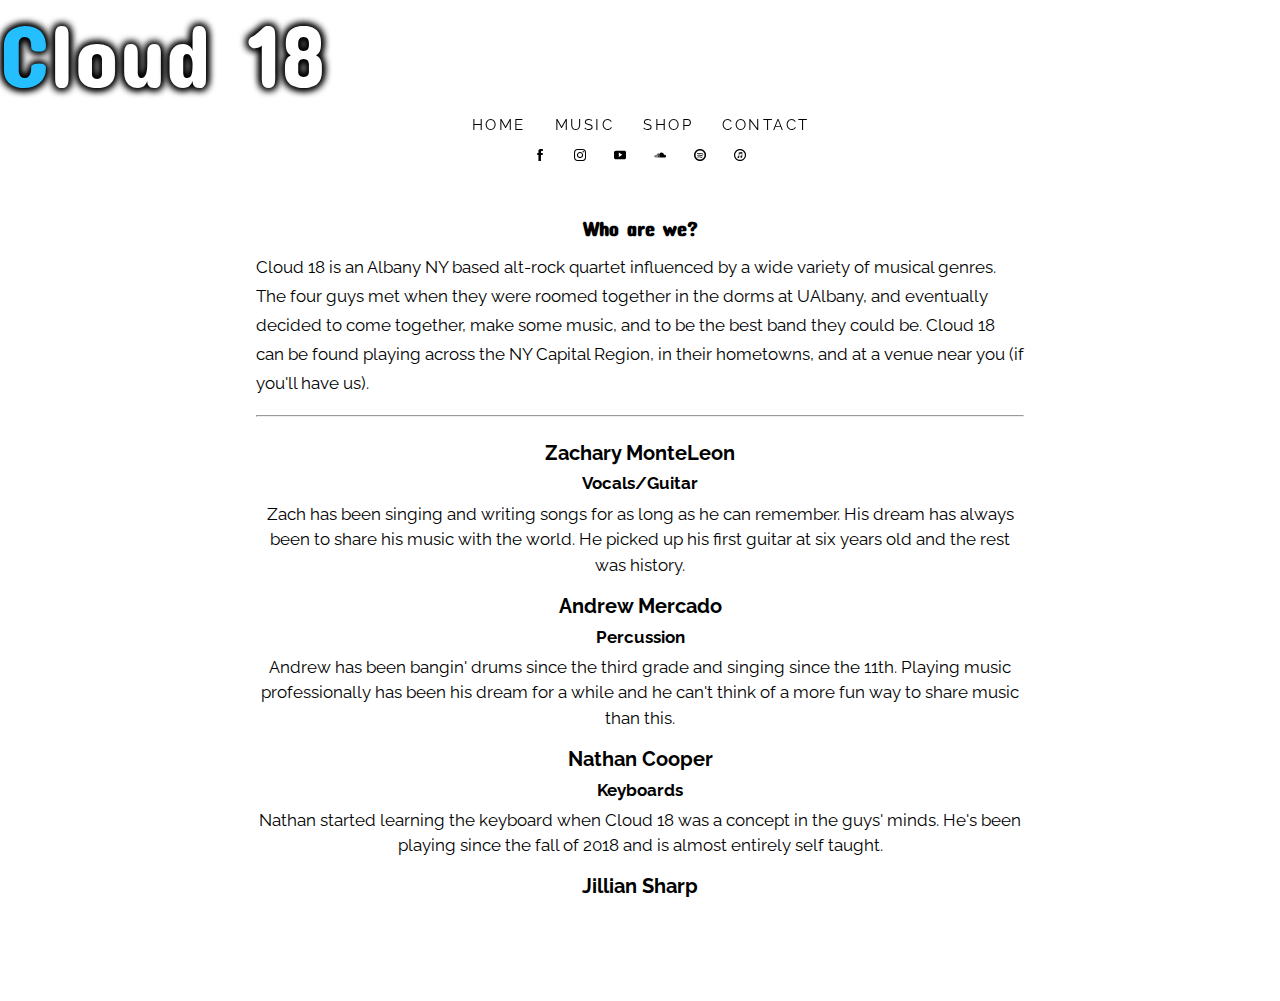
<file: index.html>
<!DOCTYPE html>
<html lang="en" id="scoped-css" class="no-touchevents">
<head>
    <meta charset="UTF-8">
    <meta name="viewport" content="width=device-width, initial-scale=1.0">
    <meta name="Description" content="Cloud 18 Band Website">
    <meta name="author" content="Adam Seidman">
    <title>Cloud 18 | Home</title>
    <script src="https://ajax.googleapis.com/ajax/libs/jquery/3.3.1/jquery.min.js"></script>
    <link rel="stylesheet" type="text/css" href="./assets/css/font.css">
    <link rel="stylesheet" href="https://stackpath.bootstrapcdn.com/bootstrap/4.1.3/css/bootstrap.min.css" 
        integrity="sha384-MCw98/SFnGE8fJT3GXwEOngsV7Zt27NXFoaoApmYm81iuXoPkFOJwJ8ERdknLPMO" crossorigin="anonymous" />
    <link rel="stylesheet" type="text/css" href="./assets/css/style.css">
    <link rel="shortcut icon" href="assets/images/favicon.png" />
    <link rel="stylesheet" media="screen" href="./assets/css/hover-link.css">
    <link href="./assets/css/zoogle.css" rel="stylesheet" type="text/css">
    <script src="./assets/js/script.js"></script>
</head>
<body class="not-intro-page" >
    <div class="text-center">
        <a class="cloud-heading col-12" href="./index.html">
            <span>C</span><span>l</span><span>o</span><span>u</span><span>d</span></span><span> 1</span><span>8</span>
        </a>
    </div>

    <div class="usersite-container-wrap">
        <div id="usersite-container-inner-wrap">
            <div id="usersite-container">
                <div id="container">
                    <div class="ie-flexbox-fix-wrapper">
                        <header id="page-header">
                            <div class="title-nav-container">
                                <div class="nav-bar">
                                    <div class="site-wrap">
                                        <nav id="main-nav" class="non-mobile">
                                            <ul class="horizontal">
                                                <li class="top">
                                                    <div><a class="top" href="./index.html">Home</a></div>
                                                </li>
                                                <li class="top">
                                                    <div><a class="top" href="./music.html">Music</a></div>
                                                </li>
                                                <li class="top">
                                                    <div><a class="top" href="./shop.html">Shop</a></div>
                                                </li>
                                                <li class="top">
                                                    <div><a class="top" href="./contact.html">Contact</a></div>
                                                </li>
                                            </ul>
                                        </nav>
                                    </div>
                                </div>
                        </header>
                    </div>
                </div>

                <link rel="stylesheet" type="text/css" href="assets/css/social-media.css" />
                <!-- <span class="coming-soon">Coming Soon</span> -->
                <div id="iconcontainer" class="mt-1">
                    <a href="https://www.facebook.com/Cloud18band/" target="_blank">
                        <svg class="facebook" version="1.1" id="Capa_1" xmlns="http://www.w3.org/2000/svg" 
                            xmlns:xlink="http://www.w3.org/1999/xlink" x="0px" y="0px" width="430.113px" height="430.114px" 
                            viewBox="0 0 430.113 430.114" style="enable-background:new 0 0 430.113 430.114;" xml:space="preserve">
                            <g>
                                <path id="Facebook" d="M158.081,83.3c0,10.839,0,59.218,0,59.218h-43.385v72.412h43.385v215.183h89.122V214.936h59.805
                                        c0,0,5.601-34.721,8.316-72.685c-7.784,0-67.784,0-67.784,0s0-42.127,0-49.511c0-7.4,9.717-17.354,19.321-17.354
                                            c9.586,0,29.818,0,48.557,0c0-9.859,0-43.924,0-75.385c-25.016,0-53.476,0-66.021,0C155.878-0.004,158.081,72.48,158.081,83.3z"></path>
                            </g>
                        </svg>
                    </a> 
                        
                    <a href="http://www.instagram.com/cloud18.band/" target="_blank">
                        <svg class="instagram" xmlns="http://www.w3.org/2000/svg" width="24" height="24" viewBox="0 0 24 24"> 
                            <defs>
                                <radialGradient id="instagradient">
                                    <stop offset="0%" stop-color="#f09433"></stop>
                                    <stop offset="25%" stop-color="#e6683c"></stop>
                                    <stop offset="50%" stop-color="#dc2743"></stop>
                                    <stop offset="75%" stop-color="#cc2366"></stop>
                                    <stop offset="100%" stop-color="#bc1888"></stop>
                                </radialGradient>
                            </defs>
                            <path d="M12 2.163c3.204 0 3.584.012 4.85.07 3.252.148 4.771 1.691 4.919 4.919.058 1.265.069 1.645.069 4.849 0 3.205-.012 3.584-.069 4.849-.149 3.225-1.664 
                                4.771-4.919 4.919-1.266.058-1.644.07-4.85.07-3.204 0-3.584-.012-4.849-.07-3.26-.149-4.771-1.699-4.919-4.92-.058-1.265-.07-1.644-.07-4.849 
                                0-3.204.013-3.583.07-4.849.149-3.227 1.664-4.771 4.919-4.919 1.266-.057 1.645-.069 4.849-.069zm0-2.163c-3.259 0-3.667.014-4.947.072-4.358.2-6.78 2.618-6.98 
                                6.98-.059 1.281-.073 1.689-.073 4.948 0 3.259.014 3.668.072 4.948.2 4.358 2.618 6.78 6.98 6.98 1.281.058 1.689.072 4.948.072 3.259 0 3.668-.014 4.948-.072 
                                4.354-.2 6.782-2.618 6.979-6.98.059-1.28.073-1.689.073-4.948 0-3.259-.014-3.667-.072-4.947-.196-4.354-2.617-6.78-6.979-6.98-1.281-.059-1.69-.073-4.949-.073zm0 
                                5.838c-3.403 0-6.162 2.759-6.162 6.162s2.759 6.163 6.162 6.163 6.162-2.759 6.162-6.163c0-3.403-2.759-6.162-6.162-6.162zm0 10.162c-2.209 0-4-1.79-4-4 0-2.209 
                                1.791-4 4-4s4 1.791 4 4c0 2.21-1.791 4-4 4zm6.406-11.845c-.796 0-1.441.645-1.441 1.44s.645 1.44 1.441 1.44c.795 0 1.439-.645 1.439-1.44s-.644-1.44-1.439-1.44z"> 
                            </path>
                        </svg>
                    </a>

                    <a href="https://www.youtube.com/@cloud18band12" target="_blank">
                        <svg class="youtube" version="1.1" id="Capa_1" xmlns="http://www.w3.org/2000/svg" xmlns:xlink="http://www.w3.org/1999/xlink" x="0px" y="0px" 
                            width="90px" height="90px" viewBox="0 0 90 90" style="enable-background:new 0 0 90 90;" xml:space="preserve">
                            <g>
                                <path id="YouTube__x28_alt_x29_" d="M90,26.958C90,19.525,83.979,13.5,76.55,13.5h-63.1C6.021,13.5,0,19.525,0,26.958v36.084
                                    C0,70.475,6.021,76.5,13.45,76.5h63.1C83.979,76.5,90,70.475,90,63.042V26.958z M36,60.225V26.33l25.702,16.947L36,60.225z"></path>
                            </g>
                        </svg>
                    </a>
                    
                    <a href="index.html" target="_blank">
                        <svg class="soundcloud" version="1.1" id="Capa_1" xmlns="http://www.w3.org/2000/svg" xmlns:xlink="http://www.w3.org/1999/xlink" x="0px" y="0px" 
                            width="90px" height="90px" viewBox="0 0 90 90" style="enable-background:new 0 0 90 90;" xml:space="preserve">
                            <g>
                                <path id="SoundCloud" d="M0,54.023c0,3.043,1.385,5.764,3.568,7.598V46.43C1.385,48.259,0,50.982,0,54.023 M7.342,44.432v19.183
                                    C8.233,63.861,9.174,64,10.143,64h0.974V44.094c-0.325-0.027-0.65-0.045-0.98-0.045C9.165,44.049,8.23,44.184,7.342,44.432
                                    M15.678,45.677c-0.258-0.165-0.515-0.317-0.789-0.457V64h3.773V38.881C17.16,40.841,16.113,43.155,15.678,45.677 M22.437,35.349
                                    V64h3.774V33.491C24.862,33.945,23.596,34.577,22.437,35.349 M29.984,32.71V64h3.774V32.825c-0.773-0.115-1.569-0.175-2.38-0.175
                                    C30.906,32.65,30.441,32.673,29.984,32.71 M39.612,34.916c-1.232-0.73-2.558-1.306-3.966-1.69V64h5.66V32.646
                                    C40.688,33.359,40.12,34.12,39.612,34.916 M43.195,30.754V64h35.852v-0.044C86.596,63.473,90,58.79,90,53.075
                                    c0-6.035-4.562-10.925-10.703-10.925c-1.576,0-2.874,0.325-4.245,0.913C74.07,33.481,65.941,26,55.932,26
                                    C51.036,26,46.586,27.793,43.195,30.754"></path>
                            </g>
                        </svg>
                    </a>
                        
                    <a href="https://open.spotify.com/artist/3IyzpocNEIEnZEysgoDjLq" target="_blank">
                        <svg class="spotify" version="1.1" id="Capa_1" xmlns="http://www.w3.org/2000/svg" xmlns:xlink="http://www.w3.org/1999/xlink" x="0px" y="0px" 
                            viewBox="0 0 508.52 508.52" style="enable-background:new 0 0 508.52 508.52;" xml:space="preserve">
                            <g>
                                <g>
                                    <g>
                                        <g>
                                            <path d="M254.26,0C113.845,0,0,113.845,0,254.26s113.845,254.26,254.26,254.26
                                                s254.26-113.845,254.26-254.26C508.52,113.813,394.675,0,254.26,0z M254.26,444.955c-105.327,0-190.695-85.368-190.695-190.695
                                                S148.933,63.565,254.26,63.565s190.695,85.368,190.695,190.695S359.587,444.955,254.26,444.955z"></path>
                                            <path d="M384.568,201.787c-50.089-24.981-103.96-37.63-160.247-37.63c-29.303,0-58.48,3.56-86.798,10.584
                                                c-9.376,2.32-15.065,13.635-12.745,22.979c2.32,9.344,11.791,15.065,21.167,12.745c25.553-6.325,51.933-9.535,78.407-9.535
                                                c50.788,0,99.416,11.41,144.61,33.944c2.479,1.24,5.149,1.843,7.755,1.843c6.452,0,12.586-5.371,15.701-11.505
                                                C396.709,216.598,393.213,206.078,384.568,201.787z"></path>
                                            <path d="M224.321,311.977c-23.614,0-46.943,3.464-69.349,10.425c-6.929,2.066-10.774,16.749-8.645,23.71
                                                c2.129,6.897,9.471,10.806,16.4,8.613c19.864-6.166,40.618-9.28,61.594-9.28c35.024,0,69.699,8.867,100.242,25.776l6.325,1.621
                                                c4.64,0,9.122-2.479,11.442-6.833c3.464-6.325,1.24-21.676-5.149-25.14C302.792,321.988,263.763,311.977,224.321,311.977z"></path>
                                            <path d="M360.064,273.615c-41.635-21.612-88.546-33.086-135.711-33.086
                                                c-26.316,0-52.505,3.496-77.772,10.393c-8.136,2.225-12.935,16.114-10.711,24.25c2.225,8.136,10.615,12.904,18.783,10.711
                                                c22.629-6.166,46.116-9.312,69.699-9.312c42.906,0,83.779,9.948,121.663,29.621c2.225,1.176,4.64,1.78,7.024,1.78
                                                c5.562,0,10.87-8.581,13.603-13.794C370.457,286.71,367.533,277.461,360.064,273.615z"></path>
                                        </g>
                                    </g>
                                </g>
                            </g>
                        </svg>
                    </a>
                    <a href="https://music.apple.com/cz/artist/cloud-18/1560396094" target="_blank">
                        <svg class="apple" version="1.1" id="Capa_1" xmlns="http://www.w3.org/2000/svg" xmlns:xlink="http://www.w3.org/1999/xlink" x="0px" y="0px" 
                            width="90px" height="90px" viewBox="0 0 90 90" style="enable-background:new 0 0 90 90;" xml:space="preserve">
                            <defs>
                                <linearGradient id="applegradient" gradientTransform="rotate(55)"> 
                                    <stop offset="30%" stop-color="#ff6932"></stop>
                                    <stop offset="40%" stop-color="#d600fc"></stop>
                                    <stop offset="90%" stop-color="#1E90FF"></stop>
                                    <stop offset="100%" stop-color="#24CED6"></stop>
                                </linearGradient>
                            </defs>
                            <g>
                                <path id="iTunes" d="M45,0C20.148,0,0,20.148,0,45c0,24.852,20.148,45,45,45c24.852,0,45-20.148,45-45C90,20.148,69.852,0,45,0z
                                    M45,81C25.119,81,9,64.881,9,45S25.119,9,45,9s36,16.119,36,36S64.881,81,45,81z M61.48,57.059
                                    c0.289,3.828-2.584,7.313-6.422,7.791c-3.832,0.476-7.185-2.24-7.472-6.067c-0.293-3.823,2.59-7.313,6.422-7.787
                                    c1.214-0.149,2.373,0.019,3.41,0.438V32.639l-18,3.348v23.48h-0.035c0.008,0.066,0.025,0.127,0.025,0.193
                                    c0.291,3.828-2.584,7.309-6.416,7.787c-3.84,0.475-7.18-2.241-7.471-6.064c-0.295-3.828,2.58-7.316,6.416-7.787
                                    c1.213-0.154,2.373,0.019,3.41,0.443V26.974v-0.005l26.113-4.46l0.025-0.009v0.004l0.01-0.004l-0.01,0.119v34.25h-0.035
                                    C61.463,56.936,61.475,56.992,61.48,57.059z"></path>
                            </g>
                        </svg>
                    </a>
                </div>

                <div id="main-content">
                    <div class="inline center-cloud-content">
                        <div class="mid-pane">
                            <h3 id="who">Who are we?</h3>
                            <p class="text-align-left">Cloud 18 is an Albany NY based alt-rock quartet influenced by a wide variety of musical genres. 
                                The four guys met when they were roomed together in the dorms at UAlbany, and eventually decided to come together, make some music, 
                                and to be the best band they could be. Cloud 18 can be found playing across the NY Capital Region, in their hometowns, 
                                and at a venue near you (if you&apos;ll have us).
                            </p>
                        </div>
                        <hr>
                        <!-- <div class="meet-band-pane inline col-6">
                            <img src="./assets/images/Headshots/zakh.jpg" class="headshot staticBackground" />
                            <img src="./assets/images/Headshots/andrew.jpg" class="headshot" />
                            <img src="./assets/images/Headshots/nathan.jpg" class="headshot" />
                            <img src="./assets/images/Headshots/jill.jpg" class="headshot" />
                        </div> -->
                        <div class="inline col-6 align-top" id="bio-section">
                            <span class="bio-text">
                                <h3>Zachary MonteLeon</h3>
                                <h4>Vocals/Guitar</h4>
                                Zach has been singing and writing songs for as long as he can remember.  
                                His dream has always been to share his music with the world.  
                                He picked up his first guitar at six years old and the rest was history.
                            </span>
                            <span class="bio-text">
                                <h3>Andrew Mercado</h3>
                                <h4>Percussion</h4>
                                Andrew has been bangin' drums since the third grade and singing since the 11th.  
                                Playing music professionally has been his dream for a while and he can't think of a more fun way to share music than this.
                            </span>
                            <span class="bio-text">
                                <h3>Nathan Cooper</h3>
                                <h4>Keyboards</h4>
                                Nathan started learning the keyboard when Cloud 18 was a concept in the guys' minds. 
                                He's been playing since the fall of 2018 and is almost entirely self taught.
                            </span>
                            <span class="bio-text">
                                <h3>Jillian Sharp</h3>
                                <h4>Instrument</h4>
                                Oh yeah, Jill text goes here.
                            </span>
                        </div>
                    </div>
                </div>
            </div> 
        </div>
    </div>
</body>
</html>
</file>
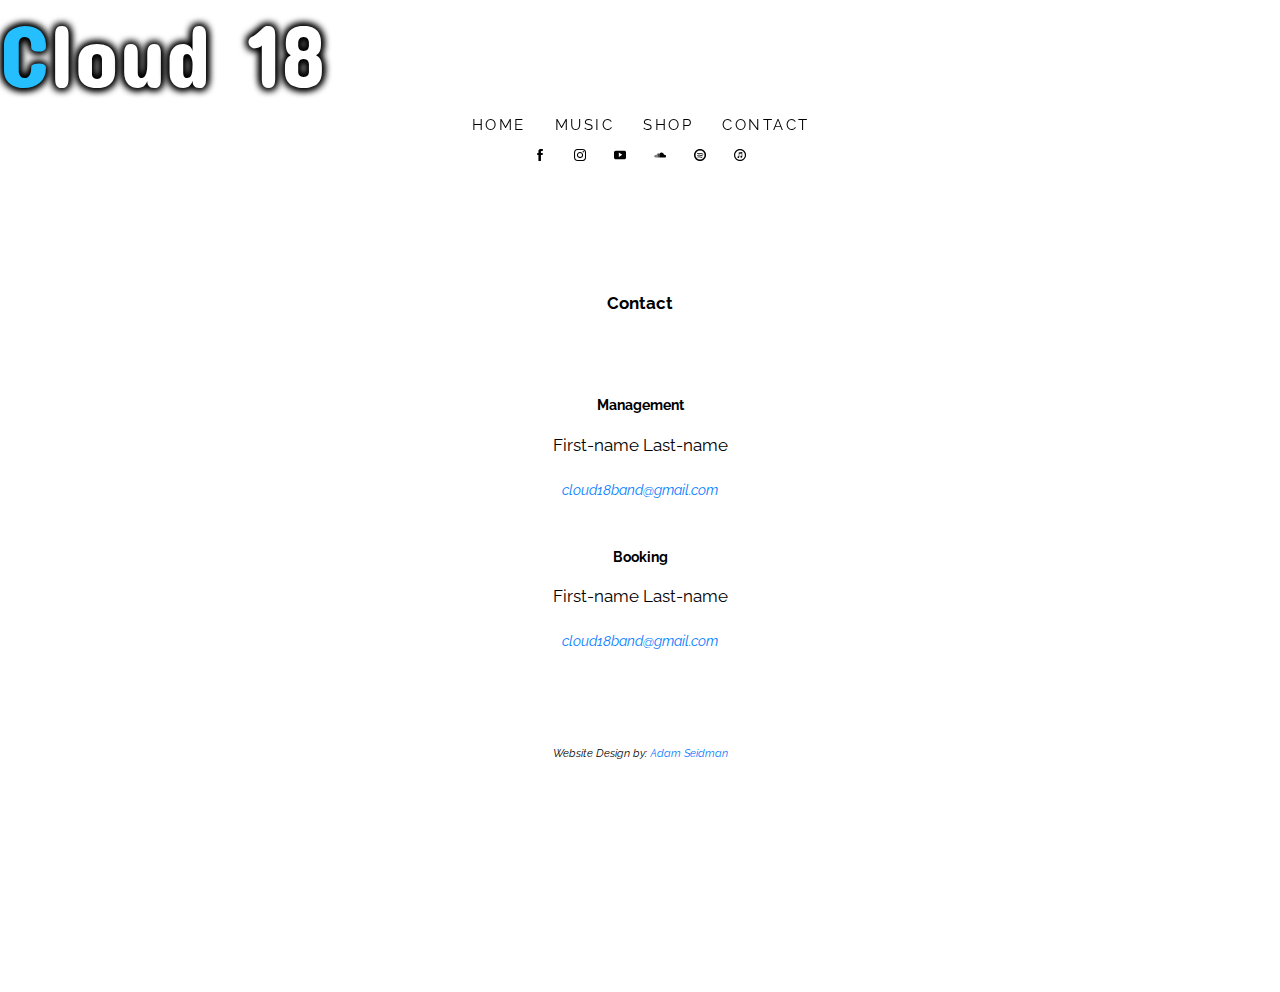
<file: contact.html>
<!DOCTYPE html>
<html lang="en" id="scoped-css" class="no-touchevents">
<head>
    <meta charset="UTF-8">
    <meta name="viewport" content="width=device-width, initial-scale=1.0">
    <meta name="Description" content="Cloud 18 Band Website">
    <meta name="author" content="Adam Seidman">
    <title>Cloud 18 | Contact</title>
    <link rel="stylesheet" type="text/css" href="./assets/css/font.css">
    <link rel="stylesheet" href="https://stackpath.bootstrapcdn.com/bootstrap/4.1.3/css/bootstrap.min.css" 
        integrity="sha384-MCw98/SFnGE8fJT3GXwEOngsV7Zt27NXFoaoApmYm81iuXoPkFOJwJ8ERdknLPMO" crossorigin="anonymous" />
    <link rel="stylesheet" type="text/css" href="./assets/css/style.css">
    <link rel="stylesheet" type="text/css" href="./assets/css/contact-page.css">
    <link rel="shortcut icon" href="assets/images/favicon.png" />
    <link rel="stylesheet" media="screen" href="./assets/css/hover-link.css">
    <link href="./assets/css/zoogle.css" rel="stylesheet" type="text/css">
    <style>
        body {
            overflow-y: hidden;
        }
    </style>
</head>
<body class="not-intro-page" >
    <div class="text-center">
        <a class="cloud-heading col-12" href="./index.html">
            <span>C</span><span>l</span><span>o</span><span>u</span><span>d</span></span><span> 1</span><span>8</span>
        </a>
    </div>

    <div class="usersite-container-wrap">
        <div id="usersite-container-inner-wrap">
            <div id="usersite-container">
                <div id="container">
                    <div class="ie-flexbox-fix-wrapper">
                        <header id="page-header">
                            <div class="title-nav-container">
                                <div class="nav-bar">
                                    <div class="site-wrap">
                                        <nav id="main-nav" class="non-mobile">
                                            <ul class="horizontal">
                                                <li class="top">
                                                    <div><a class="top" href="./index.html">Home</a></div>
                                                </li>
                                                <li class="top">
                                                    <div><a class="top" href="./music.html">Music</a></div>
                                                </li>
                                                <li class="top">
                                                    <div><a class="top" href="./shop.html">Shop</a></div>
                                                </li>
                                                <li class="top">
                                                    <div><a class="top" href="./contact.html">Contact</a></div>
                                                </li>
                                            </ul>
                                        </nav>
                                    </div>
                                </div>
                        </header>
                    </div>
                </div>

                <link rel="stylesheet" type="text/css" href="assets/css/social-media.css" />
                <div id="iconcontainer" class="mt-1">
                    <a href="https://www.facebook.com/Cloud18band/" target="_blank">
                        <svg class="facebook" version="1.1" id="Capa_1" xmlns="http://www.w3.org/2000/svg" 
                            xmlns:xlink="http://www.w3.org/1999/xlink" x="0px" y="0px" width="430.113px" height="430.114px" 
                            viewBox="0 0 430.113 430.114" style="enable-background:new 0 0 430.113 430.114;" xml:space="preserve">
                            <g>
                                <path id="Facebook" d="M158.081,83.3c0,10.839,0,59.218,0,59.218h-43.385v72.412h43.385v215.183h89.122V214.936h59.805
                                        c0,0,5.601-34.721,8.316-72.685c-7.784,0-67.784,0-67.784,0s0-42.127,0-49.511c0-7.4,9.717-17.354,19.321-17.354
                                            c9.586,0,29.818,0,48.557,0c0-9.859,0-43.924,0-75.385c-25.016,0-53.476,0-66.021,0C155.878-0.004,158.081,72.48,158.081,83.3z"></path>
                            </g>
                        </svg>
                    </a> 

                    <a href="http://www.instagram.com/cloud18.band/" target="_blank">
                        <svg class="instagram" xmlns="http://www.w3.org/2000/svg" width="24" height="24" viewBox="0 0 24 24"> 
                            <defs>
                                <radialGradient id="instagradient">
                                    <stop offset="0%" stop-color="#f09433"></stop>
                                    <stop offset="25%" stop-color="#e6683c"></stop>
                                    <stop offset="50%" stop-color="#dc2743"></stop>
                                    <stop offset="75%" stop-color="#cc2366"></stop>
                                    <stop offset="100%" stop-color="#bc1888"></stop>
                                </radialGradient>
                            </defs>
                            <path d="M12 2.163c3.204 0 3.584.012 4.85.07 3.252.148 4.771 1.691 4.919 4.919.058 1.265.069 1.645.069 4.849 0 3.205-.012 3.584-.069 4.849-.149 3.225-1.664 
                                4.771-4.919 4.919-1.266.058-1.644.07-4.85.07-3.204 0-3.584-.012-4.849-.07-3.26-.149-4.771-1.699-4.919-4.92-.058-1.265-.07-1.644-.07-4.849 
                                0-3.204.013-3.583.07-4.849.149-3.227 1.664-4.771 4.919-4.919 1.266-.057 1.645-.069 4.849-.069zm0-2.163c-3.259 0-3.667.014-4.947.072-4.358.2-6.78 2.618-6.98 
                                6.98-.059 1.281-.073 1.689-.073 4.948 0 3.259.014 3.668.072 4.948.2 4.358 2.618 6.78 6.98 6.98 1.281.058 1.689.072 4.948.072 3.259 0 3.668-.014 4.948-.072 
                                4.354-.2 6.782-2.618 6.979-6.98.059-1.28.073-1.689.073-4.948 0-3.259-.014-3.667-.072-4.947-.196-4.354-2.617-6.78-6.979-6.98-1.281-.059-1.69-.073-4.949-.073zm0 
                                5.838c-3.403 0-6.162 2.759-6.162 6.162s2.759 6.163 6.162 6.163 6.162-2.759 6.162-6.163c0-3.403-2.759-6.162-6.162-6.162zm0 10.162c-2.209 0-4-1.79-4-4 0-2.209 
                                1.791-4 4-4s4 1.791 4 4c0 2.21-1.791 4-4 4zm6.406-11.845c-.796 0-1.441.645-1.441 1.44s.645 1.44 1.441 1.44c.795 0 1.439-.645 1.439-1.44s-.644-1.44-1.439-1.44z"> 
                            </path>
                        </svg>
                    </a>

                    <a href="https://www.youtube.com/@cloud18band12" target="_blank">
                        <svg class="youtube" version="1.1" id="Capa_1" xmlns="http://www.w3.org/2000/svg" xmlns:xlink="http://www.w3.org/1999/xlink" x="0px" y="0px" 
                            width="90px" height="90px" viewBox="0 0 90 90" style="enable-background:new 0 0 90 90;" xml:space="preserve">
                            <g>
                                <path id="YouTube__x28_alt_x29_" d="M90,26.958C90,19.525,83.979,13.5,76.55,13.5h-63.1C6.021,13.5,0,19.525,0,26.958v36.084
                                    C0,70.475,6.021,76.5,13.45,76.5h63.1C83.979,76.5,90,70.475,90,63.042V26.958z M36,60.225V26.33l25.702,16.947L36,60.225z"></path>
                            </g>
                        </svg>
                    </a>
                    
                    <a href="./index.html" target="_blank">
                        <svg class="soundcloud" version="1.1" id="Capa_1" xmlns="http://www.w3.org/2000/svg" xmlns:xlink="http://www.w3.org/1999/xlink" x="0px" y="0px" 
                            width="90px" height="90px" viewBox="0 0 90 90" style="enable-background:new 0 0 90 90;" xml:space="preserve">
                            <g>
                                <path id="SoundCloud" d="M0,54.023c0,3.043,1.385,5.764,3.568,7.598V46.43C1.385,48.259,0,50.982,0,54.023 M7.342,44.432v19.183
                                    C8.233,63.861,9.174,64,10.143,64h0.974V44.094c-0.325-0.027-0.65-0.045-0.98-0.045C9.165,44.049,8.23,44.184,7.342,44.432
                                    M15.678,45.677c-0.258-0.165-0.515-0.317-0.789-0.457V64h3.773V38.881C17.16,40.841,16.113,43.155,15.678,45.677 M22.437,35.349
                                    V64h3.774V33.491C24.862,33.945,23.596,34.577,22.437,35.349 M29.984,32.71V64h3.774V32.825c-0.773-0.115-1.569-0.175-2.38-0.175
                                    C30.906,32.65,30.441,32.673,29.984,32.71 M39.612,34.916c-1.232-0.73-2.558-1.306-3.966-1.69V64h5.66V32.646
                                    C40.688,33.359,40.12,34.12,39.612,34.916 M43.195,30.754V64h35.852v-0.044C86.596,63.473,90,58.79,90,53.075
                                    c0-6.035-4.562-10.925-10.703-10.925c-1.576,0-2.874,0.325-4.245,0.913C74.07,33.481,65.941,26,55.932,26
                                    C51.036,26,46.586,27.793,43.195,30.754"></path>
                            </g>
                        </svg>
                    </a>
                        
                    <a href="https://open.spotify.com/artist/3IyzpocNEIEnZEysgoDjLq" target="_blank">
                        <svg class="spotify" version="1.1" id="Capa_1" xmlns="http://www.w3.org/2000/svg" xmlns:xlink="http://www.w3.org/1999/xlink" x="0px" y="0px" 
                            viewBox="0 0 508.52 508.52" style="enable-background:new 0 0 508.52 508.52;" xml:space="preserve">
                            <g>
                                <g>
                                    <g>
                                        <g>
                                            <path d="M254.26,0C113.845,0,0,113.845,0,254.26s113.845,254.26,254.26,254.26
                                                s254.26-113.845,254.26-254.26C508.52,113.813,394.675,0,254.26,0z M254.26,444.955c-105.327,0-190.695-85.368-190.695-190.695
                                                S148.933,63.565,254.26,63.565s190.695,85.368,190.695,190.695S359.587,444.955,254.26,444.955z"></path>
                                            <path d="M384.568,201.787c-50.089-24.981-103.96-37.63-160.247-37.63c-29.303,0-58.48,3.56-86.798,10.584
                                                c-9.376,2.32-15.065,13.635-12.745,22.979c2.32,9.344,11.791,15.065,21.167,12.745c25.553-6.325,51.933-9.535,78.407-9.535
                                                c50.788,0,99.416,11.41,144.61,33.944c2.479,1.24,5.149,1.843,7.755,1.843c6.452,0,12.586-5.371,15.701-11.505
                                                C396.709,216.598,393.213,206.078,384.568,201.787z"></path>
                                            <path d="M224.321,311.977c-23.614,0-46.943,3.464-69.349,10.425c-6.929,2.066-10.774,16.749-8.645,23.71
                                                c2.129,6.897,9.471,10.806,16.4,8.613c19.864-6.166,40.618-9.28,61.594-9.28c35.024,0,69.699,8.867,100.242,25.776l6.325,1.621
                                                c4.64,0,9.122-2.479,11.442-6.833c3.464-6.325,1.24-21.676-5.149-25.14C302.792,321.988,263.763,311.977,224.321,311.977z"></path>
                                            <path d="M360.064,273.615c-41.635-21.612-88.546-33.086-135.711-33.086
                                                c-26.316,0-52.505,3.496-77.772,10.393c-8.136,2.225-12.935,16.114-10.711,24.25c2.225,8.136,10.615,12.904,18.783,10.711
                                                c22.629-6.166,46.116-9.312,69.699-9.312c42.906,0,83.779,9.948,121.663,29.621c2.225,1.176,4.64,1.78,7.024,1.78
                                                c5.562,0,10.87-8.581,13.603-13.794C370.457,286.71,367.533,277.461,360.064,273.615z"></path>
                                        </g>
                                    </g>
                                </g>
                            </g>
                        </svg>
                    </a>
                        
                    <a href="https://music.apple.com/cz/artist/cloud-18/1560396094" target="_blank">
                        <svg class="apple" version="1.1" id="Capa_1" xmlns="http://www.w3.org/2000/svg" xmlns:xlink="http://www.w3.org/1999/xlink" x="0px" y="0px" 
                            width="90px" height="90px" viewBox="0 0 90 90" style="enable-background:new 0 0 90 90;" xml:space="preserve">
                            <defs>
                                <linearGradient id="applegradient" gradientTransform="rotate(55)"> 
                                    <stop offset="30%" stop-color="#ff6932"></stop>
                                    <stop offset="40%" stop-color="#d600fc"></stop>
                                    <stop offset="90%" stop-color="#1E90FF"></stop>
                                    <stop offset="100%" stop-color="#24CED6"></stop>
                                </linearGradient>
                            </defs>
                            <g>
                                <path id="iTunes" d="M45,0C20.148,0,0,20.148,0,45c0,24.852,20.148,45,45,45c24.852,0,45-20.148,45-45C90,20.148,69.852,0,45,0z
                                    M45,81C25.119,81,9,64.881,9,45S25.119,9,45,9s36,16.119,36,36S64.881,81,45,81z M61.48,57.059
                                    c0.289,3.828-2.584,7.313-6.422,7.791c-3.832,0.476-7.185-2.24-7.472-6.067c-0.293-3.823,2.59-7.313,6.422-7.787
                                    c1.214-0.149,2.373,0.019,3.41,0.438V32.639l-18,3.348v23.48h-0.035c0.008,0.066,0.025,0.127,0.025,0.193
                                    c0.291,3.828-2.584,7.309-6.416,7.787c-3.84,0.475-7.18-2.241-7.471-6.064c-0.295-3.828,2.58-7.316,6.416-7.787
                                    c1.213-0.154,2.373,0.019,3.41,0.443V26.974v-0.005l26.113-4.46l0.025-0.009v0.004l0.01-0.004l-0.01,0.119v34.25h-0.035
                                    C61.463,56.936,61.475,56.992,61.48,57.059z"></path>
                            </g>
                        </svg>
                    </a>
                </div>

                <div id="main-content">
                    <div id="contact-panel">
                        <h4>Contact</h4>
                        <h5>Management</h5>
                        <p>First-name Last-name</p>
                        <a href="mailto:cloud18band@gmail.com">
                            <span style="font-size: 13.6px;">
                                <i>cloud18band@gmail.com</i>
                            </span>
                        </a>

                        <h5>Booking</h5>
                        <p>First-name Last-name</p>
                        <a href="mailto:cloud18band@gmail.com">
                            <span style="font-size: 13.6px;">
                                <i>cloud18band@gmail.com</i>
                            </span>
                        </a>
                        <div class="dev-credit">
                            <i>Website Design by: <a href="https://seidman-ad.am/" target="_blank">Adam Seidman</a></i>
                        </div>
                    </div>
                </div>
            </div> 
        </div>
    </div>
</body>
</html>
</file>
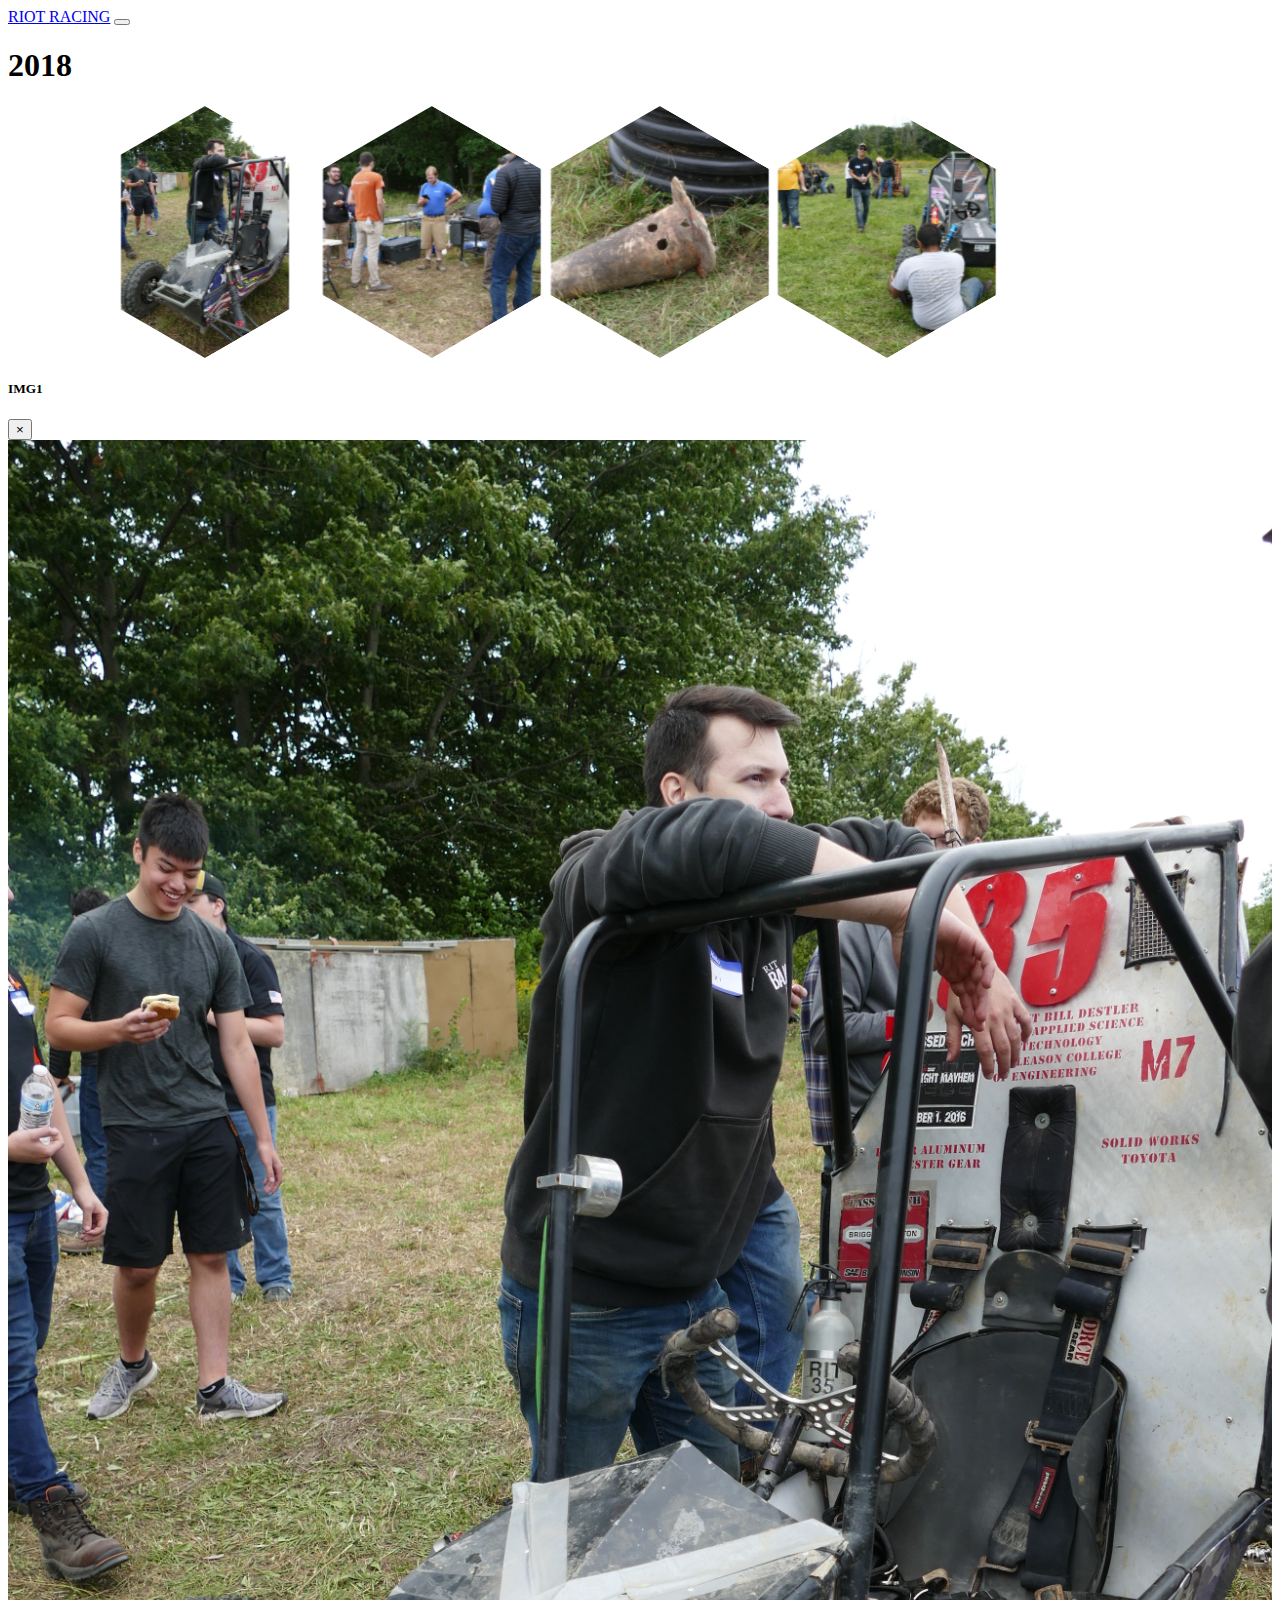
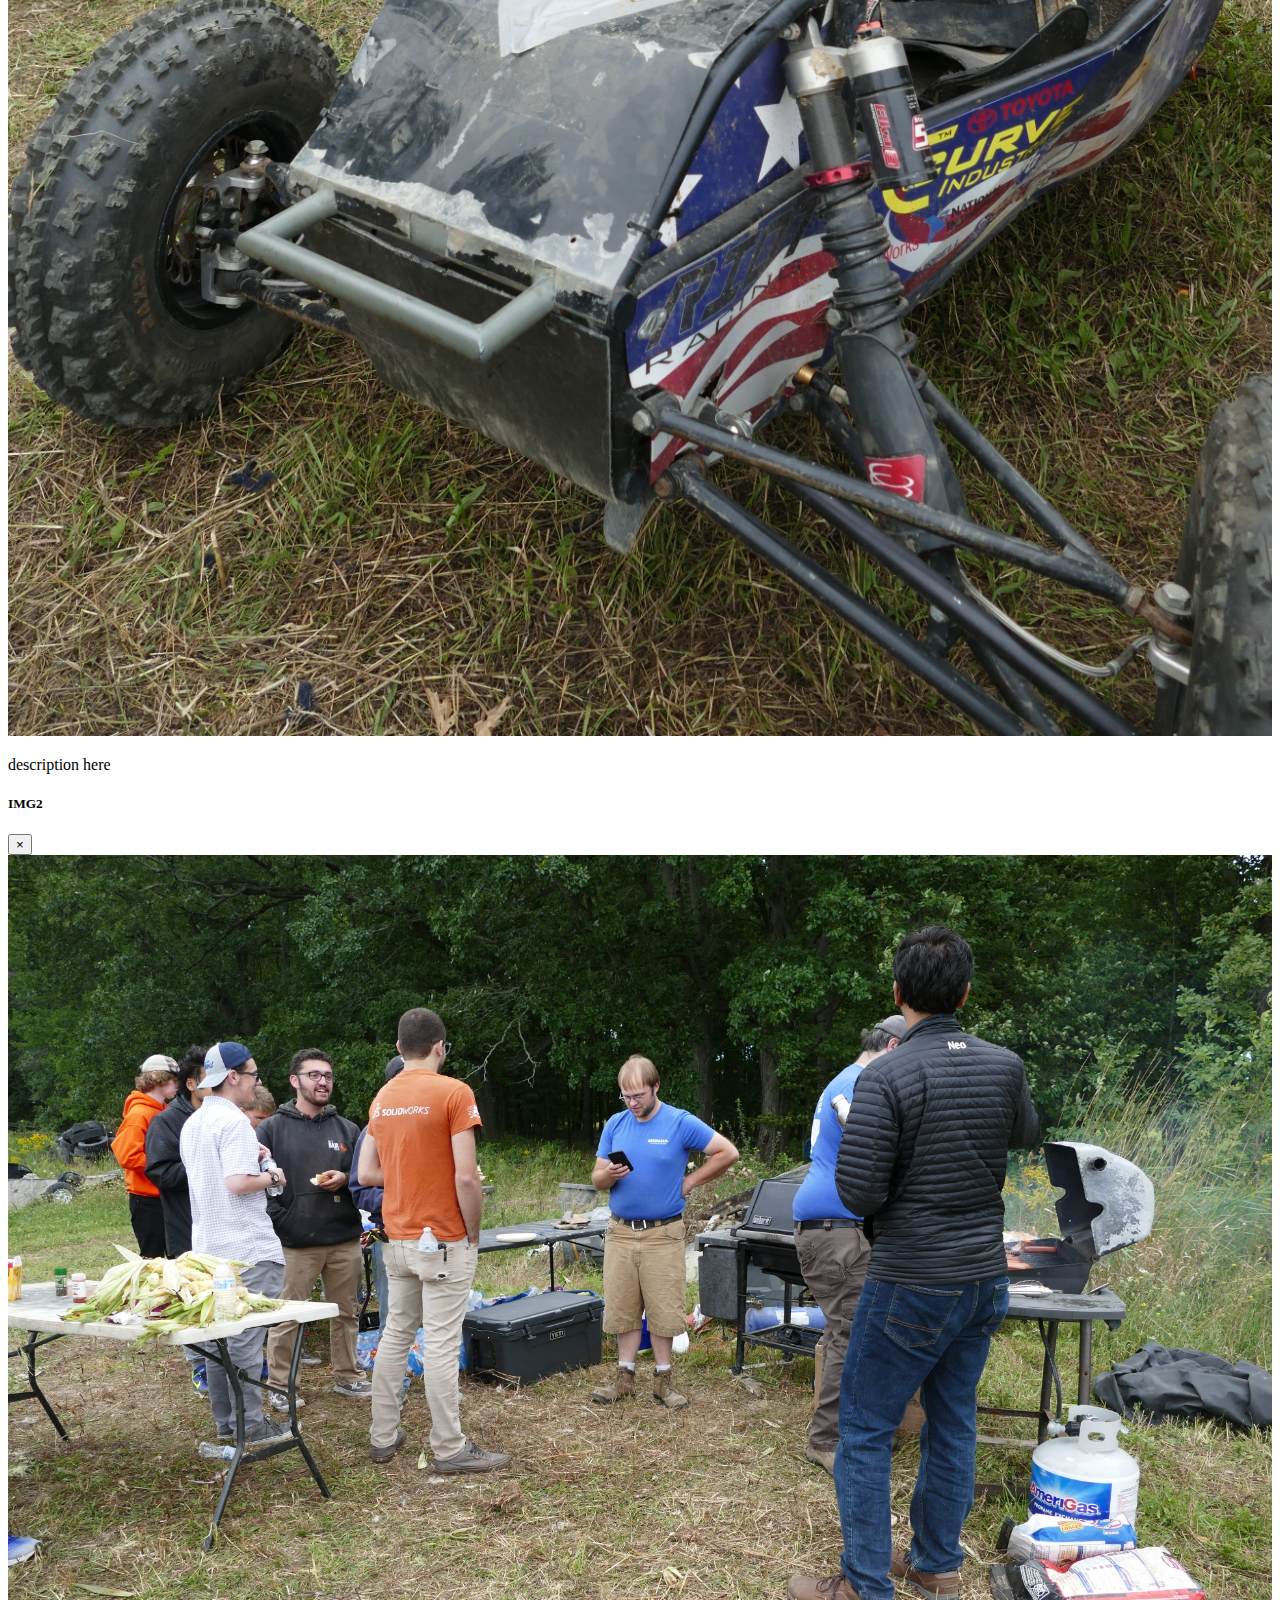
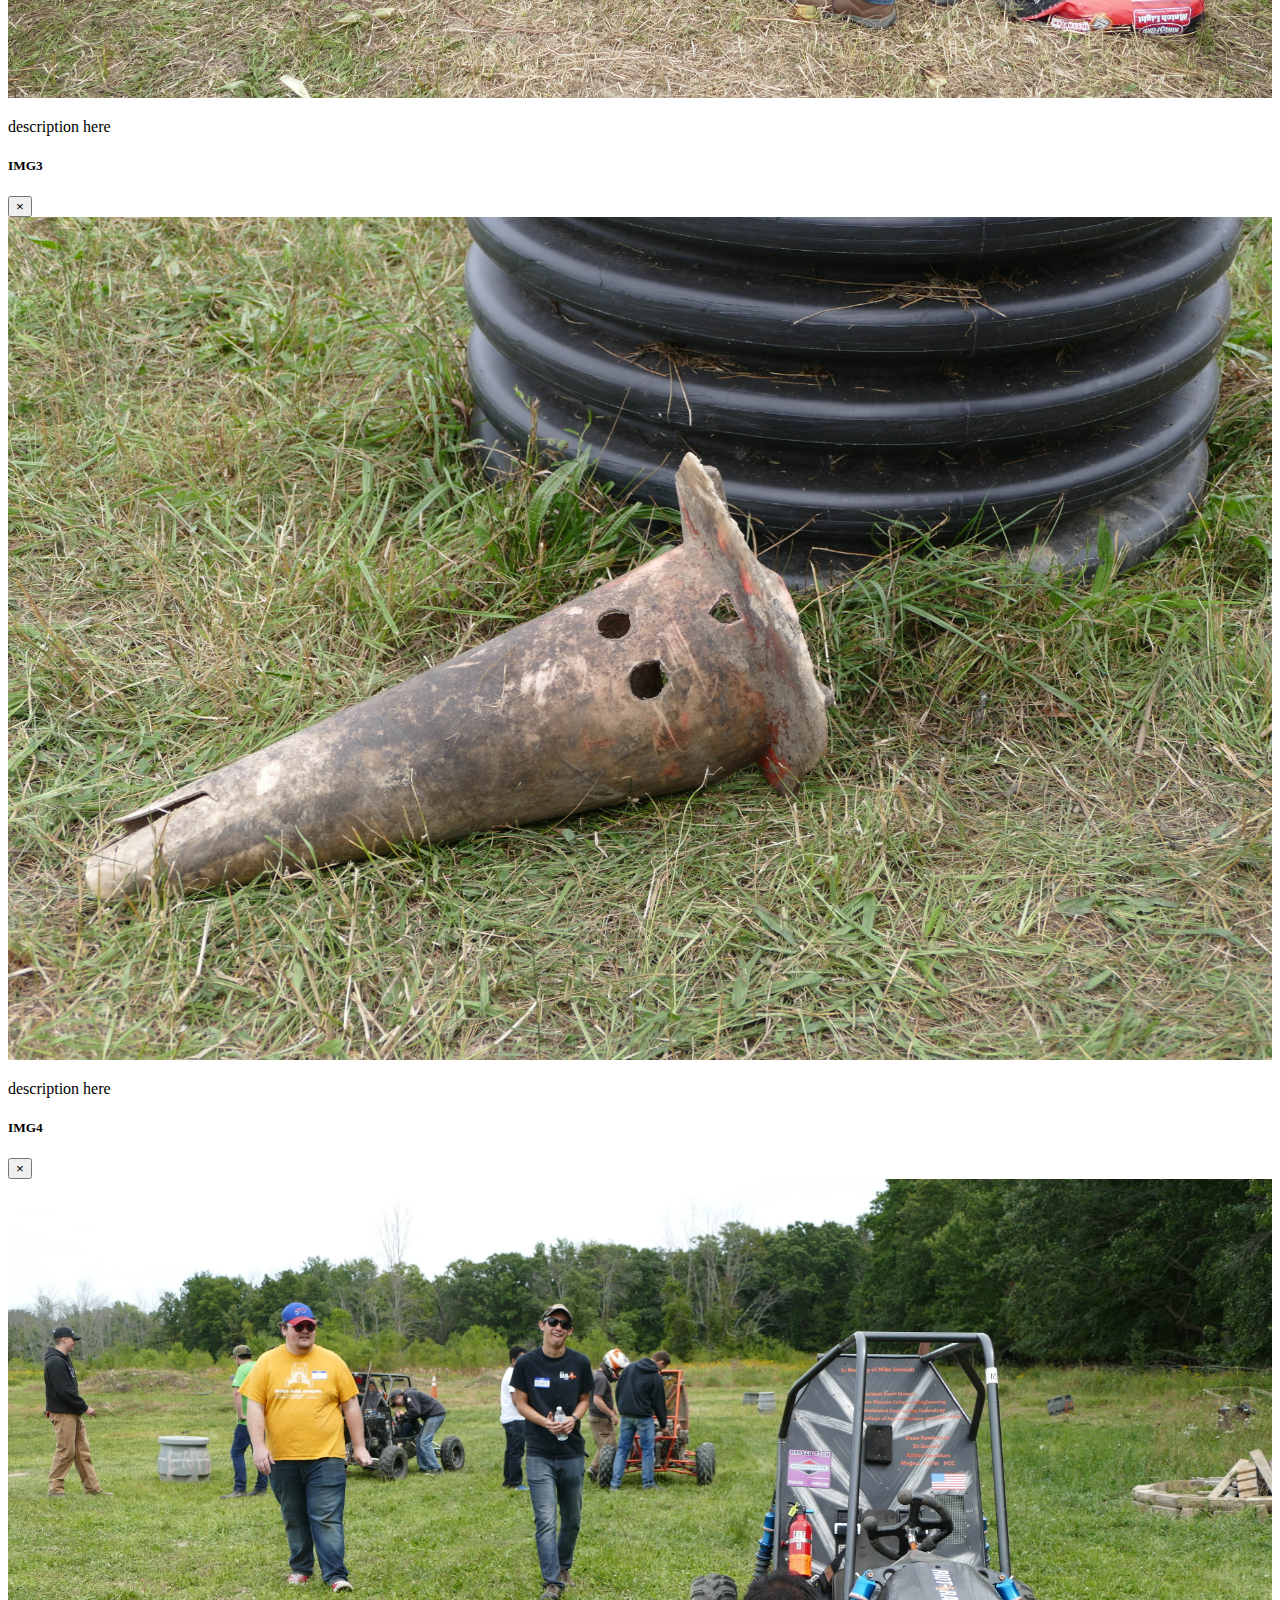
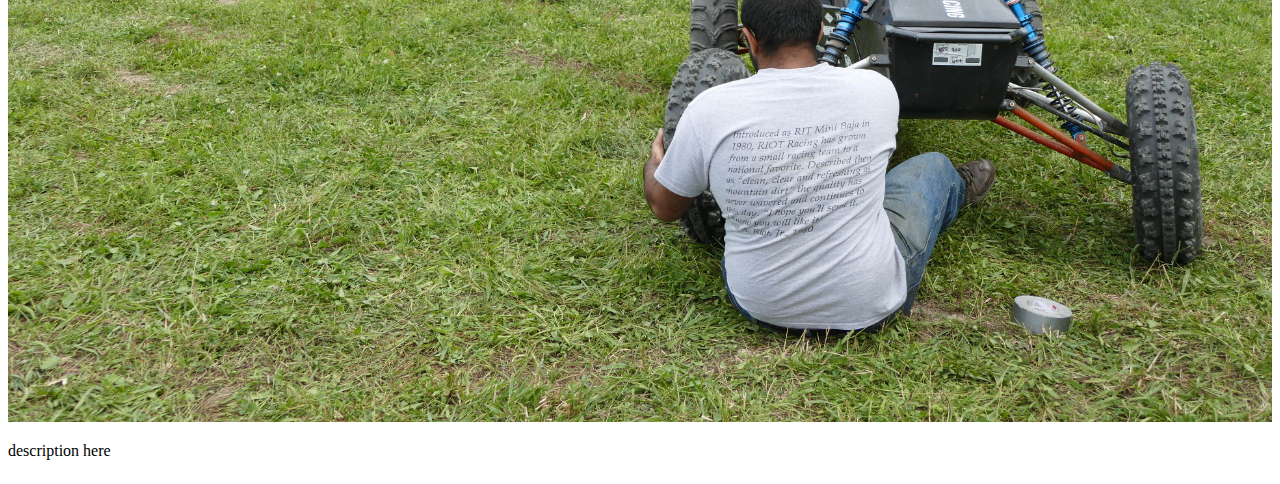
<file: gallery.html>
<!DOCTYPE html>
<html lang="en">

<head>
    <meta charset="UTF-8">
    <meta name="viewport" content="width=device-width, initial-scale=1.0">
    <meta http-equiv="X-UA-Compatible" content="ie=edge">
    <title>RIT BAJA</title>
    <link rel="stylesheet" href="https://stackpath.bootstrapcdn.com/bootstrap/4.1.3/css/bootstrap.min.css" integrity="sha384-MCw98/SFnGE8fJT3GXwEOngsV7Zt27NXFoaoApmYm81iuXoPkFOJwJ8ERdknLPMO"
        crossorigin="anonymous">
    <link rel="stylesheet" href="https://unpkg.com/aos@next/dist/aos.css" />
    <link rel="stylesheet" href="assets/css/font.css">
    <link rel="stylesheet" href="assets/css/style.css">
    <link rel="stylesheet" href="assets/css/hexagons.css">
</head>

<body data-spy="scroll" data-target="#mynav" data-offset="10">
    <nav id="mynav" class="navbar navbar-expand-lg navbar-light fixed-top bg-white">
        <a class="navbar-brand" href="index.html">RIOT RACING</a>
        <button class="navbar-toggler" type="button" data-toggle="collapse" data-target="#navbarNav" aria-controls="navbarNav" aria-expanded="false"
            aria-label="Toggle navigation">
            <span class="navbar-toggler-icon"></span>
        </button>
    </nav>
    <div id="gallery-hex" class="page">
        <h1 class="year rotate">2018</h1>
        <ul id="hexGrid">
        </ul>
    </div>
    <script src="https://ajax.googleapis.com/ajax/libs/jquery/3.3.1/jquery.min.js"></script>
    <script src="https://cdnjs.cloudflare.com/ajax/libs/popper.js/1.14.3/umd/popper.min.js" integrity="sha384-ZMP7rVo3mIykV+2+9J3UJ46jBk0WLaUAdn689aCwoqbBJiSnjAK/l8WvCWPIPm49"
        crossorigin="anonymous"></script>
    <script src="https://stackpath.bootstrapcdn.com/bootstrap/4.1.3/js/bootstrap.min.js" integrity="sha384-ChfqqxuZUCnJSK3+MXmPNIyE6ZbWh2IMqE241rYiqJxyMiZ6OW/JmZQ5stwEULTy"
        crossorigin="anonymous"></script>
    <script src="https://unpkg.com/aos@next/dist/aos.js"></script>
    <script src="assets/js/gallery.js"></script>
    <script src="assets/js/object-watch.js"></script>
    <script src="assets/js/script.js"></script>
</body>

</html>
</file>
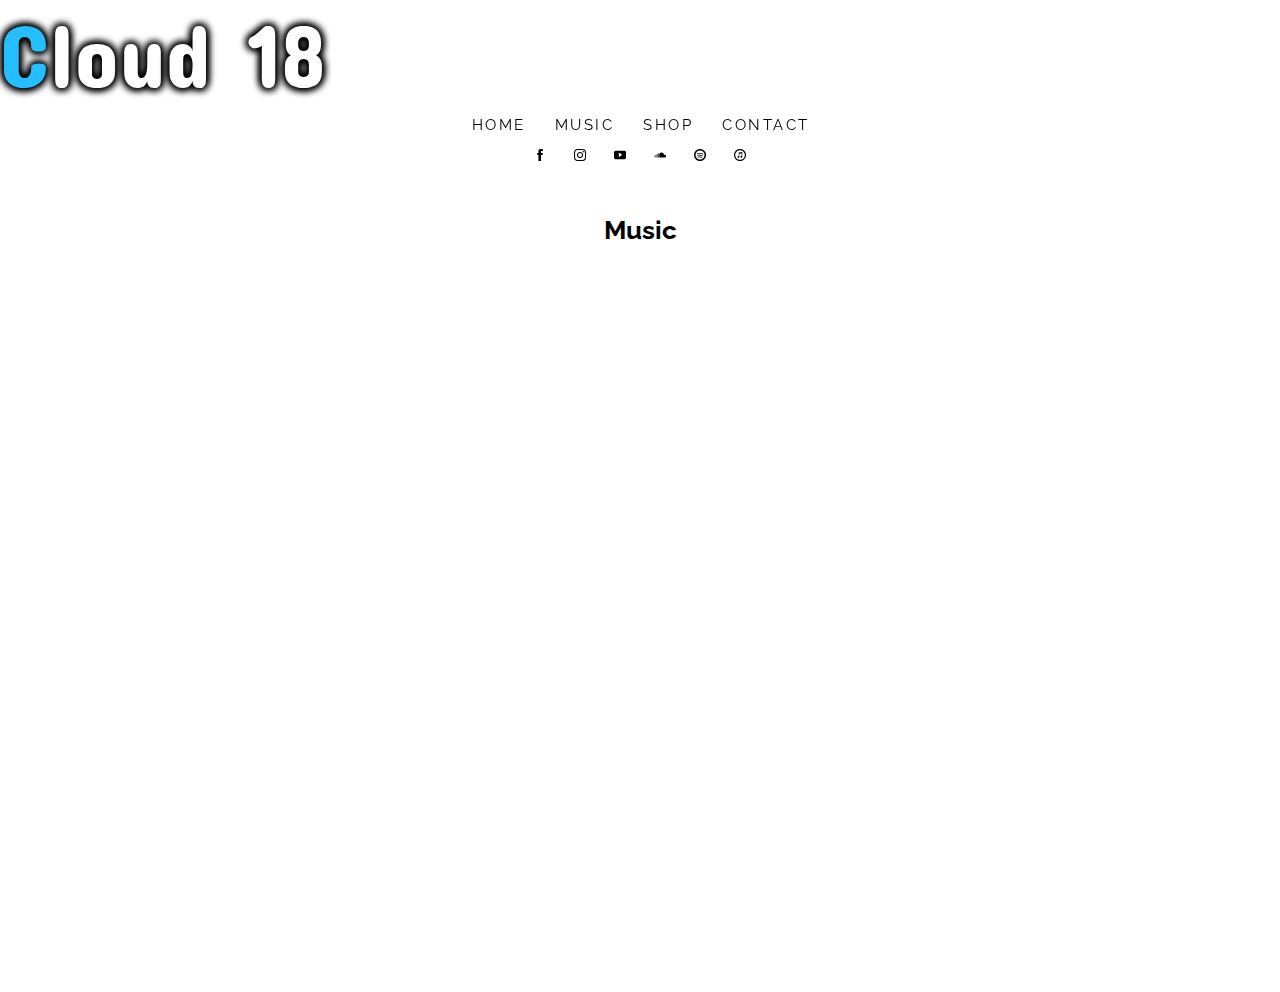
<file: music.html>
<!DOCTYPE html>
<html lang="en" id="scoped-css" class="no-touchevents">
<head>
    <meta charset="UTF-8">
    <meta name="viewport" content="width=device-width, initial-scale=1.0">
    <meta name="Description" content="Cloud 18 Band Website">
    <meta name="author" content="Adam Seidman">
    <title>Cloud 18 | Music</title>
    <link rel="stylesheet" type="text/css" href="./assets/css/font.css">
    <link rel="stylesheet" href="https://stackpath.bootstrapcdn.com/bootstrap/4.1.3/css/bootstrap.min.css" 
        integrity="sha384-MCw98/SFnGE8fJT3GXwEOngsV7Zt27NXFoaoApmYm81iuXoPkFOJwJ8ERdknLPMO" crossorigin="anonymous" />
    <link rel="stylesheet" type="text/css" href="./assets/css/style.css">
    <link rel="stylesheet" type="text/css" href="./assets/css/music-page.css">
    <link rel="shortcut icon" href="assets/images/favicon.png" />
    <link rel="stylesheet" media="screen" href="./assets/css/hover-link.css">
    <link href="./assets/css/zoogle.css" rel="stylesheet" type="text/css">
</head>
<body class="not-intro-page" >
    <div class="text-center">
        <a class="cloud-heading col-12" href="./index.html">
            <span>C</span><span>l</span><span>o</span><span>u</span><span>d</span></span><span> 1</span><span>8</span>
        </a>
    </div>

    <div class="usersite-container-wrap">
        <div id="usersite-container-inner-wrap">
            <div id="usersite-container">
                <div id="container">
                    <div class="ie-flexbox-fix-wrapper">
                        <header id="page-header">
                            <div class="title-nav-container">
                                <div class="nav-bar">
                                    <div class="site-wrap">
                                        <nav id="main-nav" class="non-mobile">
                                            <ul class="horizontal">
                                                <li class="top">
                                                    <div><a class="top" href="./index.html">Home</a></div>
                                                </li>
                                                <li class="top">
                                                    <div><a class="top" href="./music.html">Music</a></div>
                                                </li>
                                                <li class="top">
                                                    <div><a class="top" href="./shop.html">Shop</a></div>
                                                </li>
                                                <li class="top">
                                                    <div><a class="top" href="./contact.html">Contact</a></div>
                                                </li>
                                            </ul>
                                        </nav>
                                    </div>
                                </div>
                        </header>
                    </div>
                </div>

                <link rel="stylesheet" type="text/css" href="assets/css/social-media.css" />
                <div id="iconcontainer" class="mt-1">
                    <a href="https://www.facebook.com/Cloud18band/" target="_blank">
                        <svg class="facebook" version="1.1" id="Capa_1" xmlns="http://www.w3.org/2000/svg" 
                            xmlns:xlink="http://www.w3.org/1999/xlink" x="0px" y="0px" width="430.113px" height="430.114px" 
                            viewBox="0 0 430.113 430.114" style="enable-background:new 0 0 430.113 430.114;" xml:space="preserve">
                            <g>
                                <path id="Facebook" d="M158.081,83.3c0,10.839,0,59.218,0,59.218h-43.385v72.412h43.385v215.183h89.122V214.936h59.805
                                        c0,0,5.601-34.721,8.316-72.685c-7.784,0-67.784,0-67.784,0s0-42.127,0-49.511c0-7.4,9.717-17.354,19.321-17.354
                                            c9.586,0,29.818,0,48.557,0c0-9.859,0-43.924,0-75.385c-25.016,0-53.476,0-66.021,0C155.878-0.004,158.081,72.48,158.081,83.3z"></path>
                            </g>
                        </svg>
                    </a> 
                        
                    <a href="http://www.instagram.com/cloud18.band/" target="_blank">
                        <svg class="instagram" xmlns="http://www.w3.org/2000/svg" width="24" height="24" viewBox="0 0 24 24"> 
                            <defs>
                                <radialGradient id="instagradient">
                                    <stop offset="0%" stop-color="#f09433"></stop>
                                    <stop offset="25%" stop-color="#e6683c"></stop>
                                    <stop offset="50%" stop-color="#dc2743"></stop>
                                    <stop offset="75%" stop-color="#cc2366"></stop>
                                    <stop offset="100%" stop-color="#bc1888"></stop>
                                </radialGradient>
                            </defs>
                            <path d="M12 2.163c3.204 0 3.584.012 4.85.07 3.252.148 4.771 1.691 4.919 4.919.058 1.265.069 1.645.069 4.849 0 3.205-.012 3.584-.069 4.849-.149 3.225-1.664 
                                4.771-4.919 4.919-1.266.058-1.644.07-4.85.07-3.204 0-3.584-.012-4.849-.07-3.26-.149-4.771-1.699-4.919-4.92-.058-1.265-.07-1.644-.07-4.849 
                                0-3.204.013-3.583.07-4.849.149-3.227 1.664-4.771 4.919-4.919 1.266-.057 1.645-.069 4.849-.069zm0-2.163c-3.259 0-3.667.014-4.947.072-4.358.2-6.78 2.618-6.98 
                                6.98-.059 1.281-.073 1.689-.073 4.948 0 3.259.014 3.668.072 4.948.2 4.358 2.618 6.78 6.98 6.98 1.281.058 1.689.072 4.948.072 3.259 0 3.668-.014 4.948-.072 
                                4.354-.2 6.782-2.618 6.979-6.98.059-1.28.073-1.689.073-4.948 0-3.259-.014-3.667-.072-4.947-.196-4.354-2.617-6.78-6.979-6.98-1.281-.059-1.69-.073-4.949-.073zm0 
                                5.838c-3.403 0-6.162 2.759-6.162 6.162s2.759 6.163 6.162 6.163 6.162-2.759 6.162-6.163c0-3.403-2.759-6.162-6.162-6.162zm0 10.162c-2.209 0-4-1.79-4-4 0-2.209 
                                1.791-4 4-4s4 1.791 4 4c0 2.21-1.791 4-4 4zm6.406-11.845c-.796 0-1.441.645-1.441 1.44s.645 1.44 1.441 1.44c.795 0 1.439-.645 1.439-1.44s-.644-1.44-1.439-1.44z"> 
                            </path>
                        </svg>
                    </a>

                    <a href="https://www.youtube.com/@cloud18band12" target="_blank">
                        <svg class="youtube" version="1.1" id="Capa_1" xmlns="http://www.w3.org/2000/svg" xmlns:xlink="http://www.w3.org/1999/xlink" x="0px" y="0px" 
                            width="90px" height="90px" viewBox="0 0 90 90" style="enable-background:new 0 0 90 90;" xml:space="preserve">
                            <g>
                                <path id="YouTube__x28_alt_x29_" d="M90,26.958C90,19.525,83.979,13.5,76.55,13.5h-63.1C6.021,13.5,0,19.525,0,26.958v36.084
                                    C0,70.475,6.021,76.5,13.45,76.5h63.1C83.979,76.5,90,70.475,90,63.042V26.958z M36,60.225V26.33l25.702,16.947L36,60.225z"></path>
                            </g>
                        </svg>
                    </a>
                    
                    <a href="./index.html" target="_blank">
                        <svg class="soundcloud" version="1.1" id="Capa_1" xmlns="http://www.w3.org/2000/svg" xmlns:xlink="http://www.w3.org/1999/xlink" x="0px" y="0px" 
                            width="90px" height="90px" viewBox="0 0 90 90" style="enable-background:new 0 0 90 90;" xml:space="preserve">
                            <g>
                                <path id="SoundCloud" d="M0,54.023c0,3.043,1.385,5.764,3.568,7.598V46.43C1.385,48.259,0,50.982,0,54.023 M7.342,44.432v19.183
                                    C8.233,63.861,9.174,64,10.143,64h0.974V44.094c-0.325-0.027-0.65-0.045-0.98-0.045C9.165,44.049,8.23,44.184,7.342,44.432
                                    M15.678,45.677c-0.258-0.165-0.515-0.317-0.789-0.457V64h3.773V38.881C17.16,40.841,16.113,43.155,15.678,45.677 M22.437,35.349
                                    V64h3.774V33.491C24.862,33.945,23.596,34.577,22.437,35.349 M29.984,32.71V64h3.774V32.825c-0.773-0.115-1.569-0.175-2.38-0.175
                                    C30.906,32.65,30.441,32.673,29.984,32.71 M39.612,34.916c-1.232-0.73-2.558-1.306-3.966-1.69V64h5.66V32.646
                                    C40.688,33.359,40.12,34.12,39.612,34.916 M43.195,30.754V64h35.852v-0.044C86.596,63.473,90,58.79,90,53.075
                                    c0-6.035-4.562-10.925-10.703-10.925c-1.576,0-2.874,0.325-4.245,0.913C74.07,33.481,65.941,26,55.932,26
                                    C51.036,26,46.586,27.793,43.195,30.754"></path>
                            </g>
                        </svg>
                    </a>
                        
                    <a href="https://open.spotify.com/artist/3IyzpocNEIEnZEysgoDjLq" target="_blank">
                        <svg class="spotify" version="1.1" id="Capa_1" xmlns="http://www.w3.org/2000/svg" xmlns:xlink="http://www.w3.org/1999/xlink" x="0px" y="0px" 
                            viewBox="0 0 508.52 508.52" style="enable-background:new 0 0 508.52 508.52;" xml:space="preserve">
                            <g>
                                <g>
                                    <g>
                                        <g>
                                            <path d="M254.26,0C113.845,0,0,113.845,0,254.26s113.845,254.26,254.26,254.26
                                                s254.26-113.845,254.26-254.26C508.52,113.813,394.675,0,254.26,0z M254.26,444.955c-105.327,0-190.695-85.368-190.695-190.695
                                                S148.933,63.565,254.26,63.565s190.695,85.368,190.695,190.695S359.587,444.955,254.26,444.955z"></path>
                                            <path d="M384.568,201.787c-50.089-24.981-103.96-37.63-160.247-37.63c-29.303,0-58.48,3.56-86.798,10.584
                                                c-9.376,2.32-15.065,13.635-12.745,22.979c2.32,9.344,11.791,15.065,21.167,12.745c25.553-6.325,51.933-9.535,78.407-9.535
                                                c50.788,0,99.416,11.41,144.61,33.944c2.479,1.24,5.149,1.843,7.755,1.843c6.452,0,12.586-5.371,15.701-11.505
                                                C396.709,216.598,393.213,206.078,384.568,201.787z"></path>
                                            <path d="M224.321,311.977c-23.614,0-46.943,3.464-69.349,10.425c-6.929,2.066-10.774,16.749-8.645,23.71
                                                c2.129,6.897,9.471,10.806,16.4,8.613c19.864-6.166,40.618-9.28,61.594-9.28c35.024,0,69.699,8.867,100.242,25.776l6.325,1.621
                                                c4.64,0,9.122-2.479,11.442-6.833c3.464-6.325,1.24-21.676-5.149-25.14C302.792,321.988,263.763,311.977,224.321,311.977z"></path>
                                            <path d="M360.064,273.615c-41.635-21.612-88.546-33.086-135.711-33.086
                                                c-26.316,0-52.505,3.496-77.772,10.393c-8.136,2.225-12.935,16.114-10.711,24.25c2.225,8.136,10.615,12.904,18.783,10.711
                                                c22.629-6.166,46.116-9.312,69.699-9.312c42.906,0,83.779,9.948,121.663,29.621c2.225,1.176,4.64,1.78,7.024,1.78
                                                c5.562,0,10.87-8.581,13.603-13.794C370.457,286.71,367.533,277.461,360.064,273.615z"></path>
                                        </g>
                                    </g>
                                </g>
                            </g>
                        </svg>
                    </a>
                        
                    <a href="https://music.apple.com/cz/artist/cloud-18/1560396094" target="_blank">
                        <svg class="apple" version="1.1" id="Capa_1" xmlns="http://www.w3.org/2000/svg" xmlns:xlink="http://www.w3.org/1999/xlink" x="0px" y="0px" 
                            width="90px" height="90px" viewBox="0 0 90 90" style="enable-background:new 0 0 90 90;" xml:space="preserve">
                            <defs>
                                <linearGradient id="applegradient" gradientTransform="rotate(55)"> 
                                    <stop offset="30%" stop-color="#ff6932"></stop>
                                    <stop offset="40%" stop-color="#d600fc"></stop>
                                    <stop offset="90%" stop-color="#1E90FF"></stop>
                                    <stop offset="100%" stop-color="#24CED6"></stop>
                                </linearGradient>
                            </defs>
                            <g>
                                <path id="iTunes" d="M45,0C20.148,0,0,20.148,0,45c0,24.852,20.148,45,45,45c24.852,0,45-20.148,45-45C90,20.148,69.852,0,45,0z
                                    M45,81C25.119,81,9,64.881,9,45S25.119,9,45,9s36,16.119,36,36S64.881,81,45,81z M61.48,57.059
                                    c0.289,3.828-2.584,7.313-6.422,7.791c-3.832,0.476-7.185-2.24-7.472-6.067c-0.293-3.823,2.59-7.313,6.422-7.787
                                    c1.214-0.149,2.373,0.019,3.41,0.438V32.639l-18,3.348v23.48h-0.035c0.008,0.066,0.025,0.127,0.025,0.193
                                    c0.291,3.828-2.584,7.309-6.416,7.787c-3.84,0.475-7.18-2.241-7.471-6.064c-0.295-3.828,2.58-7.316,6.416-7.787
                                    c1.213-0.154,2.373,0.019,3.41,0.443V26.974v-0.005l26.113-4.46l0.025-0.009v0.004l0.01-0.004l-0.01,0.119v34.25h-0.035
                                    C61.463,56.936,61.475,56.992,61.48,57.059z"></path>
                            </g>
                        </svg>
                    </a>
                </div>

                <div id="main-content">
                    <h2 class="music-title">Music</h2>
                    <div id="music-container">
                        <br>
                        <iframe class="music-embed" src="https://www.youtube.com/embed/3itVNW2Ewo8" frameborder="0" 
                            allow="accelerometer; encrypted-media; gyroscope; picture-in-picture" allowfullscreen>
                        </iframe> &nbsp;
                        <iframe class="music-embed" scrolling="no" frameborder="no"
                            src="https://w.soundcloud.com/player/?url=https%3A//api.soundcloud.com/tracks/68657064&color=%23ff5500&auto_play=false&hide_related=true&show_comments=false&show_user=true&show_reposts=false&show_teaser=false&visual=true">
                        </iframe> &nbsp;
                        <iframe class="music-embed" src="https://open.spotify.com/embed/track/5uywMR3hTeVPoWaFDSliJb" frameborder="0" allowtransparency="true" allow="encrypted-media">
                        </iframe>
                        <br>
                        <iframe class="music-embed" scrolling="no" frameborder="no" 
                            src="https://w.soundcloud.com/player/?url=https%3A//api.soundcloud.com/tracks/207921221&color=%23ff5500&auto_play=false&hide_related=true&show_comments=false&show_user=true&show_reposts=false&show_teaser=false&visual=true">
                        </iframe> &nbsp;
                        <iframe class="music-embed" src="https://open.spotify.com/embed/track/3Y3gChJoEUTqrtuqJCIPQk" frameborder="0" allowtransparency="true" allow="encrypted-media">
                        </iframe> &nbsp;
                        <iframe class="music-embed" src="https://www.youtube.com/embed/PpccpglnNf0" frameborder="0" 
                            allow="accelerometer; encrypted-media; gyroscope; picture-in-picture" allowfullscreen>
                        </iframe>
                    </div>
                </div>
            </div> 
        </div>
    </div>
</body>
</html>
</file>
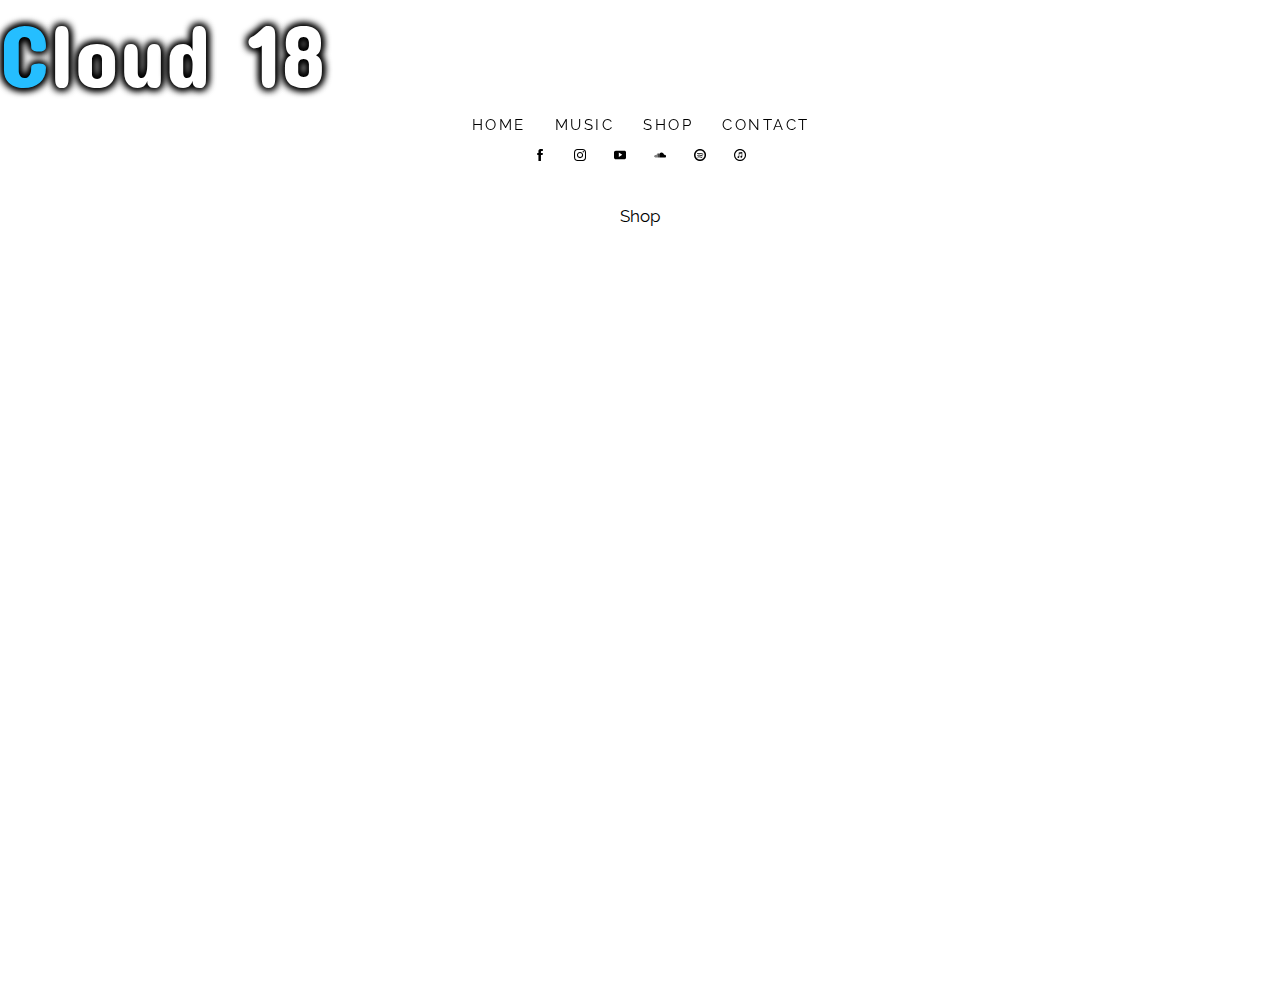
<file: shop.html>
<!DOCTYPE html>
<html lang="en" id="scoped-css" class="no-touchevents">
<head>
    <meta charset="UTF-8">
    <meta name="viewport" content="width=device-width, initial-scale=1.0">
    <meta name="Description" content="Cloud 18 Band Website">
    <meta name="author" content="Adam Seidman">
    <title>Cloud 18 | Shop</title>
    <link rel="stylesheet" type="text/css" href="./assets/css/font.css">
    <link rel="stylesheet" href="https://stackpath.bootstrapcdn.com/bootstrap/4.1.3/css/bootstrap.min.css" 
        integrity="sha384-MCw98/SFnGE8fJT3GXwEOngsV7Zt27NXFoaoApmYm81iuXoPkFOJwJ8ERdknLPMO" crossorigin="anonymous" />
    <link rel="stylesheet" type="text/css" href="./assets/css/style.css">
    <link rel="shortcut icon" href="assets/images/favicon.png" />
    <link rel="stylesheet" media="screen" href="./assets/css/hover-link.css">
    <link href="./assets/css/zoogle.css" rel="stylesheet" type="text/css">
    <style>
        body {
            overflow-y: hidden;
        }
    </style>
</head>
<body class="not-intro-page" >
    <div class="text-center">
        <a class="cloud-heading col-12" href="./index.html">
            <span>C</span><span>l</span><span>o</span><span>u</span><span>d</span></span><span> 1</span><span>8</span>
        </a>
    </div>

    <div class="usersite-container-wrap">
        <div id="usersite-container-inner-wrap">
            <div id="usersite-container">
                <div id="container">
                    <div class="ie-flexbox-fix-wrapper">
                        <header id="page-header">
                            <div class="title-nav-container">
                                <div class="nav-bar">
                                    <div class="site-wrap">
                                        <nav id="main-nav" class="non-mobile">
                                            <ul class="horizontal">
                                                <li class="top">
                                                    <div><a class="top" href="./index.html">Home</a></div>
                                                </li>
                                                <li class="top">
                                                    <div><a class="top" href="./music.html">Music</a></div>
                                                </li>
                                                <li class="top">
                                                    <div><a class="top" href="./shop.html">Shop</a></div>
                                                </li>
                                                <li class="top">
                                                    <div><a class="top" href="./contact.html">Contact</a></div>
                                                </li>
                                            </ul>
                                        </nav>
                                    </div>
                                </div>
                        </header>
                    </div>
                </div>

                <link rel="stylesheet" type="text/css" href="assets/css/social-media.css" />
                <div id="iconcontainer" class="mt-1">
                    <a href="https://www.facebook.com/Cloud18band/" target="_blank">
                        <svg class="facebook" version="1.1" id="Capa_1" xmlns="http://www.w3.org/2000/svg" 
                            xmlns:xlink="http://www.w3.org/1999/xlink" x="0px" y="0px" width="430.113px" height="430.114px" 
                            viewBox="0 0 430.113 430.114" style="enable-background:new 0 0 430.113 430.114;" xml:space="preserve">
                            <g>
                                <path id="Facebook" d="M158.081,83.3c0,10.839,0,59.218,0,59.218h-43.385v72.412h43.385v215.183h89.122V214.936h59.805
                                        c0,0,5.601-34.721,8.316-72.685c-7.784,0-67.784,0-67.784,0s0-42.127,0-49.511c0-7.4,9.717-17.354,19.321-17.354
                                            c9.586,0,29.818,0,48.557,0c0-9.859,0-43.924,0-75.385c-25.016,0-53.476,0-66.021,0C155.878-0.004,158.081,72.48,158.081,83.3z"></path>
                            </g>
                        </svg>
                    </a> 
                        
                    <a href="http://www.instagram.com/cloud18.band/" target="_blank">
                        <svg class="instagram" xmlns="http://www.w3.org/2000/svg" width="24" height="24" viewBox="0 0 24 24"> 
                            <defs>
                                <radialGradient id="instagradient">
                                    <stop offset="0%" stop-color="#f09433"></stop>
                                    <stop offset="25%" stop-color="#e6683c"></stop>
                                    <stop offset="50%" stop-color="#dc2743"></stop>
                                    <stop offset="75%" stop-color="#cc2366"></stop>
                                    <stop offset="100%" stop-color="#bc1888"></stop>
                                </radialGradient>
                            </defs>
                            <path d="M12 2.163c3.204 0 3.584.012 4.85.07 3.252.148 4.771 1.691 4.919 4.919.058 1.265.069 1.645.069 4.849 0 3.205-.012 3.584-.069 4.849-.149 3.225-1.664 
                                4.771-4.919 4.919-1.266.058-1.644.07-4.85.07-3.204 0-3.584-.012-4.849-.07-3.26-.149-4.771-1.699-4.919-4.92-.058-1.265-.07-1.644-.07-4.849 
                                0-3.204.013-3.583.07-4.849.149-3.227 1.664-4.771 4.919-4.919 1.266-.057 1.645-.069 4.849-.069zm0-2.163c-3.259 0-3.667.014-4.947.072-4.358.2-6.78 2.618-6.98 
                                6.98-.059 1.281-.073 1.689-.073 4.948 0 3.259.014 3.668.072 4.948.2 4.358 2.618 6.78 6.98 6.98 1.281.058 1.689.072 4.948.072 3.259 0 3.668-.014 4.948-.072 
                                4.354-.2 6.782-2.618 6.979-6.98.059-1.28.073-1.689.073-4.948 0-3.259-.014-3.667-.072-4.947-.196-4.354-2.617-6.78-6.979-6.98-1.281-.059-1.69-.073-4.949-.073zm0 
                                5.838c-3.403 0-6.162 2.759-6.162 6.162s2.759 6.163 6.162 6.163 6.162-2.759 6.162-6.163c0-3.403-2.759-6.162-6.162-6.162zm0 10.162c-2.209 0-4-1.79-4-4 0-2.209 
                                1.791-4 4-4s4 1.791 4 4c0 2.21-1.791 4-4 4zm6.406-11.845c-.796 0-1.441.645-1.441 1.44s.645 1.44 1.441 1.44c.795 0 1.439-.645 1.439-1.44s-.644-1.44-1.439-1.44z"> 
                            </path>
                        </svg>
                    </a>

                    <a href="https://www.youtube.com/@cloud18band12" target="_blank">
                        <svg class="youtube" version="1.1" id="Capa_1" xmlns="http://www.w3.org/2000/svg" xmlns:xlink="http://www.w3.org/1999/xlink" x="0px" y="0px" 
                            width="90px" height="90px" viewBox="0 0 90 90" style="enable-background:new 0 0 90 90;" xml:space="preserve">
                            <g>
                                <path id="YouTube__x28_alt_x29_" d="M90,26.958C90,19.525,83.979,13.5,76.55,13.5h-63.1C6.021,13.5,0,19.525,0,26.958v36.084
                                    C0,70.475,6.021,76.5,13.45,76.5h63.1C83.979,76.5,90,70.475,90,63.042V26.958z M36,60.225V26.33l25.702,16.947L36,60.225z"></path>
                            </g>
                        </svg>
                    </a>
                    
                    <a href="./index.html" target="_blank">
                        <svg class="soundcloud" version="1.1" id="Capa_1" xmlns="http://www.w3.org/2000/svg" xmlns:xlink="http://www.w3.org/1999/xlink" x="0px" y="0px" 
                            width="90px" height="90px" viewBox="0 0 90 90" style="enable-background:new 0 0 90 90;" xml:space="preserve">
                            <g>
                                <path id="SoundCloud" d="M0,54.023c0,3.043,1.385,5.764,3.568,7.598V46.43C1.385,48.259,0,50.982,0,54.023 M7.342,44.432v19.183
                                    C8.233,63.861,9.174,64,10.143,64h0.974V44.094c-0.325-0.027-0.65-0.045-0.98-0.045C9.165,44.049,8.23,44.184,7.342,44.432
                                    M15.678,45.677c-0.258-0.165-0.515-0.317-0.789-0.457V64h3.773V38.881C17.16,40.841,16.113,43.155,15.678,45.677 M22.437,35.349
                                    V64h3.774V33.491C24.862,33.945,23.596,34.577,22.437,35.349 M29.984,32.71V64h3.774V32.825c-0.773-0.115-1.569-0.175-2.38-0.175
                                    C30.906,32.65,30.441,32.673,29.984,32.71 M39.612,34.916c-1.232-0.73-2.558-1.306-3.966-1.69V64h5.66V32.646
                                    C40.688,33.359,40.12,34.12,39.612,34.916 M43.195,30.754V64h35.852v-0.044C86.596,63.473,90,58.79,90,53.075
                                    c0-6.035-4.562-10.925-10.703-10.925c-1.576,0-2.874,0.325-4.245,0.913C74.07,33.481,65.941,26,55.932,26
                                    C51.036,26,46.586,27.793,43.195,30.754"></path>
                            </g>
                        </svg>
                    </a>
                        
                    <a href="https://open.spotify.com/artist/3IyzpocNEIEnZEysgoDjLq" target="_blank">
                        <svg class="spotify" version="1.1" id="Capa_1" xmlns="http://www.w3.org/2000/svg" xmlns:xlink="http://www.w3.org/1999/xlink" x="0px" y="0px" 
                            viewBox="0 0 508.52 508.52" style="enable-background:new 0 0 508.52 508.52;" xml:space="preserve">
                            <g>
                                <g>
                                    <g>
                                        <g>
                                            <path d="M254.26,0C113.845,0,0,113.845,0,254.26s113.845,254.26,254.26,254.26
                                                s254.26-113.845,254.26-254.26C508.52,113.813,394.675,0,254.26,0z M254.26,444.955c-105.327,0-190.695-85.368-190.695-190.695
                                                S148.933,63.565,254.26,63.565s190.695,85.368,190.695,190.695S359.587,444.955,254.26,444.955z"></path>
                                            <path d="M384.568,201.787c-50.089-24.981-103.96-37.63-160.247-37.63c-29.303,0-58.48,3.56-86.798,10.584
                                                c-9.376,2.32-15.065,13.635-12.745,22.979c2.32,9.344,11.791,15.065,21.167,12.745c25.553-6.325,51.933-9.535,78.407-9.535
                                                c50.788,0,99.416,11.41,144.61,33.944c2.479,1.24,5.149,1.843,7.755,1.843c6.452,0,12.586-5.371,15.701-11.505
                                                C396.709,216.598,393.213,206.078,384.568,201.787z"></path>
                                            <path d="M224.321,311.977c-23.614,0-46.943,3.464-69.349,10.425c-6.929,2.066-10.774,16.749-8.645,23.71
                                                c2.129,6.897,9.471,10.806,16.4,8.613c19.864-6.166,40.618-9.28,61.594-9.28c35.024,0,69.699,8.867,100.242,25.776l6.325,1.621
                                                c4.64,0,9.122-2.479,11.442-6.833c3.464-6.325,1.24-21.676-5.149-25.14C302.792,321.988,263.763,311.977,224.321,311.977z"></path>
                                            <path d="M360.064,273.615c-41.635-21.612-88.546-33.086-135.711-33.086
                                                c-26.316,0-52.505,3.496-77.772,10.393c-8.136,2.225-12.935,16.114-10.711,24.25c2.225,8.136,10.615,12.904,18.783,10.711
                                                c22.629-6.166,46.116-9.312,69.699-9.312c42.906,0,83.779,9.948,121.663,29.621c2.225,1.176,4.64,1.78,7.024,1.78
                                                c5.562,0,10.87-8.581,13.603-13.794C370.457,286.71,367.533,277.461,360.064,273.615z"></path>
                                        </g>
                                    </g>
                                </g>
                            </g>
                        </svg>
                    </a>
                        
                    <a href="https://music.apple.com/cz/artist/cloud-18/1560396094" target="_blank">
                        <svg class="apple" version="1.1" id="Capa_1" xmlns="http://www.w3.org/2000/svg" xmlns:xlink="http://www.w3.org/1999/xlink" x="0px" y="0px" 
                            width="90px" height="90px" viewBox="0 0 90 90" style="enable-background:new 0 0 90 90;" xml:space="preserve">
                            <defs>
                                <linearGradient id="applegradient" gradientTransform="rotate(55)"> 
                                    <stop offset="30%" stop-color="#ff6932"></stop>
                                    <stop offset="40%" stop-color="#d600fc"></stop>
                                    <stop offset="90%" stop-color="#1E90FF"></stop>
                                    <stop offset="100%" stop-color="#24CED6"></stop>
                                </linearGradient>
                            </defs>
                            <g>
                                <path id="iTunes" d="M45,0C20.148,0,0,20.148,0,45c0,24.852,20.148,45,45,45c24.852,0,45-20.148,45-45C90,20.148,69.852,0,45,0z
                                    M45,81C25.119,81,9,64.881,9,45S25.119,9,45,9s36,16.119,36,36S64.881,81,45,81z M61.48,57.059
                                    c0.289,3.828-2.584,7.313-6.422,7.791c-3.832,0.476-7.185-2.24-7.472-6.067c-0.293-3.823,2.59-7.313,6.422-7.787
                                    c1.214-0.149,2.373,0.019,3.41,0.438V32.639l-18,3.348v23.48h-0.035c0.008,0.066,0.025,0.127,0.025,0.193
                                    c0.291,3.828-2.584,7.309-6.416,7.787c-3.84,0.475-7.18-2.241-7.471-6.064c-0.295-3.828,2.58-7.316,6.416-7.787
                                    c1.213-0.154,2.373,0.019,3.41,0.443V26.974v-0.005l26.113-4.46l0.025-0.009v0.004l0.01-0.004l-0.01,0.119v34.25h-0.035
                                    C61.463,56.936,61.475,56.992,61.48,57.059z"></path>
                            </g>
                        </svg>
                    </a>
                </div>

                <div id="main-content">
                    Shop
                </div>
            </div> 
        </div>
    </div>
</body>
</html>
</file>
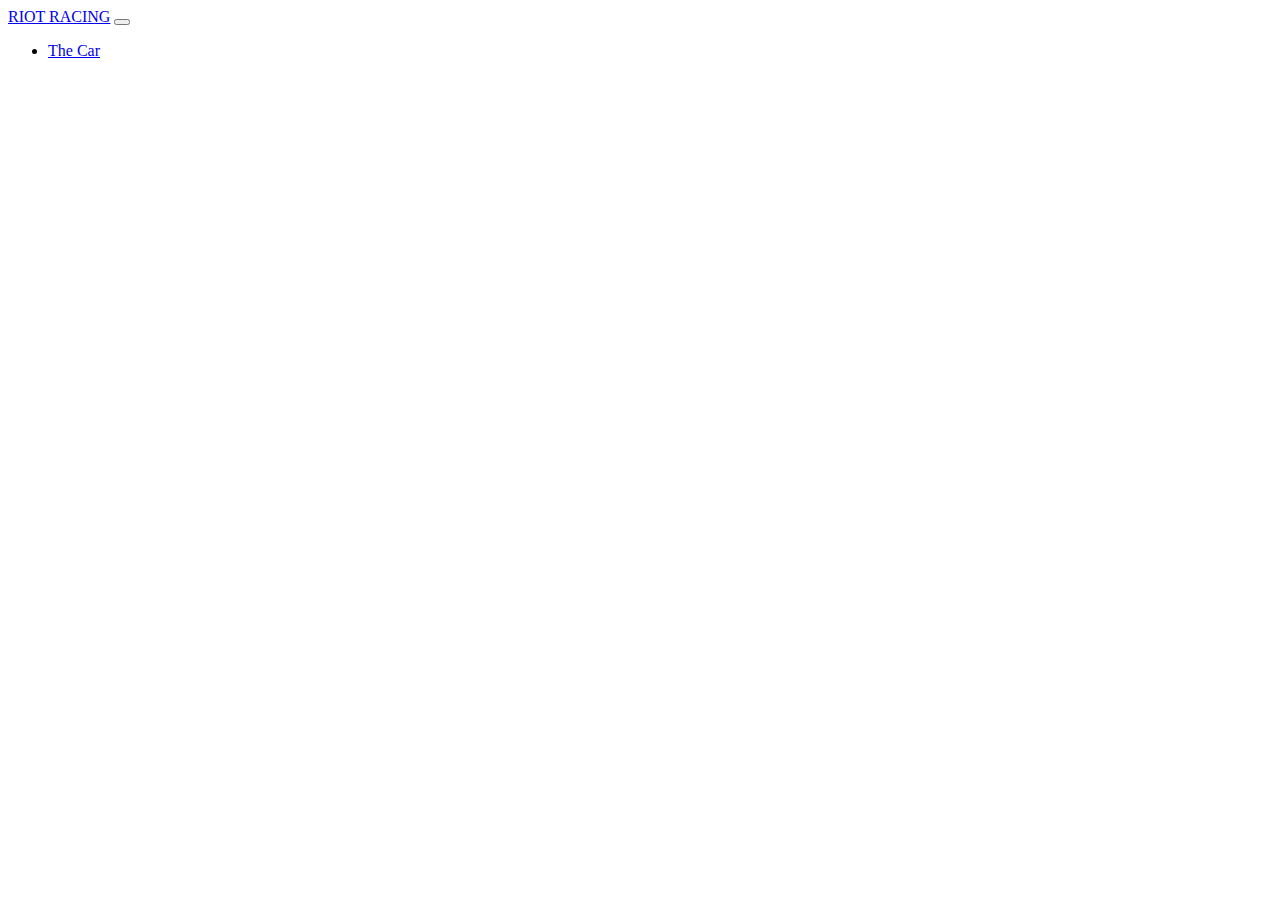
<file: thecar.html>
<!DOCTYPE html>
<html lang="en">

<head>
    <meta charset="UTF-8">
    <meta name="viewport" content="width=device-width, initial-scale=1.0">
    <meta http-equiv="X-UA-Compatible" content="ie=edge">
    <title>RIT BAJA</title>
    <link rel="stylesheet" href="https://stackpath.bootstrapcdn.com/bootstrap/4.1.3/css/bootstrap.min.css" integrity="sha384-MCw98/SFnGE8fJT3GXwEOngsV7Zt27NXFoaoApmYm81iuXoPkFOJwJ8ERdknLPMO"
        crossorigin="anonymous">
    <link rel="stylesheet" href="https://unpkg.com/aos@next/dist/aos.css" />
    <link rel="stylesheet" href="assets/css/font.css">
    <link rel="stylesheet" href="assets/css/style.css">
</head>

<body data-spy="scroll" data-target="#mynav" data-offset="10">
    <nav id="mynav" class="navbar navbar-expand-lg navbar-light fixed-top">
        <a class="navbar-brand" href="#">RIOT RACING</a>
        <button class="navbar-toggler" type="button" data-toggle="collapse" data-target="#navbarNav" aria-controls="navbarNav" aria-expanded="false"
            aria-label="Toggle navigation">
            <span class="navbar-toggler-icon"></span>
        </button>
        <div class="collapse navbar-collapse justify-content-center" id="navbarNav">
            <ul id="naviconlist" class="navbar-nav">
                <li class="nav-item">
                    <a class="nav-link active" href="#car">The Car</a>
                </li>
            </ul>
        </div>
    </nav>
    <div class="pages">
        <div id="car">
            <img src="assets/images/testBajaCar.jpg" style="z-index:-1;width:100%;visibility: hidden;" />
            <!-- <div id="Steering" class="carpart" data-toggle="popover" data-trigger="hover" data-html="true" title="Steering" data-content="<div class='carpopover'><img src='assets/images/team/alex_smart.jpg' alt='Alex Smart'><div class='popovercontent'><p><b>System Lead:</b> Alex Smart</p><p>The Steering component is what makes the car steer through obstacles, maneuver through tight spaces and slide around corners.</p></div></div>"></div> -->
        </div>
        <div class="partshowcase halfpage">
            <div class="container-fluid">
                <div class="row">
                    <div class="col-md-8 col-12" data-aos="fade-right">
                        <h1 class="title">Steering Wheel</h1>
                    </div>
                    <div class="col-md-4 col-12"></div>
                </div>
            </div>
        </div>
    </div>
    <script src="https://ajax.googleapis.com/ajax/libs/jquery/3.3.1/jquery.min.js"></script>
    <script src="https://cdnjs.cloudflare.com/ajax/libs/popper.js/1.14.3/umd/popper.min.js" integrity="sha384-ZMP7rVo3mIykV+2+9J3UJ46jBk0WLaUAdn689aCwoqbBJiSnjAK/l8WvCWPIPm49"
        crossorigin="anonymous"></script>
    <script src="https://stackpath.bootstrapcdn.com/bootstrap/4.1.3/js/bootstrap.min.js" integrity="sha384-ChfqqxuZUCnJSK3+MXmPNIyE6ZbWh2IMqE241rYiqJxyMiZ6OW/JmZQ5stwEULTy"
        crossorigin="anonymous"></script>
    <script src="https://unpkg.com/aos@next/dist/aos.js"></script>
    <script src="assets/js/news.js"></script>
    <script src="assets/js/carparts.js"></script>
    <script src="assets/js/object-watch.js"></script>
    <script src="assets/js/script.js"></script>
</body>

</html>
</file>
<file: assets/css/font.css>
@font-face {
    font-family: Concert-One;
    src: url("../fonts/concertone-regular.ttf") format("truetype");
}

@font-face {
    font-family: Raleway-Cloud;
    src: url("../fonts/Raleway-Regular.ttf") format("truetype");
}
</file>
<file: assets/css/style.css>
:root {
  --cloud-blue: #25BEFF;
}

html,
body {
  overflow-x: hidden;
  /* overflow-y: hidden; */
}

.inline {
  display: inline-block;
  height: 100%;
}

@keyframes inset {
  0% { clip-path: inset(0% round 0%); }
  100% { clip-path: inset(50% round 50%); }
}

/* heading */

.cloud-heading {
  font-family: 'Concert-One', sans-serif;
  font-size: 10vh;
  padding-top: 2%;
  padding-bottom: 0.5%;
  margin-bottom: 0px;
  cursor: pointer;
  color: white;
  transition-timing-function: ease-in;
  text-shadow: -1px -1px 9px black, 
    1px 1px 9px black, 
    -1px 1px 9px black, 
    1px -1px 9px black;
}

.cloud-heading:hover {
  text-decoration: none;
  color: white;
}

a.cloud-heading span:hover {
  color: var(--cloud-blue);
  transition: color 0.75s;
  transition-timing-function: ease-out;
}

a.cloud-heading span:not(:hover){
  color: white;
  transition: color 0.75s;
  transition-timing-function: ease-out;
}

li div a.top.no-pjax {
  font-size: 1.75vh;
}

/* social media buttons */

.no-touchevents #usersite-container div a:focus,
.no-touchevents #usersite-container div a:hover {
  text-decoration: none;
}

div div.title-nav-container {
  padding-top: 1.2vh !important;
  padding-bottom: 1.55vh !important;
}

div div#iconcontainer>a>svg {
  --cloud-aspect: calc(1.1vw + 18px);
  height: var(--cloud-aspect);
  width: var(--cloud-aspect);
  margin-left: 0.15vw;
  margin-right: 0.15vw;
}

/* main-content: general */

div div.center-cloud-content {
  width: 60%;
}

div div#main-content {
  display: flex;
  flex-direction: column;
  align-items: center;
  justify-content: flex-start;
  height: 100%;
  text-align: center;
}

/* who are we section */

h3#who {
  font-family: 'Concert-One', sans-serif;
}

.text-align-left {
  text-align: left;
}

/* bio section-pictures */

img.headshot {
  width: 70%;
  position: absolute;
  top: 2vh;
  left: 0;
}

div.meet-band-pane > img {
  display: inline !important;
  animation: 1.5s inset;
  z-index: 2;
}

/* bio section-text */

div#bio-section>span h3 {
  font-weight: bold;
  padding-top: 1%;
}

#bio-section {
  padding-bottom: 40px;
}
</file>
<file: assets/css/hover-link.css>
@media all{.featherlight{display:none;position:fixed;top:0;right:0;bottom:0;left:0;z-index:2147483647;text-align:center;white-space:nowrap;cursor:pointer;background:#333;background:rgba(0,0,0,0)}.featherlight:last-of-type{background:rgba(0,0,0,0.8)}.featherlight:before{content:'';display:inline-block;height:100%;vertical-align:middle;margin-right:-0.25em}.featherlight .featherlight-content{position:relative;text-align:left;vertical-align:middle;display:inline-block;overflow:auto;padding:25px 25px 0;border-bottom:25px solid transparent;min-width:30%;margin-left:5%;margin-right:5%;max-height:95%;background:#fff;cursor:auto;white-space:normal}.featherlight .featherlight-inner{display:block}.featherlight .featherlight-close-icon{position:absolute;z-index:9999;top:0;right:0;line-height:25px;width:25px;cursor:pointer;text-align:center;font-family:Arial, sans-serif;background:#fff;background:rgba(255,255,255,0.3);color:#000}.featherlight .featherlight-image{width:100%}.featherlight-iframe .featherlight-content{border-bottom:0;padding:0}.featherlight iframe{border:none}}@media only screen and (max-width: 1024px){.featherlight .featherlight-content{margin-left:10px;margin-right:10px;max-height:98%;padding:10px 10px 0;border-bottom:10px solid transparent}}@media all{.featherlight-next,.featherlight-previous{display:block;position:absolute;top:25px;right:25px;bottom:0;left:80%;cursor:pointer;-webkit-touch-callout:none;-webkit-user-select:none;-khtml-user-select:none;-moz-user-select:none;-ms-user-select:none;user-select:none;background:rgba(0,0,0,0)}.featherlight-previous{left:25px;right:80%}.featherlight-next:hover,.featherlight-previous:hover{background:rgba(255,255,255,0.25)}.featherlight-next span,.featherlight-previous span{display:none;position:absolute;top:50%;left:5%;width:82%;text-align:center;font-size:80px;line-height:80px;margin-top:-40px;text-shadow:0px 0px 5px #fff;color:#fff;font-style:normal;font-weight:normal}.featherlight-next span{right:5%;left:auto}.featherlight-next:hover span,.featherlight-previous:hover span{display:inline-block}.featherlight-swipe-aware .featherlight-next,.featherlight-swipe-aware .featherlight-previous{display:none}.featherlight-loading .featherlight-previous,.featherlight-loading .featherlight-next{display:none}.featherlight-first-slide.featherlight-last-slide .featherlight-previous,.featherlight-first-slide.featherlight-last-slide .featherlight-next{display:none}}@media only screen and (max-device-width: 1024px){.featherlight-next:hover,.featherlight-previous:hover{background:none}.featherlight-next span,.featherlight-previous span{display:block}}@media only screen and (max-width: 1024px){.featherlight-next,.featherlight-previous{top:10px;right:10px;left:85%}.featherlight-previous{left:10px;right:85%}.featherlight-next span,.featherlight-previous span{margin-top:-30px;font-size:40px}}#usersite-container{/*! normalize.css v2.1.0 | MIT License | git.io/normalize */}#usersite-container article,#usersite-container aside,#usersite-container details,#usersite-container figcaption,#usersite-container figure,#usersite-container footer,#usersite-container header,#usersite-container hgroup,#usersite-container main,#usersite-container nav,#usersite-container section,#usersite-container summary{display:block}#usersite-container audio,#usersite-container canvas,#usersite-container video{display:inline-block}#usersite-container audio:not([controls]){display:none;height:0}#usersite-container [hidden]{display:none}#usersite-container html{font-family:sans-serif;-webkit-text-size-adjust:100%;-ms-text-size-adjust:100%}#usersite-container body{margin:0}#usersite-container .no-touchevents a:focus{outline:thin dotted}#usersite-container .no-touchevents a:active,#usersite-container .no-touchevents a:hover{outline:0}#usersite-container h1{font-size:2em;margin:0.67em 0}#usersite-container abbr[title]{border-bottom:1px dotted}#usersite-container b,#usersite-container strong{font-weight:bold}#usersite-container dfn{font-style:italic}#usersite-container hr{-moz-box-sizing:content-box;box-sizing:content-box;height:0}#usersite-container mark{background:#ff0;color:#000}#usersite-container code,#usersite-container kbd,#usersite-container pre,#usersite-container samp{font-family:monospace, serif;font-size:1em}#usersite-container pre{white-space:pre-wrap}#usersite-container q{quotes:"\201C" "\201D" "\2018" "\2019"}#usersite-container small{font-size:80%}#usersite-container sub,#usersite-container sup{font-size:75%;line-height:0;position:relative;vertical-align:baseline}#usersite-container sup{top:-0.5em}#usersite-container sub{bottom:-0.25em}#usersite-container img{border:0}#usersite-container svg:not(:root){overflow:hidden}#usersite-container figure{margin:0}#usersite-container fieldset{border:1px solid #c0c0c0;margin:0 2px;padding:0.35em 0.625em 0.75em}#usersite-container legend{border:0;padding:0}#usersite-container button,#usersite-container input,#usersite-container select,#usersite-container textarea{font-family:inherit;font-size:100%;margin:0}#usersite-container button,#usersite-container input{line-height:normal}#usersite-container button,#usersite-container select{text-transform:none}#usersite-container button,#usersite-container html input[type="button"],#usersite-container input[type="reset"],#usersite-container input[type="submit"]{-webkit-appearance:button;cursor:pointer}#usersite-container button[disabled],#usersite-container html input[disabled]{cursor:default}#usersite-container input[type="checkbox"],#usersite-container input[type="radio"]{box-sizing:border-box;padding:0}#usersite-container input[type="search"]{-webkit-appearance:textfield;-moz-box-sizing:content-box;-webkit-box-sizing:content-box;box-sizing:content-box}#usersite-container input[type="search"]::-webkit-search-cancel-button,#usersite-container input[type="search"]::-webkit-search-decoration{-webkit-appearance:none}#usersite-container button::-moz-focus-inner,#usersite-container input::-moz-focus-inner{border:0;padding:0}#usersite-container textarea{overflow:auto;vertical-align:top}#usersite-container table[cellspacing=''],#usersite-container table[cellspacing='0']{border-collapse:collapse;border-spacing:0}#calroot{z-index:10000;margin-top:-1px;width:198px;padding:2px;background-color:#fff;font-size:11px;border:1px solid #ccc;-moz-border-radius:5px;-webkit-border-radius:5px;-moz-box-shadow:0 0 15px #666;-webkit-box-shadow:0 0 15px #666}#calroot #calhead{padding:2px 0;height:22px}#calroot #caltitle{font-size:14px;color:#0150D1;float:left;text-align:center;width:155px;line-height:20px;text-shadow:0 1px 0 #ddd}#calroot #caltitle select{font-size:10px}#calroot #calnext,#calroot #calprev{display:block;width:20px;height:20px;background:transparent url(/assets/jquery.plugins/date-picker/prev-b8e651d703ed4209c66caccf03a8a08780f9c10b29649743972b3559855a1dc8.gif) no-repeat scroll center center;float:left;cursor:pointer}#calroot #calnext.caldisabled,#calroot #calprev.caldisabled{visibility:hidden}#calroot #calnext{background-image:url(/assets/jquery.plugins/date-picker/next-9f98c202450b9705844a364885891bed67175165b097ca9204d2295d901e367a.gif);float:right}#calroot #caltitle select{font-size:10px}#calroot #caldays{height:14px;border-bottom:1px solid #ddd}#calroot #caldays span{display:block;float:left;width:28px;text-align:center}#calroot #calweeks{background-color:#fff;margin-top:4px}#calroot .calweek{clear:left;height:22px}#calroot .calweek a{display:block;float:left;width:27px;height:20px;text-decoration:none;font-size:11px;margin-left:1px;text-align:center;line-height:20px;color:#666;-moz-border-radius:3px;-webkit-border-radius:3px}#calroot .calweek a:hover,#calroot .calweek .calfocus{background-color:#ddd}#calroot a.calsun{color:red}#calroot a.caloff{color:#ccc}#calroot a.caloff:hover{background-color:#f5f5fa}#calroot a.caldisabled{background-color:#efefef !important;color:#ccc  !important;cursor:default}#calroot #calcurrent{background-color:#498CE2;color:#fff}#calroot #caltoday{background-color:#333;color:#fff}@font-face{font-family:'font-icons';src:url("/assets/font-icons-ab7112471a2470c7579b29d1b911273bdec16ebd8bf029ea7c3f1fd8f5f3e7bd.eot?#iefix") format("eot"),url("/assets/font-icons-84c21289d0c976699bec659652ef32506ac2ff4a0bd1db1a789a93ec02a4e864.svg#font-icons") format("svg"),url("/assets/font-icons-027b2ac2809e314a825179854ed16d55e5d89111f7f9850d7f80eb97a5390de5.woff") format("woff"),url("/assets/font-icons-7b96258f79b98c0c602ae6e06d3fdb440084223ebe4073e2d3c5a9b31b9245e2.ttf") format("truetype");font-weight:normal;font-style:normal}[class^="icon-"]:before,[class*=" icon-"]:before{font-family:'font-icons';speak:none;font-style:normal;font-weight:normal;font-variant:normal;text-transform:none;line-height:1;display:inline-block;vertical-align:-0.15em;text-align:center;-webkit-font-smoothing:antialiased;-moz-osx-font-smoothing:grayscale}.icon:before{text-align:center;display:block;width:100%}.icon-default-1:before{content:"\e61f"}.icon-default-2:before{content:"\e617"}.icon-default-3:before{content:"\e618"}.icon-amazon:before{content:"\e61c"}.icon-amazon-music:before{content:"\e908"}.icon-angle-down:before{content:"\e602"}.icon-apple-music:before{content:"\e900"}.icon-audiomack:before{content:"\e909"}.icon-bandcamp:before{content:"\e60b"}.icon-bandsintown:before{content:"\e90a"}.icon-beatport:before{content:"\e90b"}.icon-calendar:before{content:"\e007"}.icon-cancel-circle:before{content:"\e006"}.icon-cdbaby:before{content:"\e60c"}.icon-chevron-down:before{content:"\e601"}.icon-chevron-sign-left:before{content:"\e62a"}.icon-chevron-sign-right:before{content:"\e62b"}.icon-circle:before{content:"\e626"}.icon-circle-arrow-left:before{content:"\e624"}.icon-circle-arrow-right:before{content:"\e623"}.icon-circle-fill:before{content:"\e627"}.icon-clock:before{content:"\e008"}.icon-close:before{content:"\e00b"}.icon-datpiff:before{content:"\e90c"}.icon-deezer:before{content:"\e90d"}.icon-download:before{content:"\e00c"}.icon-envelope:before{content:"\e604"}.icon-envelope-alt:before{content:"\e609"}.icon-facebook:before{content:"\e608"}.icon-facebook-sign:before{content:"\e606"}.icon-first:before{content:"\e000"}.icon-flickr:before{content:"\e619"}.icon-gear:before{content:"\f013"}.icon-google-play:before{content:"\e90e"}.icon-googleplus:before{content:"\e610"}.icon-hamburger:before{content:"\e600"}.icon-imdb:before{content:"\e901"}.icon-instagram:before{content:"\e902"}.icon-itunes:before{content:"\e60f"}.icon-jango:before{content:"\e90f"}.icon-last:before{content:"\e001"}.icon-lastfm:before{content:"\e616"}.icon-linkedin:before{content:"\e61b"}.icon-location:before{content:"\e009"}.icon-mixcloud:before{content:"\e910"}.icon-mobile:before{content:"\e621"}.icon-move:before{content:"\e62c"}.icon-music:before{content:"\e917"}.icon-myspace:before{content:"\e629"}.icon-next:before{content:"\e00e"}.icon-onesheet:before{content:"\e628"}.icon-ourstage:before{content:"\e911"}.icon-pandora:before{content:"\e60e"}.icon-patreon:before{content:"\e903"}.icon-pause:before{content:"\e002"}.icon-pause-2:before{content:"\e005"}.icon-periscope:before{content:"\e904"}.icon-phone-contact:before{content:"\e916"}.icon-pinterest:before{content:"\e61a"}.icon-play:before{content:"\e003"}.icon-play-2:before{content:"\e004"}.icon-podcast:before{content:"\e918"}.icon-podcast-microphone:before{content:"\e919"}.icon-previous:before{content:"\e00d"}.icon-rdio:before{content:"\e61e"}.icon-resident-advisor:before{content:"\e912"}.icon-reverbnation:before{content:"\e60a"}.icon-roundrect:before{content:"\e622"}.icon-roundrect-fill:before{content:"\e625"}.icon-rss:before{content:"\e91a"}.icon-screen:before{content:"\e620"}.icon-share:before{content:"\e603"}.icon-snapchat:before{content:"\e905"}.icon-social:before{content:"\e91b"}.icon-sonicbids:before{content:"\e61d"}.icon-soundcloud:before{content:"\e612"}.icon-spinner:before,#usersite-container .zoogle-music-player .track-number-play a.loading .icon-play:before,#usersite-container .zoogle-music-player .player-play a.loading .icon-play:before{content:"\f110"}.icon-spotify:before{content:"\e906"}.icon-store:before{content:"\e91c"}.icon-tablet:before{content:"\e62e"}.icon-tidal:before{content:"\e913"}.icon-tumblr:before{content:"\e613"}.icon-twitch:before{content:"\e914"}.icon-twitter:before{content:"\e607"}.icon-twitter-sign:before{content:"\e605"}.icon-vimeo:before{content:"\e614"}.icon-volume-medium:before{content:"\e00a"}.icon-wikipedia:before{content:"\e907"}.icon-yelp:before{content:"\e915"}.icon-youtube:before{content:"\e615"}.icon-zoom-screen:before{content:"\e62d"}.icon-share:before{font-size:1.15em;padding-right:0.3em;text-decoration:none}.icon-stack{position:relative;display:inline-block;width:2em;height:2em;line-height:2em;vertical-align:middle}.icon-stack-1x,.icon-stack-2x{position:absolute;left:0;width:100%;text-align:center}.icon-stack-1x{line-height:inherit}.icon-stack-2x{font-size:2em}.selectric-wrapper .selectric .button{font-family:'font-icons';speak:none;font-style:normal;font-weight:normal;font-variant:normal;text-transform:none;line-height:1;display:inline-block;vertical-align:-0.15em;text-align:center;-webkit-font-smoothing:antialiased;-moz-osx-font-smoothing:grayscale}.selectric-wrapper .selectric .button:before{display:block;width:100%;text-align:center;content:"\e602"}iframe#edit-bar{margin:0;padding:0;border:0;top:0;height:70px !important;min-height:70px !important;left:0;position:fixed;right:0;z-index:10000;width:100%}html.with-edit-bar .usersite-container-wrap{padding-top:70px;height:auto}html.with-edit-bar .usersite-container-wrap #container{min-height:100vh}html.mobile-preview #page-header,html.mobile-preview .zoogle-content{display:none}.featherlight.mobile-preview{background:#778088 !important;opacity:1 !important}.featherlight.mobile-preview .featherlight-content{border-style:solid;border-color:black;border-width:30px 1px;border-radius:30px;min-width:inherit !important;min-height:inherit !important;padding:45px 15px;background-color:black}.featherlight.mobile-preview .featherlight-close{display:none !important}.featherlight.mobile-preview iframe{position:inherit;width:320px;height:568px;border:none}.featherlight.mobile-preview .scroll-to-top{width:320px;height:20px;position:absolute;top:20px;text-align:center;display:inline-block;font-family:Arial, Helvetica, Tahoma, Verdana, Sans-Serif;cursor:pointer;color:#222}.no-touchevents .featherlight.mobile-preview .scroll-to-top:hover{color:#ccc}#usersite-container-inner-wrap,.usersite-container-wrap,body,html{height:100%}body{margin:0}#usersite-container,body{min-height:100%}#usersite-container{-webkit-font-smoothing:antialiased;-moz-osx-font-smoothing:grayscale}.previewing-within-container #usersite-container{min-height:0;z-index:0;backface-visibility:hidden;overflow-y:auto;overflow-x:hidden;position:relative;width:100%;height:100%}.previewing-within-container #usersite-container-inner-wrap{transform:translateX(0);position:relative;width:100%;height:100%;overflow:hidden}.disable-links a{pointer-events:none !important}@-webkit-keyframes featherlightLoader{0%{-webkit-transform:rotate(0deg);transform:rotate(0deg)}100%{-webkit-transform:rotate(360deg);transform:rotate(360deg)}}@keyframes featherlightLoader{0%{-webkit-transform:rotate(0deg);transform:rotate(0deg)}100%{-webkit-transform:rotate(360deg);transform:rotate(360deg)}}#usersite-container .featherlight-loading .featherlight-content{-webkit-animation:featherlightLoader 1s infinite linear;animation:featherlightLoader 1s infinite linear;background:transparent;border:8px solid #8f8f8f;border-left-color:white;border-radius:80px;width:80px;height:80px;min-width:0;padding:0}#usersite-container .featherlight-loading .featherlight-content>*{display:none !important}#usersite-container .featherlight-loading .featherlight-close,#usersite-container .featherlight-loading .featherlight-inner{display:none}#usersite-container .featherlight:last-of-type{background:rgba(0,0,0,0.8)}#usersite-container .featherlight{z-index:9999;box-sizing:border-box}#usersite-container .featherlight .featherlight-close{border:none;color:black}#usersite-container .featherlight .featherlight-content.with-video .featherlight-next,#usersite-container .featherlight .featherlight-content.with-video .featherlight-previous{bottom:44px}#usersite-container .featherlight .featherlight-content.with-video video{width:100% !important;height:auto !important}#usersite-container .featherlight.dialog-without-border .featherlight-content{border:none;padding:0}#usersite-container .featherlight.dialog-without-border .featherlight-content .featherlight-previous{top:0;left:0}#usersite-container .featherlight.dialog-without-border .featherlight-content .featherlight-next{top:0;right:0}#usersite-container .featherlight.dialog-transparent .featherlight-content{border:none;padding:0}#usersite-container .featherlight.dialog-transparent .featherlight-content .featherlight-previous{top:0;left:0}#usersite-container .featherlight.dialog-transparent .featherlight-content .featherlight-next{top:0;right:0}#usersite-container .featherlight.dialog-transparent .featherlight-content{background:none}#usersite-container .featherlight.dialog-image .featherlight-content{border:none;padding:0}#usersite-container .featherlight.dialog-image .featherlight-content .featherlight-previous{top:0;left:0}#usersite-container .featherlight.dialog-image .featherlight-content .featherlight-next{top:0;right:0}#usersite-container .featherlight.dialog-image .featherlight-content{background:none}#usersite-container .featherlight.dialog-image .featherlight-content{overflow:visible;min-width:inherit;text-align:inherit;max-height:90%;top:-12px}#usersite-container .featherlight.dialog-image .featherlight-content .title{text-align:center;position:absolute;left:0;right:0;color:white}#usersite-container .featherlight .featherlight-next:hover,#usersite-container .featherlight .featherlight-previous:hover{background:rgba(255,255,255,0.1)}#usersite-container .featherlight .featherlight-next span,#usersite-container .featherlight .featherlight-previous span{font-size:40px;opacity:0.75}#usersite-container img{border:0}#usersite-container .clear{clear:both;font-size:5px}#usersite-container .clearfix,#usersite-container form.simple_form .row{zoom:1}#usersite-container .clearfix:before,#usersite-container form.simple_form .row:before,#usersite-container .clearfix:after,#usersite-container form.simple_form .row:after{content:" ";display:block;height:0;visibility:hidden}#usersite-container .clearfix:after,#usersite-container form.simple_form .row:after{clear:both}#usersite-container .left{float:left}#usersite-container .right{float:right}#usersite-container .text-right{text-align:right}#usersite-container .center{text-align:center !important}#usersite-container .small{font-size:0.857em !important}#usersite-container .xsmall{font-size:0.786em !important}#usersite-container .xxsmall{font-size:0.733em !important}#usersite-container .normal{font-size:12px !important}#usersite-container .big{font-size:1.143em !important}#usersite-container .bigger{font-size:1.286em !important}#usersite-container .highlight{background:#f8ffc0}#usersite-container a.none{text-decoration:none}#usersite-container ul.list li,#usersite-container ol.form li{list-style:none}#usersite-container .hide{display:none !important}#usersite-container fieldset{border:0}#usersite-container header,#usersite-container hgroup,#usersite-container footer,#usersite-container aside,#usersite-container nav,#usersite-container article,#usersite-container section{display:block}#usersite-container legend,#usersite-container input,#usersite-container textarea,#usersite-container button{line-height:1.5}#usersite-container p,#usersite-container ol,#usersite-container ul,#usersite-container dl,#usersite-container blockquote,#usersite-container figure,#usersite-container table{margin:1em 0}#usersite-container h1,#usersite-container h2,#usersite-container h3,#usersite-container h4,#usersite-container h5,#usersite-container h6,#usersite-container hgroup{line-height:1.1;margin:0.5em 0}#usersite-container .block-title-feature:first-of-type h2{margin-top:0}#usersite-container ol,#usersite-container ul{padding-left:2em}#usersite-container hgroup>*+*{margin-top:0.6em}#usersite-container .subtitle-wrap .subtitle{display:block;height:100%;text-align:left;width:100%}#usersite-container .clear{clear:both}#usersite-container h1.page-title{display:inline-block;margin:0;max-width:100%;padding:0}#usersite-container h1.page-title span{display:inline-block;max-width:100%;word-break:break-word;word-wrap:break-word}#usersite-container h1#page-title a,#usersite-container h1#page-title a:hover,#usersite-container h1#page-title a:focus,#usersite-container .layer-subtitle.layer a,#usersite-container .layer-subtitle.layer a:hover,#usersite-container .layer-subtitle.layer a:focus{color:inherit;font-family:inherit;font-size:inherit;font-weight:inherit;text-decoration:inherit;text-transform:inherit}#usersite-container .zoogle-columns-inner{position:relative;flex-wrap:wrap;display:flex;justify-content:space-between}#usersite-container .row-title{width:100%;margin:10px}#usersite-container div.zoogle-columns-50-50 .zoogle-column{width:48%}#usersite-container div.zoogle-columns-67-33 .zoogle-column{width:65.5%}#usersite-container div.zoogle-columns-67-33 .zoogle-column~.zoogle-column{width:31%}#usersite-container div.zoogle-columns-33-67 .zoogle-column{width:31%}#usersite-container div.zoogle-columns-33-67 .zoogle-column~.zoogle-column{width:65.5%}#usersite-container div.zoogle-columns-33-33-33 .zoogle-column{width:31%}#usersite-container div.zoogle-columns-100 .zoogle-column{width:100%}#usersite-container table[align]{margin:auto}#usersite-container .feature{padding:10px}#usersite-container .feature .feature{padding-left:0;padding-right:0}#usersite-container .feature.title_feature{max-width:100%;padding:10px 10px 0 10px}#usersite-container .feature.title_feature .subtitle-wrap,#usersite-container .feature.title_feature .subtitle{max-width:100%}#usersite-container .feature.text_feature{word-wrap:break-word}#usersite-container .zoogle-feature.block-title-feature+.zoogle-feature>.feature{padding-top:0}#usersite-container .site-wide-feature-area .feature,#usersite-container .default-page-header-area .feature{padding:0}#usersite-container #mobile-header{display:none}#usersite-container #content-wrap,#usersite-container #content{clear:both}#usersite-container h1{font-size:25px;padding-bottom:5px}#usersite-container .zoogle_flash section.alert{margin-bottom:15px}#usersite-container .zoogle_flash section.alert,#usersite-container p.alert{background:no-repeat 14px;border-radius:5px;color:#fff;font-size:14px;font-weight:bold;margin:0 0 1.5em;padding:0.9em 0.9em 0.9em 46px;text-align:left;text-shadow:0 1px 1px rgba(0,0,0,0.08)}#usersite-container .zoogle_flash section.alert p,#usersite-container p.alert p{margin:0}#usersite-container .zoogle_flash section.alert.positive,#usersite-container p.alert.positive{background-color:#008537;background-image:url(/assets/usersites/notification-cce992cedbf47aac83338a69a695476bf27dcc749ab4aa33357f3fd1d7314abe.png)}#usersite-container .zoogle_flash section.alert.positive a,#usersite-container p.alert.positive a{color:#c1ffc7}#usersite-container .zoogle_flash section.alert.negative,#usersite-container p.alert.negative{background-color:#f58700;background-image:url(/assets/usersites/alert-f847c4381302406d4ae7f6f18e7915ce353933edd14987030b3fe720ff54dfc0.png)}#usersite-container .zoogle_flash section.alert.negative a,#usersite-container p.alert.negative a{color:#ffb3b3}#usersite-container p.alert{display:none}#usersite-container p.alert.positive,#usersite-container p.alert.negative{display:block}#usersite-container #scroll-to-content,#usersite-container #scroll-to-content i{display:none}#usersite-container footer#page-footer,#usersite-container #site-terms{text-align:center}#usersite-container footer#page-footer nav>ul,#usersite-container #site-terms nav>ul{list-style-type:none}#usersite-container footer#page-footer nav>ul>li,#usersite-container #site-terms nav>ul>li{display:inline-block;padding-right:24px}#usersite-container .injected-footer,#usersite-container .footer-container,#usersite-container .terms-container,#usersite-container footer#page-footer,#usersite-container footer#site-terms{width:100%}#usersite-container .soft-gray-dashed{border-top:1px dotted rgba(0,0,0,0.2);margin-top:4px;padding-bottom:4px;text-align:left}#usersite-container .access-prompt{padding:10px}#usersite-container .lighter{opacity:0.5;white-space:nowrap}#usersite-container .reset-font{font-family:sans-serif}#usersite-container #container{position:relative}#usersite-container #toggle-mobile-menu{display:none}#usersite-container #toggle-mobile-menu a{text-decoration:none}#usersite-container .nav-bar.mobile #toggle-mobile-menu{display:inline-block}#usersite-container nav.non-mobile ul *{margin:0;padding:0;list-style:none}#usersite-container nav#main-nav{z-index:1}#usersite-container nav#main-nav.non-mobile ul{margin:0;padding:0;list-style:none}#usersite-container nav#main-nav.non-mobile ul ul:after,#usersite-container nav#main-nav.non-mobile ul ul:before{content:'';width:0;height:0;border-style:solid;position:absolute;pointer-events:none;background:none}#usersite-container nav#main-nav.non-mobile ul li:hover{outline:0}#usersite-container nav#main-nav.non-mobile ul a{text-decoration:none}.no-touchevents #usersite-container nav#main-nav.non-mobile ul a:active,.no-touchevents #usersite-container nav#main-nav.non-mobile ul a:focus,.no-touchevents #usersite-container nav#main-nav.non-mobile ul a:hover{outline:0;text-decoration:none}#usersite-container nav#main-nav.non-mobile ul a.top{white-space:nowrap}#usersite-container nav#main-nav.non-mobile ul li{position:relative}#usersite-container nav#main-nav.non-mobile ul li:hover{visibility:inherit}#usersite-container nav#main-nav.non-mobile ul li ul{clear:both;left:0;position:absolute;top:100%;width:auto;min-width:100%;max-width:80vw;visibility:hidden}#usersite-container nav#main-nav.non-mobile ul li ul li{display:block;line-height:normal;text-align:left;white-space:nowrap}#usersite-container nav#main-nav.non-mobile ul li ul li a{overflow:hidden;text-overflow:ellipsis}#usersite-container nav#main-nav.non-mobile ul li ul.open-upwards{top:auto;bottom:100%;z-index:201}#usersite-container nav#main-nav.non-mobile ul li a.nolink:hover{cursor:default}#usersite-container nav#main-nav.non-mobile ul li.top:hover ul{visibility:visible}#usersite-container nav#main-nav.non-mobile ul li ul li a{padding:0.7em 1.4em;display:block;text-decoration:none}.no-touchevents #usersite-container nav#main-nav.non-mobile ul li ul li a:hover{color:white}#usersite-container nav#main-nav.non-mobile ul a{display:block;position:relative}#usersite-container nav#main-nav.non-mobile ul li ul{z-index:101}#usersite-container nav#main-nav.non-mobile ul li li{background-image:none !important;height:auto;display:block}#usersite-container nav#main-nav.non-mobile ul li li a{box-shadow:inset 0 -1px 0 rgba(0,0,0,0.15);text-shadow:0 1px 1px rgba(0,0,0,0.1)}#usersite-container nav#main-nav.non-mobile ul li.top li:first-child,#usersite-container nav#main-nav.non-mobile ul li.top li:first-child a{border-top-left-radius:0.3em;border-top-right-radius:0.3em}#usersite-container nav#main-nav.non-mobile ul li.top li:last-child,#usersite-container nav#main-nav.non-mobile ul li.top li:last-child a{border-bottom-left-radius:0.3em;border-bottom-right-radius:0.3em}#usersite-container nav#main-nav.non-mobile ul.horizontal{text-align:center}#usersite-container nav#main-nav.non-mobile ul.horizontal ul{left:50%;padding-top:10px;transform:translate(-50%)}#usersite-container nav#main-nav.non-mobile ul.horizontal ul:before{left:50%;top:-0.6em;margin-left:-0.8em;border-width:0.8em}#usersite-container nav#main-nav.non-mobile ul.horizontal ul:after{display:none}#usersite-container nav#main-nav.non-mobile ul.horizontal ul.open-upwards{padding-top:0;padding-bottom:10px}#usersite-container nav#main-nav.non-mobile ul.horizontal ul.open-upwards:before{display:none}#usersite-container nav#main-nav.non-mobile ul.horizontal ul.open-upwards:after{display:block;left:50%;bottom:-0.6em;margin-left:-0.8em;border-width:0.8em}#usersite-container nav#main-nav.non-mobile ul.horizontal ul.arrow-right:after,#usersite-container nav#main-nav.non-mobile ul.horizontal ul.arrow-right:before{left:90%}#usersite-container nav#main-nav.non-mobile ul.horizontal ul.arrow-left:after,#usersite-container nav#main-nav.non-mobile ul.horizontal ul.arrow-left:before{left:10%}#usersite-container nav#main-nav.non-mobile ul.horizontal li.top{display:inline-block;width:auto;height:auto;margin:0 5px}#usersite-container nav#main-nav.non-mobile ul.horizontal li.top a.top{display:inline-block;height:100%}#usersite-container nav#main-nav.non-mobile ul.vertical ul:before{top:0.5em;border-width:0.5em}#usersite-container nav#main-nav.non-mobile ul.vertical.vertical_right ul:before{right:-.5em}#usersite-container nav#main-nav.non-mobile ul.vertical.vertical_right ul{padding-right:0.5em}#usersite-container nav#main-nav.non-mobile ul.vertical.vertical_left ul:before{left:-.5em}#usersite-container nav#main-nav.non-mobile ul.vertical.vertical_left ul{padding-left:0.5em}#usersite-container nav#main-nav.non-mobile ul.vertical li{display:block;height:auto;width:100%}#usersite-container nav#main-nav.non-mobile ul.vertical li img{margin:0}#usersite-container nav#main-nav.non-mobile ul.vertical li ul li.top{width:auto}body.hide-navigation-menu #usersite-container #main-nav,body.hide-navigation-menu #usersite-container .mobile-nav-toggle,body.hide-navigation-menu #usersite-container #toggle-mobile-menu,body.hide-navigation-menu #usersite-container .nav-bar{display:none}#usersite-container .featherlight,#usersite-container .featherlight .body{color:#101010;font-size:13px;font-family:"Open Sans", "Helvetica Neue", "Helvetica", Arial, Verdana, sans-serif;padding:10px}#usersite-container .featherlight h2,#usersite-container .featherlight h3,#usersite-container .featherlight h4,#usersite-container .featherlight h5,#usersite-container .featherlight h6,#usersite-container .featherlight .body h2,#usersite-container .featherlight .body h3,#usersite-container .featherlight .body h4,#usersite-container .featherlight .body h5,#usersite-container .featherlight .body h6{color:#666}#usersite-container .featherlight .text-secondary,#usersite-container .featherlight .body .text-secondary{color:#777}#usersite-container .featherlight .text-tertiary,#usersite-container .featherlight .body .text-tertiary{font-size:10px;color:#999}#usersite-container .featherlight h1,#usersite-container .featherlight .body h1{margin-top:0;font-size:22px}#usersite-container .featherlight h1,#usersite-container .featherlight h1 a,#usersite-container .featherlight .body h1,#usersite-container .featherlight .body h1 a{color:#000}#usersite-container .featherlight .byline,#usersite-container .featherlight .body .byline{font-size:16px;margin-bottom:0.5em}#usersite-container .featherlight a,#usersite-container .featherlight .body a{color:#4d90fe}#usersite-container .featherlight .button:not(.zoogle-share),#usersite-container .featherlight .body .button:not(.zoogle-share){background-color:#4d90fe !important;color:#fff !important;border:none}.no-touchevents #usersite-container .featherlight .button:not(.zoogle-share):hover,.no-touchevents #usersite-container .featherlight .body .button:not(.zoogle-share):hover{background-color:#0161fd !important}#usersite-container .featherlight .button-tertiary:not(.zoogle-share),#usersite-container .featherlight .body .button-tertiary:not(.zoogle-share){padding-left:1.5em;padding-right:1.5em}.no-touchevents #usersite-container .featherlight .button-tertiary:not(.zoogle-share):hover,.no-touchevents #usersite-container .featherlight .button-tertiary:not(.zoogle-share):focus,.no-touchevents #usersite-container .featherlight .body .button-tertiary:not(.zoogle-share):hover,.no-touchevents #usersite-container .featherlight .body .button-tertiary:not(.zoogle-share):focus{text-decoration:none}#usersite-container .featherlight .actions,#usersite-container .featherlight .body .actions{clear:both;margin:1.15em 0 0.15em 0}#usersite-container .featherlight .disclaimer,#usersite-container .featherlight .body .disclaimer{margin:1em 0 0 0}#usersite-container .featherlight .simple_form textarea,#usersite-container .featherlight .simple_form input,#usersite-container .featherlight .body .simple_form textarea,#usersite-container .featherlight .body .simple_form input{border:1px solid #ccc}#usersite-container .featherlight .simple_form textarea:focus,#usersite-container .featherlight .simple_form input:focus,#usersite-container .featherlight .body .simple_form textarea:focus,#usersite-container .featherlight .body .simple_form input:focus{border-color:#666;box-shadow:0 0 4px rgba(102,102,102,0.5)}#usersite-container .featherlight .featherlight section.dialog-small{max-width:620px}#usersite-container .featherlight .featherlight section.dialog-large{max-width:750px}#usersite-container .featherlight .featherlight section.dialog-authentication{padding-left:72px;background:url(/assets/usersites/lock_large_a17-6884279438b0e89b09ab5d558629bcba1896e8f793e79c4079f4ce1c684afd61.png) no-repeat 10px 10px}#usersite-container .featherlight .featherlight section.dialog-profile{padding-left:72px;background:url(/assets/usersites/member_large_a17-8430c9d8ecf8434195b344ed8cc4eafadee73804aa39c97611a89718a1700214.png) no-repeat 10px 10px}#usersite-container .featherlight .featherlight section.dialog-profile .editable_upload_area{height:160px}#usersite-container .featherlight .featherlight section.dialog-profile .editable_upload_area .change_image{display:none}#usersite-container .featherlight .featherlight section.dialog-profile .editable_upload_area.no_additional_upload .change_image{display:block}#usersite-container .featherlight .featherlight section.dialog-download{padding-left:72px;background:url(/assets/usersites/download_50-18d85bde11e61372cd23cf0e9919654660e4082e4cce0ba5b6c31143a04540dd.png) no-repeat 10px 10px}#usersite-container .featherlight .featherlight section.dialog-share{max-width:28em}#usersite-container .member-wrap ul.actions{text-transform:uppercase;font-size:0.7em;text-align:right;margin:0}#usersite-container .member-wrap ul.actions li{display:inline}#usersite-container .member-wrap figure.avatar{float:right;margin:0 0 0 .8em}html.not-logged-in #usersite-container .if-logged-in{display:none !important}html.logged-in #usersite-container .unless-logged-in{display:none !important}#usersite-container [feature-width~="<900"] .video.responsive .video-container,#usersite-container [feature-width~="<900"] .html_feature .video-container,#usersite-container [feature-width~="<400"] .video-container,#usersite-container .video.responsive{position:relative;padding-bottom:56.25%;height:0}#usersite-container [feature-width~="<900"] .video.responsive .video-container iframe,#usersite-container [feature-width~="<900"] .video.responsive .video-container object,#usersite-container [feature-width~="<900"] .video.responsive .video-container embed,#usersite-container [feature-width~="<900"] .html_feature .video-container iframe,#usersite-container [feature-width~="<900"] .html_feature .video-container object,#usersite-container [feature-width~="<900"] .html_feature .video-container embed,#usersite-container [feature-width~="<400"] .video-container iframe,#usersite-container [feature-width~="<400"] .video-container object,#usersite-container [feature-width~="<400"] .video-container embed,#usersite-container .video.responsive iframe,#usersite-container .video.responsive object,#usersite-container .video.responsive embed{position:absolute;top:0;left:0;width:100%;height:100%}@keyframes blinkAnimation{from{opacity:1}50%{opacity:0}100%{opacity:1}}@-o-keyframes blinkAnimation{from{opacity:1}50%{opacity:0}100%{opacity:1}}@-moz-keyframes blinkAnimation{from{opacity:1}50%{opacity:0}100%{opacity:1}}@-webkit-keyframes blinkAnimation{from{opacity:1}50%{opacity:0}100%{opacity:1}}#usersite-container .blink{-webkit-animation:blinkAnimation 400ms 3;-moz-animation:blinkAnimation 400ms 3;-o-animation:blinkAnimation 400ms 3;animation:blinkAnimation 400ms 3}#usersite-container .button{display:inline-flex;justify-content:center;align-items:center;text-align:center;line-height:1.4;padding:9px 20px;box-sizing:border-box;cursor:pointer;border-radius:3px;font-weight:normal;font-size:14px;text-transform:uppercase;letter-spacing:1px;white-space:nowrap}.no-touchevents #usersite-container .button:hover,.no-touchevents #usersite-container .button:focus{text-decoration:none;outline:none}.no-touchevents #usersite-container .button.disabled,.no-touchevents #usersite-container .button.disabled:hover,.no-touchevents #usersite-container .button.disabled:focus,.no-touchevents #usersite-container .button.disabled:active,.no-touchevents #usersite-container .button[disabled],.no-touchevents #usersite-container .button[disabled]:hover,.no-touchevents #usersite-container .button[disabled]:focus,.no-touchevents #usersite-container .button[disabled]:active{cursor:not-allowed;opacity:.75}#usersite-container .button.-input-height{height:40px;padding-top:0;padding-bottom:0}#usersite-container .button-multiline{white-space:normal;hyphens:auto;overflow:hidden;max-width:100%;height:100%}#usersite-container .button-tertiary{background:transparent}#usersite-container .button-circle{border-radius:50%}#usersite-container .button-long{min-width:70px}#usersite-container .button-full{width:100%;padding-left:12px;padding-right:12px}#usersite-container .icon-button:before{font-size:1.3em;vertical-align:middle;margin-right:2px}#usersite-container .button-small,#usersite-container #sticky-footer .music_feature .music-player.display-swmp:not(.is-expandable) .player header .actions .action .button{padding:4px 12px;font-size:12px}#usersite-container .button-large{padding:20px}#usersite-container .button-extra-large{padding:30px 25px}#usersite-container .heading-primary,#usersite-container .heading-secondary,#usersite-container .heading-tertiary{word-wrap:break-word}#usersite-container .heading-secondary{font-size:1.875em;line-height:1.35}#usersite-container [feature-width~="<400"] .heading-secondary{font-size:1.375em}#usersite-container .heading-tertiary{font-size:1.375em;line-height:1.15}#usersite-container .heading-quaternary{font-size:1em;line-height:1.15;text-transform:uppercase;margin-bottom:1.15em}#usersite-container .text-secondary{font-size:12px}#usersite-container .sale-tag{position:absolute;top:6px;right:6px;font-size:9px;font-weight:800;text-transform:uppercase;line-height:1.5;z-index:10;background:#000;padding:2px 5px 1px;border:1px solid rgba(255,255,255,0.8);border-width:1px;color:#fff;font-family:'Helevetica', Arial, sans-serif}#usersite-container .has-section-styles .zoogle-columns.padding-small{padding:64px 0}#usersite-container .has-section-styles .zoogle-columns.padding-medium{padding:96px 0}#usersite-container .has-section-styles .zoogle-columns.padding-large{padding:120px 0}#usersite-container .has-section-styles .zoogle-columns.padding-xlarge{padding:220px 0}#usersite-container .has-section-styles .zoogle-columns.has-title{padding-top:0;margin-top:0}#usersite-container .has-section-styles .zoogle-columns.has-title.padding-small .row-title{padding-top:0;margin-top:64px}#usersite-container .has-section-styles .zoogle-columns.has-title.padding-medium .row-title{padding-top:0;margin-top:96px}#usersite-container .has-section-styles .zoogle-columns.has-title.padding-large .row-title{padding-top:0;margin-top:120px}#usersite-container .has-section-styles .zoogle-columns.has-title.padding-xlarge .row-title{padding-top:0;margin-top:220px}@media screen and (max-width: 480px){#usersite-container .has-section-styles .zoogle-columns.padding-small{padding:50px 0}#usersite-container .has-section-styles .zoogle-columns.padding-medium{padding:65px 0}#usersite-container .has-section-styles .zoogle-columns.padding-large{padding:90px 0}#usersite-container .has-section-styles .zoogle-columns.padding-xlarge{padding:110px 0}#usersite-container .has-section-styles .zoogle-columns.has-title{padding-top:0;margin-top:0}#usersite-container .has-section-styles .zoogle-columns.has-title.padding-small .row-title{padding-top:0;margin-top:50px}#usersite-container .has-section-styles .zoogle-columns.has-title.padding-medium .row-title{padding-top:0;margin-top:65px}#usersite-container .has-section-styles .zoogle-columns.has-title.padding-large .row-title{padding-top:0;margin-top:90px}#usersite-container .has-section-styles .zoogle-columns.has-title.padding-xlarge .row-title{padding-top:0;margin-top:110px}}#usersite-container .no-section-styles .row-title{display:none !important}#usersite-container .zoogle-columns.title-alignment-left .row-title .subtitle{text-align:left}#usersite-container .zoogle-columns.title-alignment-center .row-title .subtitle{text-align:center}#usersite-container .zoogle-columns.title-alignment-right .row-title .subtitle{text-align:right}.intro-page #usersite-container .zoogle-columns.hide-title .row-title,.not-intro-page #usersite-container .zoogle-columns.hide-title .row-title{display:none}#usersite-container .zoogle-columns{position:relative}#usersite-container .zoogle-columns .show-in-menu-anchor{position:absolute}#usersite-container .zoogle-columns.has-section-photo .background{background-attachment:scroll;background-size:cover;background-repeat:no-repeat;background-position:top center;top:0;bottom:0;width:100%;height:100%;position:absolute}#usersite-container .zoogle-columns.has-section-photo .background-wrapper{position:absolute;top:0;left:0;bottom:0;width:100%}html:not(.ios) #usersite-container .zoogle-columns.has-section-photo.scroll-effect-fixed .background{background-attachment:fixed}#usersite-container .truncate-long{max-height:6em;overflow:hidden;text-overflow:ellipsis}#usersite-container .featherlight-content .truncate-long{max-height:initial;overflow:initial}#usersite-container span.font_small{font-size:0.8em}#usersite-container span.font_regular{font-size:1em}#usersite-container span.font_large{font-size:1.4em}#usersite-container span.font_xl{font-size:2em}#usersite-container div.captioned.justify_inline,#usersite-container .justify_inline{float:none;display:inline}#usersite-container div.captioned.justify_left,#usersite-container .justify_left{float:left;margin:0.5em}#usersite-container div.captioned.justify_right,#usersite-container .justify_right{float:right;margin:0.5em}#usersite-container div.captioned.justify_center,#usersite-container .justify_center{display:block;margin:0.5em auto;float:none}#usersite-container .justify_absMiddle{vertical-align:middle}#usersite-container .justify_none{display:inline;margin:0;padding:0;float:none}#usersite-container div.captioned.border_thin img,#usersite-container img.border_thin{border:thin solid black}#usersite-container div.captioned.border_medium img,#usersite-container img.border_medium{border:medium solid black}#usersite-container div.captioned.border_thick img,#usersite-container img.border_thick{border:thick solid black}#usersite-container div.captioned{display:flex;flex-direction:column;text-align:center}#usersite-container div.captioned img{margin-bottom:0.5em;height:auto}#usersite-container div.captioned .caption{width:auto;text-align:center;margin:0.15em 0}#usersite-container div.captioned.justify_none{text-align:left}#usersite-container div.captioned.justify_none .caption{text-align:left}#usersite-container div.captioned.size_s img,#usersite-container img.size_s{width:125px;height:auto}#usersite-container div.captioned.size_m img,#usersite-container img.size_m{width:300px;height:auto}#usersite-container div.captioned.size_l img,#usersite-container img.size_l{width:600px;height:auto}#usersite-container div.captioned.size_xl img,#usersite-container img.size_xl{width:100%;height:auto}#usersite-container div.captioned.size_orig[width=''] img,#usersite-container img.size_orig[width='']{width:auto;height:auto}#usersite-container div.captioned.size_orig img,#usersite-container img.size_orig{max-width:100%;height:auto}#usersite-container div.track{clear:both;margin:0.5em}#usersite-container [feature-width~="<600"] div.captioned.size_l img,#usersite-container [feature-width~="<600"] img.size_l{width:100%;height:auto}#usersite-container [feature-width~="<300"] div.captioned.size_m img,#usersite-container [feature-width~="<300"] img.size_m{width:100%;height:auto}#usersite-container [feature-width~="<200"] div.captioned.size_s img,#usersite-container [feature-width~="<200"] img.size_s{width:100%;height:auto}#usersite-container .pagination{text-align:center;margin-top:.8em;padding:.8em 0}#usersite-container .pagination .hidden{visibility:hidden}#usersite-container .pagination .first,#usersite-container .pagination .last{display:none}#usersite-container .pagination span,#usersite-container .pagination a{display:inline-block}.no-touchevents #usersite-container .pagination a:hover,.no-touchevents #usersite-container .pagination a:focus{text-decoration:none}#usersite-container .pagination span.page a,#usersite-container .pagination span.current{display:inline-flex;align-items:center;justify-content:center;width:2em;height:2em;border-radius:50%}#usersite-container .pagination span.current{cursor:default}#usersite-container .pagination span.prev,#usersite-container .pagination span.next{line-height:1.7;padding:.2em .6em}#usersite-container .pagination span.prev a:before,#usersite-container .pagination span.prev a:after,#usersite-container .pagination span.next a:before,#usersite-container .pagination span.next a:after{display:inline-block;width:12px;height:12px;vertical-align:-.1em;opacity:.35}.no-touchevents #usersite-container .pagination span.prev a:hover:before,.no-touchevents #usersite-container .pagination span.prev a:hover:after,.no-touchevents #usersite-container .pagination span.prev a:focus:before,.no-touchevents #usersite-container .pagination span.prev a:focus:after,.no-touchevents #usersite-container .pagination span.next a:hover:before,.no-touchevents #usersite-container .pagination span.next a:hover:after,.no-touchevents #usersite-container .pagination span.next a:focus:before,.no-touchevents #usersite-container .pagination span.next a:focus:after{opacity:.65}#usersite-container .pagination .pagination-decoration{font-size:0.6em}#usersite-container .pagination span.prev{float:left}#usersite-container .pagination span.prev .pagination-decoration{margin-right:.4em}#usersite-container .pagination span.next{float:right}#usersite-container .pagination span.next .pagination-decoration{margin-left:.4em}#usersite-container form.submitted :invalid{border:1px solid #cf6161;border-color:rgba(204,10,10,0.5) rgba(204,10,10,0.45) rgba(204,10,10,0.4)}#usersite-container form.submitted :valid+.error{display:none}#usersite-container form.submitted :invalid+.error{color:#e43737;color:rgba(230,0,0,0.65);font-size:0.8em;margin:0.25em 0}#usersite-container form.simple_form .error{color:#e43737}#usersite-container form.simple_form .field_with_errors input,#usersite-container form.simple_form .field_with_errors textarea{border:1px solid #cf6161;border-color:rgba(204,10,10,0.5) rgba(204,10,10,0.45) rgba(204,10,10,0.4)}#usersite-container form.simple_form .field_with_errors .error{color:#e43737;color:rgba(230,0,0,0.65);font-size:0.8em;margin:0.25em 0}#usersite-container form.simple_form #errorExplanation{background:#fff47d;border:solid 1px #ccc14f;color:#4d3c22;margin-bottom:20px;padding:10px 20px}#usersite-container form.simple_form #errorExplanation h2{color:#4d3c22;font-weight:bold}#usersite-container form.simple_form #errorExplanation ul{padding-left:20px}#usersite-container form.simple_form #errorExplanation li{list-style:disc}#usersite-container form.simple_form abbr{display:none}#usersite-container form.simple_form .actions,#usersite-container form.simple_form .input{margin:0.55em 0}#usersite-container form.simple_form .input{display:inline-block}#usersite-container form.simple_form .input label{align-items:center;display:flex;font-size:1em;font-weight:700;margin-bottom:0.5em}#usersite-container form.simple_form input,#usersite-container form.simple_form textarea{box-sizing:border-box;display:block;height:40px;padding:0.42em 1em;width:100%}#usersite-container form.simple_form input:focus,#usersite-container form.simple_form textarea:focus{outline:0}#usersite-container form.simple_form input[type="checkbox"]{height:initial}#usersite-container form.simple_form textarea{font-size:1em;min-height:10em}#usersite-container form.simple_form input[type="submit"],#usersite-container form.simple_form input[type="button"],#usersite-container form.simple_form input[type="reset"]{padding-bottom:0;padding-top:0;width:auto}#usersite-container form.simple_form .input+button,#usersite-container form.simple_form .input+input[type="submit"],#usersite-container form.simple_form .input+input[type="button"],#usersite-container form.simple_form .input+input[type="reset"]{margin-left:0.6em}#usersite-container form.simple_form .input.checkbox .input_field label,#usersite-container form.simple_form .input.radio .input_field label{font-weight:400}#usersite-container form.simple_form .input.checkbox .input_field input,#usersite-container form.simple_form .input.radio .input_field input{border:0;display:table-cell;margin-right:0.5em;padding:0.42em;vertical-align:middle;width:auto}#usersite-container form.simple_form .input.date .input_field{display:inline-block}#usersite-container form.simple_form .input.date input{display:inline}#usersite-container form.simple_form .no_additional_upload{display:none}#usersite-container form.simple_form ul.upload_list{list-style:none;padding-left:0}#usersite-container table.ui-collection,#usersite-container table.underlined{margin-bottom:10px;width:100%;border-spacing:0}#usersite-container table.ui-collection thead tr th,#usersite-container table.underlined thead tr th{padding:0 12px;text-align:left;border-bottom-width:1px;border-bottom-style:solid}#usersite-container table.ui-collection tbody tr td,#usersite-container table.underlined tbody tr td{padding:16px 12px;border-bottom-width:1px;border-bottom-style:solid}#usersite-container table.ui-collection tbody tr td:first-child,#usersite-container table.underlined tbody tr td:first-child{padding-left:20px}#usersite-container table.ui-collection .primary h2,#usersite-container table.underlined .primary h2{font-size:1.375em;font-weight:700;margin:0.4em 0}#usersite-container table.ui-collection .primary p,#usersite-container table.underlined .primary p{font-size:0.8em;margin:0.4em 0;line-height:1.3}#usersite-container table.ui-collection .secondary,#usersite-container table.underlined .secondary{font-size:0.8em}#usersite-container table.ui-collection .nowrap,#usersite-container table.underlined .nowrap{white-space:nowrap}#usersite-container.mobile-view .airbit_feature iframe{width:0;height:0;min-width:100%;min-height:510px}#usersite-container #page-root .blog_feature h1,#usersite-container .post-grid h1,#usersite-container .post-single h1{margin-top:0.8em}#usersite-container #page-root .blog_feature .blog-footer,#usersite-container .post-grid .blog-footer,#usersite-container .post-single .blog-footer{clear:both;margin:2em 0 0;border-top:1px solid rgba(128,128,128,0.2)}#usersite-container #page-root .blog_feature .meta,#usersite-container .post-grid .meta,#usersite-container .post-single .meta{font-size:0.7em;font-weight:normal}#usersite-container #page-root .blog_feature .meta .post-info,#usersite-container .post-grid .meta .post-info,#usersite-container .post-single .meta .post-info{margin:0 0.35em 0 0;padding-top:17px;font-family:'Helvetica Neue', Arial, sans-serif}#usersite-container #page-root .blog_feature .meta .blog-actions,#usersite-container .post-grid .meta .blog-actions,#usersite-container .post-single .meta .blog-actions{list-style:none;padding-left:0;padding-top:1.2em;margin:0}#usersite-container #page-root .blog_feature .meta .blog-actions>li,#usersite-container .post-grid .meta .blog-actions>li,#usersite-container .post-single .meta .blog-actions>li{display:inline-block;padding-left:8px}#usersite-container #page-root .blog_feature .meta .blog-actions>li .button,#usersite-container .post-grid .meta .blog-actions>li .button,#usersite-container .post-single .meta .blog-actions>li .button{padding:4px 12px;font-size:12px}#usersite-container #page-root .blog_feature .read-more,#usersite-container .post-grid .read-more,#usersite-container .post-single .read-more{font-weight:bold}#usersite-container #page-root .blog_feature .comments-title,#usersite-container .post-grid .comments-title,#usersite-container .post-single .comments-title{position:relative}#usersite-container #page-root .blog_feature .comments-title h4,#usersite-container .post-grid .comments-title h4,#usersite-container .post-single .comments-title h4{font-size:0.8em;display:inline-block;text-align:center;text-transform:uppercase;padding:1.5em 0;width:176px;font-weight:400;border-width:1px;border-style:solid;border-bottom:0;margin:0}#usersite-container #page-root .blog_feature .comments-title h4>span,#usersite-container .post-grid .comments-title h4>span,#usersite-container .post-single .comments-title h4>span{position:absolute;top:3px;right:0;bottom:0;left:178px;border-bottom-style:solid;border-bottom-width:1px}#usersite-container .rss-link{display:block;margin:1em 0 0;font-size:0.8em}#usersite-container .blog_feature article{margin-bottom:1.4em;margin-top:1.0em;padding-top:1.15em}#usersite-container .blog_feature article.post-full:first-of-type,#usersite-container .blog_feature article.post-summary:first-of-type{margin-top:0}#usersite-container .blog_feature article.post-tiled{margin:0;padding:0}#usersite-container section.blog_feature .load-more{text-align:center;padding:16px;z-index:1;position:relative}#usersite-container section.blog_feature .load-more a{min-width:31%}@media screen and (max-width: 560px){#usersite-container section.blog_feature .load-more a{width:100%}}#usersite-container #content-wrap section.blog_feature .tiled .read-more{margin-left:0}#usersite-container #content-wrap section.blog_feature .gutter-sizer{display:none}#usersite-container #content-wrap section.blog_feature .post-tiled,#usersite-container #content-wrap section.blog_feature .tiled-sizer{width:33.33%}#usersite-container #content-wrap section.blog_feature[feature-width~="<760"] .post-tiled,#usersite-container #content-wrap section.blog_feature[feature-width~="<760"] .tiled-sizer{width:50%}#usersite-container #content-wrap section.blog_feature[feature-width~="<460"] .post-tiled,#usersite-container #content-wrap section.blog_feature[feature-width~="<460"] .tiled-sizer{width:100%}#usersite-container #content-wrap section.blog_feature[feature-width~="<460"] .tiled-post{padding:2% 0}#usersite-container #content-wrap section.blog_feature .tiled-post{padding:5%}#usersite-container #content-wrap section.blog_feature .tiled .message,#usersite-container #content-wrap section.blog_feature .tiled .message a{word-break:break-word}#usersite-container #content-wrap section.blog_feature .tiled-post-inner{border:1px solid rgba(134,134,134,0.5)}#usersite-container #content-wrap section.blog_feature .tiled-post-inner>a{display:block;line-height:0}#usersite-container #content-wrap section.blog_feature .tiled-post-inner img.featured{width:100%;padding:0;margin:0}#usersite-container #content-wrap section.blog_feature .tiled-post-inner h3{margin-top:0}#usersite-container #content-wrap section.blog_feature .tiled-post-inner .post-wrap{padding:16px}#usersite-container #page-root article.single_post .post .message{font-size:1.375em;margin-top:1em;margin-bottom:1.5em}#usersite-container #page-root section.blog_feature article>.track,#usersite-container article.post-single>.track{margin:2.4em 0 1.4em}#usersite-container #page-root section.blog_feature article>.track-actions,#usersite-container article.post-single>.track-actions{text-align:left;margin-bottom:2.75em}@media screen and (max-width: 380px){#usersite-container #page-root section.blog_feature article>.track-actions .button.download,#usersite-container article.post-single>.track-actions .button.download{margin-top:0.5rem}}#usersite-container .blog-wrapper{word-break:break-word}#usersite-container .blog-wrapper .grid{display:grid;grid-template-columns:repeat(auto-fill, 300px);grid-gap:1rem;justify-content:center;margin:0 auto}#usersite-container .blog-wrapper .grid article{display:block;padding:0.5rem}#usersite-container .blog-wrapper .grid article .featured-image,#usersite-container .blog-wrapper .grid article .placeholder-img-container{display:block;overflow:hidden;padding-top:75%;position:relative}#usersite-container .blog-wrapper .grid article .featured-image img,#usersite-container .blog-wrapper .grid article .placeholder-img-container img{position:absolute;top:0;left:0;height:auto}#usersite-container .blog-wrapper .grid article .featured-image img.featured,#usersite-container .blog-wrapper .grid article .placeholder-img-container img.featured{min-height:100%;width:100%}#usersite-container .blog-wrapper .grid article .placeholder-img-container{background-color:#d6d7da}#usersite-container .blog-wrapper .grid article .placeholder-img-container .grid-placeholder-img{width:40%;left:30%;top:20%}.ie11 #usersite-container .blog-wrapper .grid{display:flex;flex-direction:row;flex-wrap:wrap;justify-content:flex-start}.ie11 #usersite-container .blog-wrapper .grid article{width:33%}#usersite-container .blog_feature .grid .placeholder-img-container,#usersite-container .blog_feature .carousel .placeholder-img-container{background-color:#d6d7da}#usersite-container .blog_feature .grid .featured-image,#usersite-container .blog_feature .grid .placeholder-img-container,#usersite-container .blog_feature .carousel .featured-image,#usersite-container .blog_feature .carousel .placeholder-img-container{display:flex;justify-content:center;overflow:hidden;line-height:0;position:relative;border:none;padding-top:66.6666666667%}#usersite-container .blog_feature .grid .featured-image.square,#usersite-container .blog_feature .grid .placeholder-img-container.square,#usersite-container .blog_feature .carousel .featured-image.square,#usersite-container .blog_feature .carousel .placeholder-img-container.square{padding-top:100%}#usersite-container .blog_feature .grid .featured-image.circle,#usersite-container .blog_feature .grid .placeholder-img-container.circle,#usersite-container .blog_feature .carousel .featured-image.circle,#usersite-container .blog_feature .carousel .placeholder-img-container.circle{padding-top:100%;border-radius:50%;-webkit-border-radius:50%;-moz-border-radius:50%}#usersite-container .blog_feature .grid .featured-image.landscape-3-2,#usersite-container .blog_feature .grid .placeholder-img-container.landscape-3-2,#usersite-container .blog_feature .carousel .featured-image.landscape-3-2,#usersite-container .blog_feature .carousel .placeholder-img-container.landscape-3-2{padding-top:66.6666666667%}#usersite-container .blog_feature .grid .featured-image.landscape-5-4,#usersite-container .blog_feature .grid .placeholder-img-container.landscape-5-4,#usersite-container .blog_feature .carousel .featured-image.landscape-5-4,#usersite-container .blog_feature .carousel .placeholder-img-container.landscape-5-4{padding-top:80%}#usersite-container .blog_feature .grid .featured-image img,#usersite-container .blog_feature .grid .placeholder-img-container img,#usersite-container .blog_feature .carousel .featured-image img,#usersite-container .blog_feature .carousel .placeholder-img-container img{position:absolute;transform:none;transition:transform 0.8s ease-in-out;top:0;width:auto;height:auto}#usersite-container .blog_feature .grid .featured-image img.featured,#usersite-container .blog_feature .grid .placeholder-img-container img.featured,#usersite-container .blog_feature .carousel .featured-image img.featured,#usersite-container .blog_feature .carousel .placeholder-img-container img.featured{max-height:100%;min-height:100%;min-width:100%;max-width:100%;object-fit:cover;object-position:top center}#usersite-container .blog_feature .grid .featured-image img[class*="placeholder"],#usersite-container .blog_feature .grid .placeholder-img-container img[class*="placeholder"],#usersite-container .blog_feature .carousel .featured-image img[class*="placeholder"],#usersite-container .blog_feature .carousel .placeholder-img-container img[class*="placeholder"]{height:40%;width:40%;top:30%}#usersite-container .button-feature-container .button-wrapper{display:flex}#usersite-container .button-feature-container .button-wrapper.-alignment-center{justify-content:center}#usersite-container .button-feature-container .button-wrapper.-alignment-right{justify-content:flex-end}#usersite-container .button-feature-container .button-wrapper.-spacing-small{padding-top:0.5rem;padding-bottom:0.5rem}#usersite-container .button-feature-container .button-wrapper.-spacing-medium{padding-top:1rem;padding-bottom:1rem}#usersite-container .button-feature-container .button-wrapper.-spacing-large{padding-top:2rem;padding-bottom:2rem}#usersite-container .button-feature-container .button-wrapper.-spacing-extra-large{padding-top:3rem;padding-bottom:3rem}#usersite-container .button-feature-container .button-wrapper.-spacing-custom{padding-top:var(--padding-top);padding-bottom:var(--padding-bottom)}#usersite-container .button-feature-container .button-wrapper.-width-fill .button{width:100%;padding-left:12px;padding-right:12px}#usersite-container .calendar_feature .header{text-align:center}#usersite-container .calendar_feature .view-past-events{margin-top:1em;margin-bottom:1em;text-align:center}#usersite-container section.calendar_feature img.event-placeholder-image{opacity:0.75}#usersite-container section.calendar_feature #calendar .month header{text-align:center}#usersite-container section.calendar_feature #calendar .month header h2{display:inline-block;font-size:1.375em;font-weight:400}#usersite-container section.calendar_feature #calendar .month header .month-name{display:inline-block;width:10em;vertical-align:text-top}#usersite-container section.calendar_feature #calendar .month header .next,#usersite-container section.calendar_feature #calendar .month header .prev{display:inline-block;line-height:1;font-size:1.375em;opacity:0.7;text-align:center;position:relative;vertical-align:baseline;overflow:visible;font-family:'font-icons'}.no-touchevents #usersite-container section.calendar_feature #calendar .month header .next:focus,.no-touchevents #usersite-container section.calendar_feature #calendar .month header .next:hover,.no-touchevents #usersite-container section.calendar_feature #calendar .month header .prev:focus,.no-touchevents #usersite-container section.calendar_feature #calendar .month header .prev:hover{opacity:1}#usersite-container section.calendar_feature #calendar .month header .next i,#usersite-container section.calendar_feature #calendar .month header .prev i{vertical-align:baseline}#usersite-container section.calendar_feature #calendar .month header .next i:before,#usersite-container section.calendar_feature #calendar .month header .prev i:before{vertical-align:0}#usersite-container section.calendar_feature #calendar .month table.calendar{border-spacing:0;width:100%;margin-top:0.7em}#usersite-container section.calendar_feature #calendar .month table.calendar th{display:none}#usersite-container section.calendar_feature #calendar .month table.calendar td{vertical-align:top;width:14.2857142857%;height:92px;padding:2px;border-width:1px;border-style:solid}#usersite-container section.calendar_feature #calendar .month table.calendar td+td{border-left:0}#usersite-container section.calendar_feature #calendar .month table.calendar tr+tr td{border-top:0}#usersite-container section.calendar_feature #calendar .month table.calendar .day{font-size:12px;float:right;margin:3px 4px 0 0;background:none;position:relative;z-index:5;pointer-events:none}#usersite-container section.calendar_feature #calendar .month table.calendar td.other-month .day{opacity:0.5}#usersite-container section.calendar_feature #calendar .month table.calendar .with-events .day,#usersite-container section.calendar_feature #calendar .month table.calendar td.other-month .with-events .day{opacity:0.6}#usersite-container section.calendar_feature #calendar .month table.calendar ul{list-style:none;margin:0;padding-left:0}#usersite-container section.calendar_feature #calendar .month table.calendar ul>li{margin:0;padding:0}#usersite-container section.calendar_feature #calendar .month table.calendar ul>li>a{display:block;padding:3px 6px;font-size:11px;border-radius:2px;text-decoration:none}#usersite-container section.calendar_feature #calendar .month table.calendar ul>li .tooltip{display:none}#usersite-container section.calendar_feature #calendar .month table.calendar ul>li:first-child a{padding-top:18px}#usersite-container section.calendar_feature #calendar .month table.calendar ul>li+li{margin-top:2px}#usersite-container section.calendar_feature[feature-width~=">800"] #calendar .month table.calendar td{height:110px}#usersite-container section.calendar_feature[feature-width~="<600"] #calendar .month table.calendar td,.mobile-view #usersite-container section.calendar_feature #calendar .month table.calendar td{height:65px}#usersite-container section.calendar_feature[feature-width~="<600"] #calendar .month table.calendar ul>li,.mobile-view #usersite-container section.calendar_feature #calendar .month table.calendar ul>li{position:relative}#usersite-container section.calendar_feature[feature-width~="<600"] #calendar .month table.calendar ul>li>a,.mobile-view #usersite-container section.calendar_feature #calendar .month table.calendar ul>li>a{height:62px;padding-top:0}#usersite-container section.calendar_feature[feature-width~="<600"] #calendar .month table.calendar ul>li>a *,.mobile-view #usersite-container section.calendar_feature #calendar .month table.calendar ul>li>a *{display:none}#usersite-container section.calendar_feature[feature-width~="<600"] #calendar .month table.calendar ul>li .tooltip,.mobile-view #usersite-container section.calendar_feature #calendar .month table.calendar ul>li .tooltip{color:#666;display:block;visibility:hidden;opacity:0;position:absolute;width:350px;border-radius:3px;background:#fff;box-shadow:0 1px 4px rgba(0,0,0,0.15);z-index:10;bottom:40px;right:-150px;transition:all, 0.15s, ease-in-out}#usersite-container section.calendar_feature[feature-width~="<600"] #calendar .month table.calendar ul>li .tooltip:after,.mobile-view #usersite-container section.calendar_feature #calendar .month table.calendar ul>li .tooltip:after{content:'';border:10px solid;border-color:#fff transparent transparent transparent;position:absolute;bottom:-20px;right:162px}#usersite-container section.calendar_feature[feature-width~="<600"] #calendar .month table.calendar ul>li .tooltip a,.mobile-view #usersite-container section.calendar_feature #calendar .month table.calendar ul>li .tooltip a{color:inherit}.no-touchevents #usersite-container section.calendar_feature[feature-width~="<600"] #calendar .month table.calendar ul>li .tooltip a:focus,.no-touchevents #usersite-container section.calendar_feature[feature-width~="<600"] #calendar .month table.calendar ul>li .tooltip a:hover,.no-touchevents .mobile-view #usersite-container section.calendar_feature #calendar .month table.calendar ul>li .tooltip a:focus,.no-touchevents .mobile-view #usersite-container section.calendar_feature #calendar .month table.calendar ul>li .tooltip a:hover{text-decoration:none}#usersite-container section.calendar_feature[feature-width~="<600"] #calendar .month table.calendar ul>li .tooltip>a,.mobile-view #usersite-container section.calendar_feature #calendar .month table.calendar ul>li .tooltip>a{position:absolute;display:block;width:100%;height:100%}#usersite-container section.calendar_feature[feature-width~="<600"] #calendar .month table.calendar ul>li .tooltip .calendar-placeholder,#usersite-container section.calendar_feature[feature-width~="<600"] #calendar .month table.calendar ul>li .tooltip .image,.mobile-view #usersite-container section.calendar_feature #calendar .month table.calendar ul>li .tooltip .calendar-placeholder,.mobile-view #usersite-container section.calendar_feature #calendar .month table.calendar ul>li .tooltip .image{float:left;padding:18px 16px 18px 18px}#usersite-container section.calendar_feature[feature-width~="<600"] #calendar .month table.calendar ul>li .tooltip .image,.mobile-view #usersite-container section.calendar_feature #calendar .month table.calendar ul>li .tooltip .image{font-size:0;line-height:0}#usersite-container section.calendar_feature[feature-width~="<600"] #calendar .month table.calendar ul>li .tooltip .image img,.mobile-view #usersite-container section.calendar_feature #calendar .month table.calendar ul>li .tooltip .image img{width:70px}#usersite-container section.calendar_feature[feature-width~="<600"] #calendar .month table.calendar ul>li .tooltip .text,.mobile-view #usersite-container section.calendar_feature #calendar .month table.calendar ul>li .tooltip .text{float:left;padding:18px 18px 18px 0;width:220px}#usersite-container section.calendar_feature[feature-width~="<600"] #calendar .month table.calendar ul>li .tooltip h2,.mobile-view #usersite-container section.calendar_feature #calendar .month table.calendar ul>li .tooltip h2{color:#000;font-size:1em}#usersite-container section.calendar_feature[feature-width~="<600"] #calendar .month table.calendar ul>li .tooltip .meta,.mobile-view #usersite-container section.calendar_feature #calendar .month table.calendar ul>li .tooltip .meta{color:#999;font-size:1em;margin-bottom:0}#usersite-container section.calendar_feature[feature-width~="<600"] #calendar .month table.calendar ul>li .tooltip .vcard,.mobile-view #usersite-container section.calendar_feature #calendar .month table.calendar ul>li .tooltip .vcard{margin-right:0.5em}html:not(.mobile-view) #usersite-container section.calendar_feature[feature-width~="<600"] #calendar .month table.calendar ul>li:hover .tooltip{visibility:visible;opacity:1}.mobile-view #usersite-container section.calendar_feature[feature-width~=">600"] #calendar .month table.calendar ul>li>a span.event-name{font-size:11px;overflow:hidden;text-overflow:ellipsis;display:-webkit-box;-webkit-line-clamp:3;-webkit-box-orient:vertical}#usersite-container section.calendar_feature[feature-width~="<440"] #calendar .month header .month-name{width:auto;padding-left:0.25em;padding-right:0.25em}#usersite-container section.calendar_feature[feature-width~="<440"] #calendar .month table.calendar td{height:45px}#usersite-container section.calendar_feature[feature-width~="<440"] #calendar .month table.calendar ul>li>a{height:42px}#usersite-container section.calendar_feature[feature-width~="<440"] .body{padding-left:0;padding-right:0}#usersite-container section.calendar_feature[feature-width~="<440"] .event-description .event-info{clear:both}#usersite-container section.calendar_feature[feature-width~="<300"] #calendar .month table.calendar td{height:25px}#usersite-container section.calendar_feature[feature-width~="<300"] #calendar .month table.calendar ul>li>a{height:22px}#usersite-container section.calendar_feature article.list-style{width:100%;overflow:hidden;padding:2em 0 1.8em}#usersite-container section.calendar_feature article.list-style:first-child,#usersite-container section.calendar_feature article.list-style:first-of-type{border-top:0;padding-top:0.7em}#usersite-container section.calendar_feature article.list-style:last-of-type{border:none}#usersite-container section.calendar_feature article.list-style .image-social{float:left;width:125px}#usersite-container section.calendar_feature article.list-style .image-social img{width:100%}#usersite-container section.calendar_feature article.list-style .text{margin-left:150px}#usersite-container section.calendar_feature article.list-style .text h2{font-size:1.375em;padding:0;margin:0.4em 0 0.25em}#usersite-container section.calendar_feature article.list-style .text .vcard{margin:0.5em 0 0}#usersite-container section.calendar_feature article.list-style .text .buying-options p,#usersite-container section.calendar_feature article.list-style .text .description p{margin:1.25em 0 0}#usersite-container section.calendar_feature article.list-style .text .buying-options a,#usersite-container section.calendar_feature article.list-style .text .description a{word-wrap:break-word;word-break:break-word}#usersite-container section.calendar_feature article.list-style .text .buying-options .button{margin-right:0.5em;font-size:0.8em}#usersite-container section.calendar_feature article.list-style .text .buying-options .price{display:inline-block}#usersite-container section.calendar_feature .upcoming+.previous{margin-top:2em}#usersite-container section.calendar_feature[feature-width~="<700"] article.list-style{padding:1.4em 0 2.2em}#usersite-container section.calendar_feature[feature-width~="<700"] article.list-style .event-description{margin-left:120px}#usersite-container section.calendar_feature[feature-width~="<700"] article.list-style .calendar-placeholder-icon{width:90px}#usersite-container section.calendar_feature[feature-width~="<700"] article.list-style .text{margin-left:100px}#usersite-container section.calendar_feature[feature-width~="<440"] article.list-style{padding:1.5em 0}#usersite-container section.calendar_feature[feature-width~="<440"] article.list-style:first-of-type{padding-top:0}#usersite-container section.calendar_feature[feature-width~="<440"] article.list-style .calendar-placeholder-icon{width:85px}#usersite-container section.calendar_feature[feature-width~="<440"] article.list-style .text{margin-left:0}#usersite-container section.calendar_feature[feature-width~="<440"] article.list-style .text .button{font-size:0.8em}#usersite-container section.calendar_feature[feature-width~=">400"] article.list-style .event-info.datetime .date-long{display:inline}#usersite-container section.calendar_feature[feature-width~=">400"] article.list-style .event-info.datetime .date-short{display:none}#usersite-container section.calendar_feature[feature-width~=">400"] article.list-style .image-social{display:inline;width:100px}#usersite-container section.calendar_feature[feature-width~=">400"] article.list-style .event-image{width:100px}#usersite-container section.calendar_feature[feature-width~="<400"] article.list-style .event-description{margin-left:0}#usersite-container section.calendar_feature[feature-width~=">700"] article.list-style .event-info-wrapper{overflow:visible}#usersite-container section.calendar_feature[feature-width~=">700"] article.list-style .event-info.datetime .date-long{display:inline}#usersite-container section.calendar_feature[feature-width~=">700"] article.list-style .event-info.datetime .date-short{display:none}#usersite-container section.calendar_feature[feature-width~=">700"] article.list-style .image-social{display:inline}#usersite-container section.calendar_feature[feature-width~=">700"] article.list-style .image-social img{max-width:112.5px}#usersite-container section.calendar_feature table.table-style{width:100%;border-spacing:0}#usersite-container section.calendar_feature table.table-style td{padding:0.8rem 1rem;border-left-width:0;border-width:1px 0;border-style:solid;vertical-align:top}#usersite-container section.calendar_feature table.table-style th{padding:0.5rem 1rem;border-width:0;border-style:solid;font-size:0.8em;font-weight:700;text-align:left;text-transform:uppercase}#usersite-container section.calendar_feature table.table-style th:first-child{border-left-width:0}#usersite-container section.calendar_feature table.table-style th:last-child{border-right-width:0}#usersite-container section.calendar_feature table.table-style td+td{border-left-width:0;border-right-width:0}#usersite-container section.calendar_feature table.table-style tr+tr td{border-top:0;border-left-width:0}#usersite-container section.calendar_feature table.table-style td>a.event_details{display:block;text-decoration:none !important}#usersite-container section.calendar_feature table.table-style tr:hover>td{background:rgba(0,0,0,0.015);background-image:none !important;box-shadow:inset 0 1px 0 rgba(255,255,255,0.2);cursor:pointer}#usersite-container section.calendar_feature table.table-style td.event-date{width:20%}#usersite-container section.calendar_feature table.table-style td.event-date span.text{display:block}#usersite-container section.calendar_feature table.table-style td.event-date span.text.date{font-weight:bold}#usersite-container section.calendar_feature table.table-style td.event-date time{white-space:nowrap}#usersite-container section.calendar_feature table.table-style td.event-date .date-long{display:none}#usersite-container section.calendar_feature table.table-style td.event-name{width:45%}#usersite-container section.calendar_feature table.table-style td.event-name .text-tertiary{display:none}#usersite-container section.calendar_feature table.table-style td.event-location{width:35%}#usersite-container section.calendar_feature table.table-style+nav.pagination{padding-top:0;border-top:0}#usersite-container section.calendar_feature[feature-width~=">840"] table.table-style td.event-date{width:15%}#usersite-container section.calendar_feature[feature-width~=">840"] table.table-style td.event-name{width:50%}#usersite-container section.calendar_feature[feature-width~="<700"] table.table-style th{border-style:solid}#usersite-container section.calendar_feature[feature-width~="<700"] table.table-style td,#usersite-container section.calendar_feature[feature-width~="<700"] table.table-style th{border-width:0 0 1px 0;padding:1em 1.5em 0.95em 0}#usersite-container section.calendar_feature[feature-width~="<700"] table.table-style th.date{width:24%}#usersite-container section.calendar_feature[feature-width~="<700"] table.table-style td.event-location,#usersite-container section.calendar_feature[feature-width~="<700"] table.table-style th.location{display:none}#usersite-container section.calendar_feature[feature-width~="<700"] table.table-style td.event-name{font-size:1em;width:76%}#usersite-container section.calendar_feature[feature-width~="<700"] table.table-style td.event-name .text-tertiary{display:block;font-weight:normal}#usersite-container section.calendar_feature[feature-width~="<440"] table.table-style{display:block;border-bottom:none !important}#usersite-container section.calendar_feature[feature-width~="<440"] table.table-style tbody,#usersite-container section.calendar_feature[feature-width~="<440"] table.table-style td,#usersite-container section.calendar_feature[feature-width~="<440"] table.table-style th,#usersite-container section.calendar_feature[feature-width~="<440"] table.table-style thead,#usersite-container section.calendar_feature[feature-width~="<440"] table.table-style tr{display:block}#usersite-container section.calendar_feature[feature-width~="<440"] table.table-style td{padding-bottom:0 !important;padding-top:0 !important;width:100% !important;box-sizing:border-box}#usersite-container section.calendar_feature[feature-width~="<440"] table.table-style td:first-child{padding-top:10px !important}#usersite-container section.calendar_feature[feature-width~="<440"] table.table-style td.event-name{padding-bottom:20px !important}#usersite-container section.calendar_feature[feature-width~="<440"] table.table-style tr:hover>td{box-shadow:none}#usersite-container section.calendar_feature[feature-width~="<440"] table.table-style tr:first-child td:first-child{padding-top:0 !important}#usersite-container section.calendar_feature[feature-width~="<440"] table.table-style tr{padding-bottom:10px}#usersite-container section.calendar_feature[feature-width~="<440"] table.table-style th{position:absolute;top:-9999px;left:-9999px}#usersite-container section.calendar_feature[feature-width~="<440"] table.table-style td.event-date{border-bottom:none !important}#usersite-container section.calendar_feature[feature-width~=">700"] table.table-style td.event-date .date-long{display:inline}#usersite-container section.calendar_feature[feature-width~=">700"] table.table-style td.event-date .date-short{display:none}#usersite-container .calendar-placeholder{padding:0.2em 0;text-align:center;font-family:Helvetica, Arial, sans-serif}#usersite-container .calendar-placeholder-icon{width:50px;display:inline-block}#usersite-container .calendar-placeholder-day,#usersite-container .calendar-placeholder-month{display:block}#usersite-container .calendar-placeholder-month{padding:0.3em 0 0;color:#fff;font-size:8px;text-transform:uppercase;background-color:#3c3d3e;border-radius:2px 2px 0 0}#usersite-container .calendar-placeholder-day{color:#3c3d3e;font-size:22px;font-weight:700;border:1px solid #cbcbcb;border-top-width:0;background-color:#fff;border-radius:0 0 3px 3px}#usersite-container .touchevents .zoogle-columns-100 section.calendar_feature[feature-width~="<400"]{padding-left:0;padding-right:0}#usersite-container .default-page-header-area{position:relative;z-index:200}#usersite-container .default-page-header-area.empty{display:none}body:not(.mobile-view) #usersite-container .default-page-header-area{max-width:960px}.mobile-view #usersite-container .default-page-header-area{width:400px;max-width:100%;margin:auto}#usersite-container .call_to_action_header_feature.feature{position:relative;text-align:center;padding:4vw;margin:1.5vw}.mobile-view #usersite-container .call_to_action_header_feature.feature{padding:1rem}#usersite-container .call_to_action_header_feature.feature .call-to-action-wrapper{display:flex;flex-wrap:wrap;flex-direction:column;justify-content:center}#usersite-container .call_to_action_header_feature.feature .call-to-action-wrapper .cta-heading-wrapper .heading-primary{margin:0 0 1rem;padding:0;max-width:100%}.mobile-view #usersite-container .call_to_action_header_feature.feature .call-to-action-wrapper{margin:auto}.mobile-view #usersite-container .call_to_action_header_feature.feature .call-to-action-wrapper,.mobile-view #usersite-container .call_to_action_header_feature.feature .call-to-action-wrapper .cta-heading-wrapper,.mobile-view #usersite-container .call_to_action_header_feature.feature .call-to-action-wrapper .cta-subheading-wrapper,.mobile-view #usersite-container .call_to_action_header_feature.feature .call-to-action-wrapper .mailing-list-description,.mobile-view #usersite-container .call_to_action_header_feature.feature .call-to-action-wrapper .mailing-list-result{width:100%}#usersite-container .call_to_action_header_feature.feature .call-to-action-wrapper .cta-button-wrapper{margin-top:1rem}#usersite-container .call_to_action_header_feature.feature .call-to-action-wrapper .cta-button-wrapper .button{overflow:hidden;max-width:100%;height:100%;white-space:pre-wrap;line-height:1.225rem;padding:0.75rem}#usersite-container .call_to_action_header_feature.feature .call-to-action-wrapper .heading-primary+.button{margin-top:0}#usersite-container .call_to_action_header_feature .mailing-list-signup .control,#usersite-container .call_to_action_header_feature .mailing-list-signup .row{display:flex}.mobile-view #usersite-container .call_to_action_header_feature .mailing-list-signup .control,.mobile-view #usersite-container .call_to_action_header_feature .mailing-list-signup .row{justify-content:center}#usersite-container .call_to_action_header_feature .mailing-list-signup .control input.email,#usersite-container .call_to_action_header_feature .mailing-list-signup .row input.email{color:#505050;border-color:#CACACA;border-top-right-radius:0;border-bottom-right-radius:0}#usersite-container .call_to_action_header_feature .mailing-list-signup .control input.email::placeholder,#usersite-container .call_to_action_header_feature .mailing-list-signup .row input.email::placeholder{color:#707070}#usersite-container .call_to_action_header_feature .mailing-list-signup .control button,#usersite-container .call_to_action_header_feature .mailing-list-signup .row button{border-top-left-radius:0;border-bottom-left-radius:0}#usersite-container .call_to_action_header_feature .mailing-list-signup .captcha-image-wrap{background:white}#usersite-container .call_to_action_header_feature .mailing-list-signup .row.captcha-wrap{flex-direction:column}#usersite-container:not(.mobile-view) .call_to_action_header_feature .mailing-list-signup .cta-mailing-list-form{max-width:33vw}#usersite-container .calendar_feature .carousel article:after{background:none}#usersite-container .calendar_feature .carousel .carousel-nav.full-width{height:60%}#usersite-container .calendar_feature .carousel .event-post{display:flex;flex-direction:column}#usersite-container .calendar_feature .carousel .event-title{padding:5px 0;line-height:1.2;margin:0.5rem 0 0 0}#usersite-container .calendar_feature .carousel .event-details{line-height:2}#usersite-container .calendar_feature .carousel .event-actions{font-weight:normal;margin-top:0.75rem}#usersite-container .calendar_feature .carousel .event-actions .event-carousel-tickets{opacity:0.7}#usersite-container .calendar_feature .carousel .event-actions .event-share{text-transform:capitalize}#usersite-container .calendar_feature .carousel .slide-container .slide{justify-content:space-between}#usersite-container .calendar_feature .carousel .slide-container .slide-realign{justify-content:flex-start}#usersite-container #page-root .blog_feature .carousel{padding:10px 0}#usersite-container #page-root .blog_feature .carousel-post .meta{margin:0.5rem 0}#usersite-container #page-root .blog_feature .carousel-post .meta .post-info:only-child{padding-top:0.5rem}#usersite-container #page-root .blog_feature .carousel-post .read-more a{font-weight:normal}#usersite-container .carousel{position:relative}#usersite-container .carousel .event-start-date,#usersite-container .carousel article.blog-article p.post-info{text-transform:uppercase;letter-spacing:0.7px}#usersite-container .carousel .carousel-nav{position:relative;display:flex;justify-content:flex-end;margin:10px}#usersite-container .carousel .carousel-nav.full-width{position:absolute;align-content:center;justify-content:space-between;align-items:center;height:400px;width:100%;margin:0}#usersite-container .carousel .carousel-nav.full-width+.slide-container{width:100%}#usersite-container .carousel .carousel-nav.full-width .prev.button{right:2rem}#usersite-container .carousel .carousel-nav.full-width .next.button{left:2rem}#usersite-container .carousel .carousel-nav:not(.full-width) .next.button{margin-left:10px}#usersite-container .carousel .carousel-nav .button-nav{position:relative;border-radius:50%;border-style:solid;width:2rem !important;height:2rem !important;padding:0;display:flex;justify-content:center;align-items:center;border-width:1px}#usersite-container .carousel .carousel-nav .button-nav[class*=" icon-"]:before{display:initial;text-align:initial;vertical-align:0}#usersite-container .carousel .carousel-nav .button-nav.icon-previous:before{padding-right:0.125rem}#usersite-container .carousel .carousel-nav .button-nav.icon-next:before{padding-left:0.125rem}#usersite-container .carousel .carousel-nav .disable{pointer-events:none;touch-action:none;opacity:0.5}#usersite-container .carousel .carousel-nav .disable:active,#usersite-container .carousel .carousel-nav .disable:focus,#usersite-container .carousel .carousel-nav .disable:hover{background:none;color:inherit}#usersite-container .carousel .carousel-nav button:focus{outline:0}#usersite-container .carousel .slide-container{margin:0 auto;padding:10px 10px 0;display:flex;overflow:hidden;position:relative}#usersite-container .carousel .slide-container article.carousel-item{margin:0;padding:0}#usersite-container .carousel .slide-container article.carousel-item .featured-image,#usersite-container .carousel .slide-container article.carousel-item .placeholder-img-container{transform-origin:center;overflow:hidden;z-index:9}#usersite-container .carousel .slide-container article.carousel-item .featured-image:hover .carousel-placeholder-img,#usersite-container .carousel .slide-container article.carousel-item .featured-image:hover img,#usersite-container .carousel .slide-container article.carousel-item .placeholder-img-container:hover .carousel-placeholder-img,#usersite-container .carousel .slide-container article.carousel-item .placeholder-img-container:hover img{transform:scale(1.5)}#usersite-container .carousel .slide-container article.carousel-item .post-wrap header.meta{display:flex;flex-direction:column}#usersite-container .carousel .slide-container article.carousel-item .post-wrap header.meta p.post-info{position:initial}#usersite-container .carousel .slide-container article.carousel-item .message p{margin-top:0;word-wrap:break-word}#usersite-container .carousel .slide{min-width:100%;display:none}#usersite-container .carousel .slide.active,#usersite-container .carousel .slide.move-in-left,#usersite-container .carousel .slide.move-in-right,#usersite-container .carousel .slide.move-out-left,#usersite-container .carousel .slide.move-out-right{display:flex;justify-content:space-between;opacity:1}#usersite-container .carousel .slide.slide-realign{justify-content:flex-start}#usersite-container .carousel .slide.slide-realign .carousel-item:not(:last-child){margin-right:2rem}#usersite-container .carousel .slide.slide-4-items .carousel-item{width:24%}#usersite-container .carousel .slide.slide-3-items .carousel-item{width:31%}#usersite-container .carousel .slide.slide-2-items .carousel-item{width:48%}#usersite-container .carousel .slide.slide-1-items .carousel-item{width:100%}#usersite-container .carousel .slide.move-out-left{animation:move-out-left 0.8s cubic-bezier(0.445, 0.05, 0.55, 0.95) 0.2s forwards}#usersite-container .carousel .slide.move-out-right{position:relative;left:-100%;animation:move-out-right 0.8s cubic-bezier(0.445, 0.05, 0.55, 0.95) 0.2s forwards}#usersite-container .carousel .slide.move-in-left{animation:move-in-left 0.8s cubic-bezier(0.55, 0.085, 0.68, 0.53) forwards}#usersite-container .carousel .slide.move-in-right{animation:move-in-right 0.8s cubic-bezier(0.55, 0.085, 0.68, 0.53) forwards}@keyframes move-out-right{from{transform:translateX(0) scale(1);opacity:1;filter:none}to{transform:translateX(100%) scale(0.75);opacity:0.45;filter:blur(1px)}}@keyframes move-in-left{from{transform:translateX(-100%) scale(0.75);opacity:0.45;filter:blur(1px)}to{transform:translateX(0) scale(1);opacity:1;filter:none}}@keyframes move-out-left{from{transform:translateX(0) scale(1);opacity:1;filter:none}to{transform:translateX(-100%) scale(0.75);opacity:0.45;filter:blur(1px)}}@keyframes move-in-right{from{transform:translateX(0) scale(0.75);opacity:0.45;filter:blur(1px)}to{transform:translateX(-100%) scale(1);opacity:1;filter:none}}#usersite-container .carousel-view-all .grid{display:flex;flex-wrap:wrap;justify-content:flex-start;margin:0 auto}#usersite-container .carousel-view-all .grid .grid-sizer{display:none;visibility:hidden}#usersite-container .carousel-view-all .grid article{width:31%;display:block;margin:0 auto;transition:width 0.4s}@media only screen and (max-width: 769px){#usersite-container .carousel-view-all .grid article{width:28%}}@media only screen and (max-width: 559px){#usersite-container .carousel-view-all .grid article{width:45%}#usersite-container .carousel-view-all .grid article:not(:nth-child(3n+3)){margin-right:0}#usersite-container .carousel-view-all .grid article:not(:nth-child(2n+2)){margin-right:1.5rem}}@media only screen and (max-width: 459px){#usersite-container .carousel-view-all .grid article .carousel-view-all .grid article{width:100%}#usersite-container .carousel-view-all .grid article .carousel-view-all .grid article:nth-child(2n+2){margin-right:0}}#usersite-container .carousel-view-all .grid article:not(:nth-child(3n+3)){margin-right:1.5rem}#usersite-container .carousel-view-all .grid article img.featured,#usersite-container .carousel-view-all .grid article img.store-placeholder-image{width:100%}#usersite-container #cart{margin-bottom:2em;margin-top:2em;padding:1.5em 3em}@media (max-width: 600px){#usersite-container #cart{padding-left:1em;padding-right:1em}}#usersite-container #cart form.promocode .wrapper{align-items:center;display:flex;flex-wrap:wrap}#usersite-container #cart form.promocode .wrapper>:first-child{margin-right:0.5em}#usersite-container .cart-items{width:100%}#usersite-container .cart-items td{vertical-align:top}#usersite-container .cart-items .headers{font-weight:600}#usersite-container .cart-items,#usersite-container .cart-totals{padding-left:0}#usersite-container .cart-items>* .cart-image img,#usersite-container .cart-totals>* .cart-image img{height:76px;object-fit:cover;width:76px}#usersite-container .cart-items>* .cart-image img.store-placeholder-image,#usersite-container .cart-totals>* .cart-image img.store-placeholder-image{opacity:0.75}#usersite-container .cart-items>* .col-item.header,#usersite-container .cart-totals>* .col-item.header{text-align:left}#usersite-container .cart-items>* .col-item .item-description .title,#usersite-container .cart-items>* .col-item .item-description div,#usersite-container .cart-totals>* .col-item .item-description .title,#usersite-container .cart-totals>* .col-item .item-description div{font-size:14px;font-weight:normal;margin:0}#usersite-container .cart-items>* .col-item .item-description .item-downloadable,#usersite-container .cart-totals>* .col-item .item-description .item-downloadable{font-size:12px}#usersite-container .cart-items>* .col-item .item-description.unpadded,#usersite-container .cart-totals>* .col-item .item-description.unpadded{padding-left:0}#usersite-container .cart-items>* .col-qty,#usersite-container .cart-totals>* .col-qty{width:80px}#usersite-container .cart-items>* .col-price,#usersite-container .cart-totals>* .col-price{width:80px}#usersite-container .cart-items>* .col-item,#usersite-container .cart-totals>* .col-item{text-align:left}#usersite-container .cart-items>* .col-qty,#usersite-container .cart-totals>* .col-qty{padding-right:1em;text-align:center}#usersite-container .cart-items>* .col-price,#usersite-container .cart-totals>* .col-price{text-align:right}#usersite-container .cart-items>* .col-price .old-price,#usersite-container .cart-totals>* .col-price .old-price{padding:0}#usersite-container .cart-items>* .header,#usersite-container .cart-totals>* .header{font-weight:bold}#usersite-container .cart-items .cart-items-list>.cart-item{padding:1em 0}#usersite-container .cart-items .cart-items-list>.cart-item .col-item{max-width:1px;padding:0 1em;width:100%}#usersite-container .cart-items .cart-items-list>.cart-item .col-item h2{line-height:normal;overflow:hidden;text-overflow:ellipsis;white-space:nowrap}#usersite-container #cart .cart-title{text-align:left}#usersite-container #cart .cart-items{margin-top:0}#usersite-container #cart .cart-items .cart-item .col-qty input#quantity{text-align:center;width:100%}#usersite-container .cart-checkout-subtotal,#usersite-container .checkout-action{text-align:right}#usersite-container .cart-checkout-subtotal h2{display:inline-block}#usersite-container button.paypal{border:0}#usersite-container #page-root .comments{margin-top:2.75em;clear:both}#usersite-container #page-root .comments ul.comment-list{list-style:none;padding-left:0}#usersite-container #page-root .comments article{margin:2em 0}#usersite-container #page-root .comments article button.quote{font-size:1em;padding:0;border:0;background:none}.no-touchevents #usersite-container #page-root .comments article button.quote:hover,.no-touchevents #usersite-container #page-root .comments article button.quote:focus{text-decoration:underline}#usersite-container #page-root .comments article .avatar{width:70px;float:left}#usersite-container #page-root .comments article .avatar img{border-width:1px;border-style:solid}#usersite-container #page-root .comments article .content{margin-left:70px}#usersite-container #page-root .comments article .content footer{margin-bottom:0.8em;overflow:hidden}#usersite-container #page-root .comments article .content .user-details,#usersite-container #page-root .comments article .content time{vertical-align:baseline}#usersite-container #page-root .comments article .content .user-details{font-size:1.375em;font-weight:700;margin-right:-12.5em;float:left;width:100%;padding:0;max-width:50%;line-height:1.3em;margin-top:0.2em}#usersite-container #page-root .comments article .content .user-details span.location{font-size:0.8em;font-weight:400}#usersite-container #page-root .comments article .content time{font-size:0.8em;float:right;width:16em;text-align:right;margin-top:0.6em;max-width:50%}#usersite-container #page-root .comments article .content .message{margin:0.8em 0}#usersite-container #page-root .comments .add-comment header{border-top-width:1px;border-top-style:solid;padding:1.4em 0 1.15em;overflow:hidden}#usersite-container #page-root .comments .add-comment header h4{float:left;text-transform:uppercase;width:50%;font-weight:400;vertical-align:baseline;font-size:0.8em;margin:0}#usersite-container #page-root .comments .add-comment form.simple_form .input.text{width:100%}#usersite-container #page-root .comments .comment-list:empty+.add-comment header{padding-top:0;border-top:0}#usersite-container #page-root .comments .comment-list:empty+.add-comment header h1{visibility:hidden}#usersite-container [feature-width~="<420"] .comment-list .avatar{display:none}#usersite-container [feature-width~="<420"] .comment-list article .content{margin-left:0 !important}#usersite-container [feature-width~="<420"] .comment-list span.location{display:block}#usersite-container section.custom_form_feature form{padding-top:5px}#usersite-container section.custom_form_feature form ul{padding-left:0}#usersite-container section.custom_form_feature form ul li{list-style:none}#usersite-container section.custom_form_feature form ul li input{margin-right:5px}#usersite-container section.custom_form_feature .custom_form_preview{padding-bottom:10px}#usersite-container section.custom_form_feature .custom_form_preview div{padding-bottom:3px}#usersite-container section.custom_form_feature .custom_form_preview ul,#usersite-container section.custom_form_feature .custom_form_preview ol{padding-left:0}#usersite-container section.custom_form_feature .custom_form_preview ul li,#usersite-container section.custom_form_feature .custom_form_preview ol li{list-style:none}#usersite-container section.custom_form_feature .select_date_picker input{width:0 !important;height:0 !important;border:0 none transparent !important;padding:0 !important;margin:0 !important;visibility:hidden}#usersite-container section.custom_form_feature .select_date_picker .caltrigger{outline:none;display:inline-block;vertical-align:middle;font-size:1.2em}#usersite-container .custom_form_feature[feature-width~="<420"] .input{width:100% !important;margin-right:0 !important}@media (min-width: 600px){#usersite-container .custom_form_feature form .input.text{width:75%}#usersite-container .custom_form_feature form .input.string,#usersite-container .custom_form_feature form .input.email{width:48%}}#usersite-container section.donation_feature{text-align:center}#usersite-container section.donation_feature h2.subtitle-wrap{min-height:14px}#usersite-container form.download_code input[type=submit]{margin:0.55em 0}#usersite-container .event-detail .event-info-wrapper{overflow:hidden;margin-bottom:2px}#usersite-container .event-detail .event-image{width:125px;margin-left:5px;margin-right:5px;padding-top:2px;text-align:center}#usersite-container .event-detail .event-info .button{display:inline-block;margin-right:1em}#usersite-container .event-detail .image-social{display:none}#usersite-container .event-detail .image-social img{max-width:85px;border-radius:3px}#usersite-container .event-detail .calendar-placeholder{margin-top:0;padding:0px}#usersite-container .event-detail .calendar-placeholder-icon{width:100px}#usersite-container .event-detail .calendar-placeholder-icon .calendar-placeholder-month{font-size:18px;background-color:#aaa}#usersite-container .event-detail .calendar-placeholder-icon .calendar-placeholder-day{font-size:36px;line-height:60px;color:#aaa}#usersite-container .event-detail .event-description{margin-left:135px}#usersite-container .event-detail .event-description .event-datetime,#usersite-container .event-detail .event-description .event-location{margin-bottom:0.2em;margin-top:0.2em}#usersite-container .event-detail .event-description>p{margin-top:0}#usersite-container .event-detail .event-description .buying-options{padding-top:6px}#usersite-container .event-detail .event-description .buying-options form{display:inline-block;float:left;margin-right:3px}#usersite-container .event-detail .event-description .map-link{padding-top:6px}#usersite-container .event-detail .event-description .item-sale-text{margin-top:4px}#usersite-container .event-detail .event-datetime .date-long{display:none}#usersite-container .event-detail .event-datetime .time{white-space:nowrap}#usersite-container .event-detail .event-datetime .time .date{font-weight:normal}#usersite-container .event-detail .event-datetime,#usersite-container .event-detail .event-location{display:inline-block;width:90%;padding-left:1.32em;position:relative}#usersite-container .event-detail .event-datetime i[class^="icon-"],#usersite-container .event-detail .event-location i[class^="icon-"]{position:absolute;left:0}#usersite-container .event-title{font-weight:bold;margin-top:0;margin-bottom:4px}#usersite-container .event-when.with-time:not(.multi-day) .time{display:inline}#usersite-container .event-when .date{font-weight:bold}#usersite-container .event-when .zoogle-share{display:block}#usersite-container .event-notes>:first-child{margin-top:0}#usersite-container .event-notes>:last-child{margin-bottom:5px}#usersite-container .event-clear:after{content:"";display:table;clear:both}#usersite-container .solo-event-occurrence .body{min-height:95px;position:relative;padding:10px}#usersite-container .solo-event-occurrence .footer{clear:left}#usersite-container .solo-event-occurrence .image-social{display:block;float:left}#usersite-container .solo-event-occurrence img{width:100%;height:auto}#usersite-container .solo-event-occurrence .text{margin-left:150px}#usersite-container .solo-event-occurrence .text>:first-child{margin-top:0}#usersite-container .solo-event-occurrence .text>:last-child{margin-bottom:0}#usersite-container .solo-event-occurrence .text p,#usersite-container .solo-event-occurrence .text time{font-size:14px}#usersite-container .solo-event-occurrence .text time{font-weight:700}#usersite-container .solo-event-occurrence .text h1{font-size:22px;padding:0;margin:.4em 0 .25em}#usersite-container .solo-event-occurrence .text .vcard{margin:.5em 0 0;font-size:1em}#usersite-container .solo-event-occurrence .text .buying-options,#usersite-container .solo-event-occurrence .text .description p{margin:1.25em 0 0}#usersite-container .solo-event-occurrence .text .button{margin-right:.5em}#usersite-container .solo-event-occurrence .map{font-size:0;line-height:0;margin:0 auto;text-align:center}#usersite-container .solo-event-occurrence .map a{display:block;position:relative}#usersite-container .solo-event-occurrence .map img{max-width:620px}#usersite-container section.calendar_feature[feature-width~="<440"] section.solo-event-occurrence .event-detail{text-align:center}#usersite-container section.calendar_feature[feature-width~="<440"] section.solo-event-occurrence .image-social{float:none;margin:0 auto 1em}#usersite-container section.calendar_feature[feature-width~="<440"] section.solo-event-occurrence .event-description{margin-left:0;overflow:auto}#usersite-container section.calendar_feature[feature-width~="<440"] section.solo-event-occurrence .event-description .event-info-wrapper p.event-info{width:auto}#usersite-container section.calendar_feature[feature-width~="<440"] section.solo-event-occurrence .event-description .event-info-wrapper p.event-info i{position:relative}#usersite-container section.calendar_feature[feature-width~="<440"] section.solo-event-occurrence .event-description .event-info-wrapper p.event-info time span.date-short{margin-left:0.5em}#usersite-container section.calendar_feature[feature-width~="<440"] section.solo-event-occurrence .event-description .event-info-wrapper p.event-info:empty{display:none}#usersite-container section.calendar_feature[feature-width~="<340"] .buying-options form,#usersite-container section.calendar_feature[feature-width~="<340"] .button:not(.button-tertiary),#usersite-container section.calendar_feature[feature-width~="<340"] .button:not(.button-nav),#usersite-container section.calendar_feature[feature-width~="<340"] .add-to-cart{width:100%;float:none;margin:0 0 .3em}#usersite-container section.flash_feature{text-align:center}#usersite-container section.flash_feature div.flash{display:inline-block}#usersite-container section.forum_feature{padding-bottom:2em}#usersite-container section.forum_feature h1{margin:0.8em 0 0.5em;padding:0}.no-touchevents #usersite-container section.forum_feature thead tr:hover{background-color:transparent}#usersite-container section.forum_feature thead tr th{padding:0.5em 2%}#usersite-container section.forum_feature tbody tr td,#usersite-container section.forum_feature tbody tr td.primary,#usersite-container section.forum_feature thead tr td.primary,#usersite-container section.forum_feature thead tr th{padding-left:2%;padding-right:2%}#usersite-container section.forum_feature td.board-topics{padding-left:3%}#usersite-container section.forum_feature .topic-last_post a,#usersite-container section.forum_feature .topic-title a{text-decoration:none}#usersite-container section.forum_feature[feature-width~="<700"] table .board-last_post{display:none}#usersite-container section.gallery_feature{text-align:center}#usersite-container section.gallery_feature header{margin-bottom:5px}#usersite-container section.gallery_feature div.gallery-wrapper{display:block;padding-left:0}#usersite-container section.gallery_feature div.gallery-wrapper .caption{display:none}#usersite-container section.gallery_feature div.gallery-wrapper.gallery-grid{margin:0 -7px}#usersite-container section.gallery_feature div.gallery-wrapper.gallery-grid div.gallery-item{display:inline-block;vertical-align:top;position:relative;padding:0 7px;margin-bottom:14px;box-sizing:border-box}#usersite-container section.gallery_feature div.gallery-wrapper.gallery-grid div.gallery-item .img-wrap{display:inline-block;width:100%;overflow:hidden}#usersite-container section.gallery_feature div.gallery-wrapper.gallery-grid div.gallery-item .img-wrap a{display:block;padding-top:100%;position:relative}#usersite-container section.gallery_feature div.gallery-wrapper.gallery-grid div.gallery-item img{position:absolute;top:0;left:0;max-width:none}.no-touchevents #usersite-container section.gallery_feature div.gallery-wrapper.gallery-grid div.gallery-item:hover img{opacity:0.9}#usersite-container section.gallery_feature div.gallery-wrapper.gallery-grid.with-captions .caption{display:block;font-size:.9em;line-height:1.5}#usersite-container section.gallery_feature div.gallery-wrapper.gallery-grid.no-caption .caption{display:none}#usersite-container section.gallery_feature div.gallery-wrapper.gallery-grid.no-caption .img-wrap{display:block}#usersite-container section.gallery_feature div.gallery-wrapper.gallery-grid.no-caption .img-wrap a{display:flex;justify-content:center;overflow:hidden;line-height:0;position:relative;border:none;padding-top:100%}#usersite-container section.gallery_feature div.gallery-wrapper.gallery-grid.no-caption .img-wrap a img{position:absolute;transform:none;top:0;width:auto;height:auto}#usersite-container section.gallery_feature div.gallery-wrapper.gallery-grid.no-caption .img-wrap a img.portrait{width:100%}#usersite-container section.gallery_feature div.gallery-wrapper.gallery-grid.no-caption .img-wrap a img.landscape{height:100%}#usersite-container section.gallery_feature div.gallery-wrapper.gallery-grid.no-crop img.portrait{height:100%}#usersite-container section.gallery_feature div.gallery-wrapper.gallery-grid.no-crop img.landscape{width:100%}#usersite-container section.gallery_feature div.gallery-wrapper.gallery-grid.crop img.portrait{width:100%}#usersite-container section.gallery_feature div.gallery-wrapper.gallery-grid.crop img.landscape{height:100%}#usersite-container section.gallery_feature div.gallery-wrapper.gallery-modern{font-size:0}#usersite-container section.gallery_feature div.gallery-wrapper.gallery-modern *,#usersite-container section.gallery_feature div.gallery-wrapper.gallery-modern *:before,#usersite-container section.gallery_feature div.gallery-wrapper.gallery-modern *:after{box-sizing:border-box}#usersite-container section.gallery_feature div.gallery-wrapper.gallery-modern div.gallery-item{margin-top:0}#usersite-container section.gallery_feature div.gallery-wrapper.gallery-modern div.gallery-item .img-wrap{display:block;padding:3px;width:100%}#usersite-container section.gallery_feature div.gallery-wrapper.gallery-modern div.gallery-item img{width:100%}#usersite-container section.gallery_feature div.gallery-wrapper.gallery-modern div.gallery-item .caption{position:absolute;bottom:1em;left:3px;right:3px;background-color:rgba(0,0,0,0.5);color:#fff;font-size:12px;z-index:10;padding-left:3px;padding-right:3px;max-height:3em;overflow:hidden}#usersite-container section.gallery_feature div.gallery-wrapper.gallery-modern div.gallery-item .caption p{margin:0}.no-touchevents #usersite-container section.gallery_feature div.gallery-wrapper.gallery-modern div.gallery-item:hover .caption{display:block}#usersite-container section.gallery_feature div.gallery-wrapper.gallery-slideshow{overflow:hidden;position:relative;width:100%;z-index:0}#usersite-container section.gallery_feature div.gallery-wrapper.gallery-slideshow .cycle-prev{-webkit-tap-highlight-color:rgba(0,0,0,0);-webkit-user-select:none;-webkit-touch-callout:none;font-size:3em;display:block;left:0;position:absolute;z-index:110;width:25%;height:100%;opacity:0;cursor:pointer;color:#ccc;color:rgba(255,255,255,0.6);-webkit-transition:opacity 1s ease-in-out;-moz-transition:opacity 1s ease-in-out;-ms-transition:opacity 1s ease-in-out;-o-transition:opacity 1s ease-in-out;transition:opacity 1s ease-in-out}.no-touchevents #usersite-container section.gallery_feature div.gallery-wrapper.gallery-slideshow .cycle-prev:hover{-webkit-transition:none;-moz-transition:none;-ms-transition:none;-o-transition:none;transition:none;opacity:1}#usersite-container section.gallery_feature div.gallery-wrapper.gallery-slideshow .cycle-prev.initializing{-webkit-transition:none;-moz-transition:none;-ms-transition:none;-o-transition:none;transition:none;opacity:1}#usersite-container section.gallery_feature div.gallery-wrapper.gallery-slideshow .cycle-prev>.wrap-icon{margin-right:auto;display:table;height:100%}#usersite-container section.gallery_feature div.gallery-wrapper.gallery-slideshow .cycle-prev>.wrap-icon i{display:table-cell;vertical-align:middle}#usersite-container section.gallery_feature div.gallery-wrapper.gallery-slideshow .cycle-prev>.wrap-icon i:before{padding:0.5em 0.1em 0.5em 0;background:rgba(0,0,0,0.4)}#usersite-container section.gallery_feature div.gallery-wrapper.gallery-slideshow .cycle-next{-webkit-tap-highlight-color:rgba(0,0,0,0);-webkit-user-select:none;-webkit-touch-callout:none;font-size:3em;display:block;right:0;position:absolute;z-index:110;width:25%;height:100%;opacity:0;cursor:pointer;color:#ccc;color:rgba(255,255,255,0.6);-webkit-transition:opacity 1s ease-in-out;-moz-transition:opacity 1s ease-in-out;-ms-transition:opacity 1s ease-in-out;-o-transition:opacity 1s ease-in-out;transition:opacity 1s ease-in-out}.no-touchevents #usersite-container section.gallery_feature div.gallery-wrapper.gallery-slideshow .cycle-next:hover{-webkit-transition:none;-moz-transition:none;-ms-transition:none;-o-transition:none;transition:none;opacity:1}#usersite-container section.gallery_feature div.gallery-wrapper.gallery-slideshow .cycle-next.initializing{-webkit-transition:none;-moz-transition:none;-ms-transition:none;-o-transition:none;transition:none;opacity:1}#usersite-container section.gallery_feature div.gallery-wrapper.gallery-slideshow .cycle-next>.wrap-icon{margin-left:auto;display:table;height:100%}#usersite-container section.gallery_feature div.gallery-wrapper.gallery-slideshow .cycle-next>.wrap-icon i{display:table-cell;vertical-align:middle}#usersite-container section.gallery_feature div.gallery-wrapper.gallery-slideshow .cycle-next>.wrap-icon i:before{padding:0.5em 0 0.5em 0.1em;background:rgba(0,0,0,0.4)}#usersite-container section.gallery_feature div.gallery-wrapper.gallery-slideshow .gallery-item{width:100%;height:100%;cursor:pointer;box-shadow:#000 0em 0em 0em}#usersite-container section.gallery_feature div.gallery-wrapper.gallery-slideshow.slideshow-cropped .gallery-item img.portrait{width:100%;position:absolute;top:-100%;left:0;right:0;bottom:-100%;margin:auto}#usersite-container section.gallery_feature div.gallery-wrapper.gallery-slideshow.slideshow-cropped .gallery-item img.landscape{height:100%;position:absolute;top:-100%;left:-100%;right:-100%;bottom:-100%;margin:auto}#usersite-container section.gallery_feature div.gallery-wrapper.gallery-slideshow.slideshow-letterboxed .gallery-item img{box-shadow:#000 0em 0em 0em}#usersite-container section.gallery_feature div.gallery-wrapper.gallery-slideshow.slideshow-letterboxed .gallery-item img.portrait{height:100%;margin:0 auto}#usersite-container section.gallery_feature div.gallery-wrapper.gallery-slideshow.slideshow-letterboxed .gallery-item img.landscape{width:100%;position:absolute;top:0;left:0;right:0;bottom:0;margin:auto}#usersite-container section.gallery_feature div.gallery-wrapper.gallery-slideshow .caption{display:block;position:absolute;bottom:0;left:0;right:0;background-color:rgba(0,0,0,0.5);color:#fff;font-size:12px;z-index:105;padding-left:3px;padding-right:3px;max-height:3em;overflow:hidden}#usersite-container section.gallery_feature div.gallery-wrapper.gallery-slideshow .caption p{margin:0}#usersite-container section.gallery_feature div.gallery-wrapper.gallery-slideshow .caption:empty{display:none}#usersite-container section.gallery_feature div.size-small div.gallery-item{width:20%}#usersite-container section.gallery_feature[feature-width~="<600"] div.size-small div.gallery-item{width:25%}#usersite-container section.gallery_feature[feature-width~="<460"] div.size-small div.gallery-item{width:33.3%}#usersite-container section.gallery_feature[feature-width~="<300"] div.size-small div.gallery-item{width:50%}#usersite-container section.gallery_feature[feature-width~="<160"] div.size-small div.gallery-item{width:100%}#usersite-container section.gallery_feature div.size-large div.gallery-item{width:33.2%}#usersite-container section.gallery_feature div.size-large div.gallery-item.x2{width:66.6%}#usersite-container section.gallery_feature div.size-large div.gallery-item.x3{width:15.1%}#usersite-container section.gallery_feature[feature-width~="<480"] div.size-large div.gallery-item{width:49.9%}#usersite-container section.gallery_feature[feature-width~="<480"] div.size-large div.gallery-item.x2,#usersite-container section.gallery_feature[feature-width~="<480"] div.size-large div.gallery-item.x3{width:100%}#usersite-container section.gallery_feature[feature-width~="<320"] div.size-large div.gallery-item{width:100%}#usersite-container #content-wrap .layout_full section.gallery_feature[feature-width~=">480"] div.gallery-wrapper.gallery-modern .gallery-item .img-wrap{padding:10px}#usersite-container #content-wrap .layout_full section.gallery_feature[feature-width~=">480"] div.gallery-wrapper.gallery-modern .gallery-item .caption{left:10px;right:10px}#usersite-container #content-wrap .layout_half section.gallery_feature[feature-width~=">480"] div.gallery-wrapper.gallery-modern .gallery-item .img-wrap{padding:5px}#usersite-container #content-wrap .layout_half section.gallery_feature[feature-width~=">480"] div.gallery-wrapper.gallery-modern .gallery-item .caption{left:5px;right:5px}#usersite-container html.touchevents #content-wrap .gallery_feature div.gallery-slideshow .cycle-prev,#usersite-container html.touchevents #content-wrap .gallery_feature div.gallery-slideshow .cycle-next{opacity:0.2}#usersite-container .zoogle-column-1-of-1 #gigsalad_quote_widget,#usersite-container .zoogle-column-1-of-1 #gigsalad-reviews-widget{margin-left:auto;margin-right:auto}#usersite-container #gigsalad-reviews-widget{margin:-8px}#usersite-container section.hit_counter_feature p{padding:15px;font-weight:bold;border:1px solid;text-align:center}#usersite-container .html_feature iframe{max-width:100%}#usersite-container .image-filter-container{position:relative;display:inline-block;z-index:1;width:100%}#usersite-container .image-filter-container:before,#usersite-container .image-filter-container:after,#usersite-container .image-filter-container-before-and-after,#usersite-container .image-filter-container .image-filter-overlay{content:'';display:block;height:100%;width:100%;top:0;left:0;position:absolute;pointer-events:none;z-index:9}#usersite-container .image-filter-container:after,#usersite-container .image-filter-container-after{z-index:10}#usersite-container .filter-darken{-webkit-filter:brightness(0.8);filter:brightness(0.8)}#usersite-container .no-cssfilters .filter-darken:after,#usersite-container .filter-darken-no-cssfilters{background:black}#usersite-container .filter-lighten{-webkit-filter:brightness(1.2);filter:brightness(1.2)}#usersite-container .no-cssfilters .filter-lighten:after,#usersite-container .filter-lighten-no-cssfilters{background:white}#usersite-container .filter-grayscale{-webkit-filter:saturate(0) contrast(1.1) brightness(1.1);filter:saturate(0) contrast(1.1) brightness(1.1)}#usersite-container .no-cssfilters .filter-grayscale:after,#usersite-container .filter-grayscale-no-cssfilters{background:black}#usersite-container .filter-1977{-webkit-filter:contrast(1.1) brightness(1.1) saturate(1.3);filter:contrast(1.1) brightness(1.1) saturate(1.3)}#usersite-container .filter-1977-container:after,#usersite-container .filter-1977-container-after{background:rgba(243,106,188,0.3);mix-blend-mode:screen}#usersite-container .filter-brannan{-webkit-filter:sepia(0.5) contrast(1.4);filter:sepia(0.5) contrast(1.4)}#usersite-container .filter-brannan-container:after,#usersite-container .filter-brannan-container-after{background-color:rgba(161,44,199,0.31);mix-blend-mode:lighten}#usersite-container .filter-brooklyn{-webkit-filter:contrast(0.9) brightness(1.1);filter:contrast(0.9) brightness(1.1)}#usersite-container .filter-brooklyn-container:after,#usersite-container .filter-brooklyn-container-after{background:radial-gradient(circle, rgba(168,223,193,0.4) 70%, #c4b7c8);mix-blend-mode:overlay}#usersite-container .filter-earlybird{-webkit-filter:contrast(0.9) sepia(0.2);filter:contrast(0.9) sepia(0.2)}#usersite-container .filter-earlybird-container:after,#usersite-container .filter-earlybird-container-after{background:radial-gradient(circle, #d0ba8e 20%, #360309 85%, #1d0210 100%);mix-blend-mode:overlay}#usersite-container .filter-gingham{-webkit-filter:brightness(1.05) hue-rotate(-10deg);filter:brightness(1.05) hue-rotate(-10deg)}#usersite-container .filter-gingham-container:after,#usersite-container .filter-gingham-container-after{background:lavender;mix-blend-mode:soft-light}#usersite-container .filter-kelvin-container:after,#usersite-container .filter-kelvin-container-after{background:#b77d21;mix-blend-mode:overlay}#usersite-container .filter-kelvin-container:before,#usersite-container .filter-kelvin-container-before{background:#382c34;mix-blend-mode:color-dodge}#usersite-container .filter-moon{-webkit-filter:grayscale(1) contrast(1.1) brightness(1.1);filter:grayscale(1) contrast(1.1) brightness(1.1)}#usersite-container .filter-moon-container:after,#usersite-container .filter-moon-container-after{background:#383838;mix-blend-mode:lighten}#usersite-container .filter-moon-container:before,#usersite-container .filter-moon-container-before{background:#a0a0a0;mix-blend-mode:soft-light}#usersite-container .filter-nashville{-webkit-filter:sepia(0.2) contrast(1.2) brightness(1.05) saturate(1.2);filter:sepia(0.2) contrast(1.2) brightness(1.05) saturate(1.2)}#usersite-container .filter-nashville-container:after,#usersite-container .filter-nashville-container-after{background:rgba(0,70,150,0.4);mix-blend-mode:lighten}#usersite-container .filter-nashville-container:before,#usersite-container .filter-nashville-container-before{background:rgba(247,176,153,0.56);mix-blend-mode:darken}#usersite-container .filter-toaster{-webkit-filter:contrast(1.5) brightness(0.9);filter:contrast(1.5) brightness(0.9)}#usersite-container .filter-toaster-container:after,#usersite-container .filter-toaster-container-after{background:radial-gradient(circle, #804e0f, #3b003b);mix-blend-mode:screen}#usersite-container .filter-walden{-webkit-filter:brightness(1.1) hue-rotate(-10deg) sepia(0.3) saturate(1.6);filter:brightness(1.1) hue-rotate(-10deg) sepia(0.3) saturate(1.6)}#usersite-container .filter-walden-container:after,#usersite-container .filter-walden-container-after{background:#0044cc;mix-blend-mode:screen;opacity:0.3}#usersite-container .filter-xpro2{-webkit-filter:sepia(0.3);filter:sepia(0.3)}#usersite-container .filter-xpro2-container:after,#usersite-container .filter-xpro2-container-after{background:radial-gradient(circle, #e6e7e0 40%, rgba(43,42,161,0.6) 110%);mix-blend-mode:color-burn}#usersite-container .filter-dots-container:after,#usersite-container .filter-dots-container-after{background-image:radial-gradient(white 15%, transparent 17%);background-size:14px 14px;opacity:0.3}#usersite-container .filter-squares-container:after,#usersite-container .filter-squares-container-after{background-image:url("data:image/svg+xml;utf8,%3Csvg%20width%3D%22100px%22%20height%3D%22100px%22%20viewBox%3D%220%200%20100%20100%22%20version%3D%221.1%22%20xmlns%3D%22http%3A%2F%2Fwww.w3.org%2F2000%2Fsvg%22%20xmlns%3Axlink%3D%22http%3A%2F%2Fwww.w3.org%2F1999%2Fxlink%22%3E%3Cg%20stroke%3D%22none%22%20stroke-width%3D%221%22%20fill%3D%22%23000000%22%20fill-rule%3D%22evenodd%22%3E%3Crect%20fill%3D%22%23000000%22%20x%3D%220%22%20y%3D%220%22%20width%3D%2233px%22%20height%3D%2233px%22%3E%3C%2Frect%3E%3C%2Fg%3E%3C%2Fsvg%3E");background-repeat:repeat;background-size:10px 10px;opacity:0.3}#usersite-container section.image_feature figure{margin:0 auto;float:none}#usersite-container section.image_feature figure.left:after,#usersite-container section.image_feature figure.right:after{content:"";display:table;clear:both}#usersite-container section.image_feature figure.left{margin-left:0;margin-right:auto}#usersite-container section.image_feature figure.right{margin-left:auto;margin-right:0}#usersite-container section.image_feature img{vertical-align:top}#usersite-container section.image_feature .shape-circle{overflow:hidden;border-radius:50%}#usersite-container section.image_feature figcaption,#usersite-container section.image_feature figcaption input,#usersite-container section.image_feature figure{text-align:center}#usersite-container .image_feature img{width:100%;max-width:100%}.ie11 #usersite-container .image-filter-container{display:inline-block;width:100%}#usersite-container .image_feature .image:not(.custom) .image-filter-container{width:auto}#usersite-container .image_feature[feature-width~="<600"] .large figure,#usersite-container .image_feature[feature-width~="<300"] .medium figure,#usersite-container .image_feature[feature-width~="<200"] .small figure{width:100%}#usersite-container .image-and-text-feature-container{display:flex;flex-direction:column}#usersite-container .image-and-text-feature-container>*{margin-bottom:1rem;margin-top:0}#usersite-container .image-and-text-feature-container>*:last-child{margin-bottom:0}#usersite-container .image-and-text-feature-container .image-container .shape-circle{overflow:hidden;border-radius:50%}#usersite-container .image-and-text-feature-container .image-container figure{margin:0}#usersite-container .image-and-text-feature-container .image-container img{width:100%;max-width:100%;display:block}#usersite-container .image-and-text-feature-container .image-container .image-filter-container{width:100%}#usersite-container .image-and-text-feature-container .text-container{display:flex}#usersite-container .image-and-text-feature-container .text-container .text-container-wrapper{width:100%}#usersite-container .image-and-text-feature-container .text-container-wrapper>*{margin-bottom:1rem;margin-top:0}#usersite-container .image-and-text-feature-container .text-container-wrapper>*:last-child{margin-bottom:0}#usersite-container .image-and-text-feature-container.display-format-collage{display:flex;flex-direction:row}#usersite-container .image-and-text-feature-container.display-format-collage .heading{margin-top:0}#usersite-container .image-and-text-feature-container.display-format-collage .heading span{line-height:100%;vertical-align:top}#usersite-container .image-and-text-feature-container.display-format-collage .text-container{z-index:1;position:relative}#usersite-container .image-and-text-feature-container.display-format-collage .text-container .text-container-wrapper{padding:40px;align-self:center}#usersite-container .image-and-text-feature-container.display-format-collage.image-position-right .text-container{z-index:2}#usersite-container .image-and-text-feature-container.display-format-collage .image-container{flex:0.8;max-width:"80%"}#usersite-container .image-and-text-feature-container.display-format-collage .text-container{flex:0.7;margin-left:-20%}#usersite-container .image-and-text-feature-container.display-format-collage.image-position-right .image-container{order:1}#usersite-container .image-and-text-feature-container.display-format-collage.image-position-right .text-container{order:0}#usersite-container .image-and-text-feature-container.display-format-collage.image-position-right .image-container{margin-left:-20%}#usersite-container .image-and-text-feature-container.display-format-collage.image-position-right .text-container{margin-left:0}@supports (display: grid){#usersite-container .image-and-text-feature-container.display-format-collage{display:grid;grid-template-columns:repeat(12, 1fr);grid-template-rows:auto}#usersite-container .image-and-text-feature-container.display-format-collage .image-container{grid-row-start:1}#usersite-container .image-and-text-feature-container.display-format-collage .text-container{grid-row-start:1}#usersite-container .image-and-text-feature-container.display-format-collage .image-container{grid-column:1/9}#usersite-container .image-and-text-feature-container.display-format-collage .text-container{grid-column:0.5384615385}#usersite-container .image-and-text-feature-container.display-format-collage.image-position-right .image-container{grid-column:0.3846153846}#usersite-container .image-and-text-feature-container.display-format-collage.image-position-right .text-container{grid-column:1/7}#usersite-container .image-and-text-feature-container.display-format-collage .image-container{max-width:inherit !important;margin-left:inherit !important}#usersite-container .image-and-text-feature-container.display-format-collage .text-container{max-width:inherit !important;margin-left:inherit !important}}@media (max-width: 600px){#usersite-container .image-and-text-feature-container.display-format-collage{display:flex;flex-direction:row}#usersite-container .image-and-text-feature-container.display-format-collage .text-container .text-container-wrapper{padding:16px}#usersite-container .image-and-text-feature-container.display-format-collage .image-container{flex:0.9;max-width:"90%"}#usersite-container .image-and-text-feature-container.display-format-collage .text-container{flex:0.8;margin-left:-50%}#usersite-container .image-and-text-feature-container.display-format-collage.image-position-right .image-container{order:1}#usersite-container .image-and-text-feature-container.display-format-collage.image-position-right .text-container{order:0}#usersite-container .image-and-text-feature-container.display-format-collage.image-position-right .image-container{margin-left:-50%}#usersite-container .image-and-text-feature-container.display-format-collage.image-position-right .text-container{margin-left:0}#usersite-container .image-and-text-feature-container.display-format-collage .text-container{padding-top:55%}@supports (display: grid){#usersite-container .image-and-text-feature-container.display-format-collage{display:grid;grid-template-columns:repeat(12, 1fr);grid-template-rows:auto}#usersite-container .image-and-text-feature-container.display-format-collage .image-container{grid-row-start:1}#usersite-container .image-and-text-feature-container.display-format-collage .text-container{grid-row-start:1}#usersite-container .image-and-text-feature-container.display-format-collage .image-container{grid-column:1/11}#usersite-container .image-and-text-feature-container.display-format-collage .text-container{grid-column:0.3076923077}#usersite-container .image-and-text-feature-container.display-format-collage.image-position-right .image-container{grid-column:0.2307692308}#usersite-container .image-and-text-feature-container.display-format-collage.image-position-right .text-container{grid-column:1/10}#usersite-container .image-and-text-feature-container.display-format-collage .image-container{max-width:inherit !important;margin-left:inherit !important}#usersite-container .image-and-text-feature-container.display-format-collage .text-container{max-width:inherit !important;margin-left:inherit !important}#usersite-container .image-and-text-feature-container.display-format-collage .text-container{padding-top:80%}}}#usersite-container .image-and-text-feature-container.display-format-collage.image-has-link{cursor:pointer}#usersite-container .image-and-text-feature-container.display-format-collage.image-has-link .text-container-wrapper{cursor:default}@media (min-width: 600px){#usersite-container .zoogle-column.layout_two_thirds .display-format-collage .text-container-wrapper,#usersite-container .zoogle-column.layout_half .display-format-collage .text-container-wrapper{padding:24px}#usersite-container .zoogle-column.layout_half .display-format-collage .text-container{padding-top:40px}#usersite-container .zoogle-column.layout_half .display-format-collage .text-container .text-container-wrapper{align-self:flex-start}}#usersite-container .zoogle-column.layout_third .display-format-collage{display:flex;flex-direction:row}#usersite-container .zoogle-column.layout_third .display-format-collage .text-container .text-container-wrapper{padding:16px}#usersite-container .zoogle-column.layout_third .display-format-collage .image-container{flex:0.9;max-width:"90%"}#usersite-container .zoogle-column.layout_third .display-format-collage .text-container{flex:0.8;margin-left:-50%}#usersite-container .zoogle-column.layout_third .display-format-collage.image-position-right .image-container{order:1}#usersite-container .zoogle-column.layout_third .display-format-collage.image-position-right .text-container{order:0}#usersite-container .zoogle-column.layout_third .display-format-collage.image-position-right .image-container{margin-left:-50%}#usersite-container .zoogle-column.layout_third .display-format-collage.image-position-right .text-container{margin-left:0}#usersite-container .zoogle-column.layout_third .display-format-collage .text-container{padding-top:55%}@supports (display: grid){#usersite-container .zoogle-column.layout_third .display-format-collage{display:grid;grid-template-columns:repeat(12, 1fr);grid-template-rows:auto}#usersite-container .zoogle-column.layout_third .display-format-collage .image-container{grid-row-start:1}#usersite-container .zoogle-column.layout_third .display-format-collage .text-container{grid-row-start:1}#usersite-container .zoogle-column.layout_third .display-format-collage .image-container{grid-column:1/11}#usersite-container .zoogle-column.layout_third .display-format-collage .text-container{grid-column:0.3076923077}#usersite-container .zoogle-column.layout_third .display-format-collage.image-position-right .image-container{grid-column:0.2307692308}#usersite-container .zoogle-column.layout_third .display-format-collage.image-position-right .text-container{grid-column:1/10}#usersite-container .zoogle-column.layout_third .display-format-collage .image-container{max-width:inherit !important;margin-left:inherit !important}#usersite-container .zoogle-column.layout_third .display-format-collage .text-container{max-width:inherit !important;margin-left:inherit !important}#usersite-container .zoogle-column.layout_third .display-format-collage .text-container{padding-top:80%}}#usersite-container .image-and-text-feature-container.display-format-horizontal.text-alignment-center:not(.wrap-text) .text-container{text-align:center}#usersite-container .image-and-text-feature-container.display-format-horizontal.text-alignment-right:not(.wrap-text) .text-container{text-align:right}#usersite-container .image-and-text-feature-container.display-format-horizontal.text-alignment-left:not(.wrap-text) .text-container{text-align:left}@media (min-width: 600px){#usersite-container .image-and-text-feature-container.display-format-horizontal:not(.wrap-text){flex-direction:row}#usersite-container .image-and-text-feature-container.display-format-horizontal:not(.wrap-text) .image-container,#usersite-container .image-and-text-feature-container.display-format-horizontal:not(.wrap-text) .text-container{flex:0.5;width:50%}#usersite-container .image-and-text-feature-container.display-format-horizontal.image-position-right:not(.wrap-text) .image-container{order:1}#usersite-container .image-and-text-feature-container.display-format-horizontal.image-position-right:not(.wrap-text) .text-container{order:0}#usersite-container .image-and-text-feature-container.display-format-horizontal.text-position-top:not(.wrap-text) .text-container-wrapper{align-self:flex-start}#usersite-container .image-and-text-feature-container.display-format-horizontal.text-position-middle:not(.wrap-text) .text-container-wrapper{align-self:center}#usersite-container .image-and-text-feature-container.display-format-horizontal.text-position-bottom:not(.wrap-text) .text-container-wrapper{align-self:flex-end}#usersite-container .image-and-text-feature-container.display-format-horizontal.wrap-text .image-container{padding-right:0}}#usersite-container .image-and-text-feature-container.wrap-text{display:block}#usersite-container .image-and-text-feature-container.wrap-text .text-container{width:100%}#usersite-container .image-and-text-feature-container.wrap-text .image-container{width:50%}#usersite-container .image-and-text-feature-container.wrap-text .image-container{float:left}#usersite-container .image-and-text-feature-container.wrap-text.image-position-right .image-container{float:right}#usersite-container .image-and-text-feature-container.wrap-text.image-position-left .image-container{padding-right:1.5rem}@media (min-width: 600px){#usersite-container .zoogle-column.layout_full .image-and-text-feature-container.display-format-horizontal .text-container{padding:40px 40px 40px 0px}#usersite-container .zoogle-column.layout_full .image-and-text-feature-container.display-format-horizontal.image-position-left .image-container{padding-right:40px}#usersite-container .zoogle-column.layout_full .image-and-text-feature-container.display-format-horizontal.image-position-right .image-container{padding-left:40px}#usersite-container .zoogle-column.layout_two_thirds .image-and-text-feature-container.display-format-horizontal .text-container{padding:24px 24px 24px 0px}#usersite-container .zoogle-column.layout_two_thirds .image-and-text-feature-container.display-format-horizontal.image-position-left .image-container{padding-right:24px}#usersite-container .zoogle-column.layout_two_thirds .image-and-text-feature-container.display-format-horizontal.image-position-right .image-container{padding-left:24px}#usersite-container .zoogle-column.layout_half .image-and-text-feature-container.display-format-horizontal .text-container{padding:16px 16px 16px 0px}#usersite-container .zoogle-column.layout_half .image-and-text-feature-container.display-format-horizontal.image-position-left .image-container{padding-right:16px}#usersite-container .zoogle-column.layout_half .image-and-text-feature-container.display-format-horizontal.image-position-right .image-container{padding-left:16px}#usersite-container .zoogle-column:not(.layout_third) .image-and-text-feature-container.display-format-horizontal.text-position-top .text-container{padding-top:0}#usersite-container .zoogle-column:not(.layout_third) .image-and-text-feature-container.display-format-horizontal.text-position-top .text-container .heading{margin-top:0}#usersite-container .zoogle-column:not(.layout_third) .image-and-text-feature-container.display-format-horizontal.text-position-top .text-container .heading span{line-height:100%;vertical-align:top}#usersite-container .zoogle-column:not(.layout_third) .image-and-text-feature-container.display-format-horizontal.text-position-bottom .text-container{padding-bottom:0}}#usersite-container .zoogle-column.layout_third .image-and-text-feature-container.display-format-horizontal{flex-direction:column}#usersite-container .zoogle-column.layout_third .image-and-text-feature-container.display-format-horizontal .image-container,#usersite-container .zoogle-column.layout_third .image-and-text-feature-container.display-format-horizontal .text-container{width:100%}#usersite-container .zoogle-column.layout_third .image-and-text-feature-container.display-format-horizontal.image-position-right .image-container{order:0}#usersite-container .zoogle-column.layout_third .image-and-text-feature-container.display-format-horizontal.image-position-right .text-container{order:1}#usersite-container .image-and-text-feature-container.display-format-text_on_image{position:relative}#usersite-container .image-and-text-feature-container.display-format-text_on_image.text-position-top .text-container-wrapper{align-self:flex-start}#usersite-container .image-and-text-feature-container.display-format-text_on_image.text-position-middle .text-container-wrapper{align-self:center}#usersite-container .image-and-text-feature-container.display-format-text_on_image.text-position-bottom .text-container-wrapper{align-self:flex-end}#usersite-container .image-and-text-feature-container.display-format-text_on_image.text-alignment-center .text-container{text-align:center}#usersite-container .image-and-text-feature-container.display-format-text_on_image.text-alignment-right .text-container{text-align:right}#usersite-container .image-and-text-feature-container.display-format-text_on_image.text-alignment-left .text-container{text-align:left}#usersite-container .image-and-text-feature-container.display-format-text_on_image .text-container{position:absolute;height:100%;width:100%;top:0;right:0;bottom:0;left:0}@supports (display: grid){#usersite-container .image-and-text-feature-container.display-format-text_on_image{display:grid;grid-template-columns:repeat(12, 1fr);grid-template-rows:auto}#usersite-container .image-and-text-feature-container.display-format-text_on_image .image-container{grid-row-start:1}#usersite-container .image-and-text-feature-container.display-format-text_on_image .text-container{grid-row-start:1;z-index:1}#usersite-container .image-and-text-feature-container.display-format-text_on_image .image-container{grid-column:1/13;margin:auto;width:100%}#usersite-container .image-and-text-feature-container.display-format-text_on_image .text-container{grid-column:1/13}#usersite-container .image-and-text-feature-container.display-format-text_on_image .text-container{position:static !important}#usersite-container .image-and-text-feature-container.display-format-text_on_image .text-container-wrapper{z-index:1}}#usersite-container .image-and-text-feature-container.display-format-text_on_image .text-container{padding:16px}#usersite-container .image-and-text-feature-container.display-format-text_on_image .text-container .heading{margin-top:0}#usersite-container .image-and-text-feature-container.display-format-text_on_image .text-container .heading span{line-height:100%;vertical-align:top}#usersite-container .image-and-text-feature-container.display-format-text_on_image .text-container .heading,#usersite-container .image-and-text-feature-container.display-format-text_on_image .text-container .subheading,#usersite-container .image-and-text-feature-container.display-format-text_on_image .text-container .description{color:#ffffff;text-shadow:0 0 7px rgba(0,0,0,0.68)}#usersite-container .image-and-text-feature-container.display-format-text_on_image.image-has-link.not-fully-clickable{cursor:pointer}#usersite-container .image-and-text-feature-container.display-format-text_on_image.image-has-link.not-fully-clickable span,#usersite-container .image-and-text-feature-container.display-format-text_on_image.image-has-link.not-fully-clickable p{cursor:default}#usersite-container .image-and-text-feature-container.display-format-text_on_image.image-has-link.not-fully-clickable p{display:inline-block}@media (min-width: 600px){#usersite-container .zoogle-column:not(.layout_third) .display-format-text_on_image .text-container{padding:40px}}#usersite-container .image-and-text-feature-container.display-format-vertical{flex-direction:column}#usersite-container .image-and-text-feature-container.display-format-vertical.text-alignment-center .text-container{text-align:center}#usersite-container .image-and-text-feature-container.display-format-vertical.text-alignment-right .text-container{text-align:right}#usersite-container .image-and-text-feature-container.display-format-vertical.text-alignment-left .text-container{text-align:left}#usersite-container .image-filter-container{position:relative;display:inline-block;z-index:1;width:100%}#usersite-container .image-filter-container:before,#usersite-container .image-filter-container:after,#usersite-container .image-filter-container-before-and-after,#usersite-container .image-filter-container .image-filter-overlay{content:'';display:block;height:100%;width:100%;top:0;left:0;position:absolute;pointer-events:none;z-index:9}#usersite-container .image-filter-container:after,#usersite-container .image-filter-container-after{z-index:10}#usersite-container .filter-darken{-webkit-filter:brightness(0.8);filter:brightness(0.8)}#usersite-container .no-cssfilters .filter-darken:after,#usersite-container .filter-darken-no-cssfilters{background:black}#usersite-container .filter-lighten{-webkit-filter:brightness(1.2);filter:brightness(1.2)}#usersite-container .no-cssfilters .filter-lighten:after,#usersite-container .filter-lighten-no-cssfilters{background:white}#usersite-container .filter-grayscale{-webkit-filter:saturate(0) contrast(1.1) brightness(1.1);filter:saturate(0) contrast(1.1) brightness(1.1)}#usersite-container .no-cssfilters .filter-grayscale:after,#usersite-container .filter-grayscale-no-cssfilters{background:black}#usersite-container .filter-1977{-webkit-filter:contrast(1.1) brightness(1.1) saturate(1.3);filter:contrast(1.1) brightness(1.1) saturate(1.3)}#usersite-container .filter-1977-container:after,#usersite-container .filter-1977-container-after{background:rgba(243,106,188,0.3);mix-blend-mode:screen}#usersite-container .filter-brannan{-webkit-filter:sepia(0.5) contrast(1.4);filter:sepia(0.5) contrast(1.4)}#usersite-container .filter-brannan-container:after,#usersite-container .filter-brannan-container-after{background-color:rgba(161,44,199,0.31);mix-blend-mode:lighten}#usersite-container .filter-brooklyn{-webkit-filter:contrast(0.9) brightness(1.1);filter:contrast(0.9) brightness(1.1)}#usersite-container .filter-brooklyn-container:after,#usersite-container .filter-brooklyn-container-after{background:radial-gradient(circle, rgba(168,223,193,0.4) 70%, #c4b7c8);mix-blend-mode:overlay}#usersite-container .filter-earlybird{-webkit-filter:contrast(0.9) sepia(0.2);filter:contrast(0.9) sepia(0.2)}#usersite-container .filter-earlybird-container:after,#usersite-container .filter-earlybird-container-after{background:radial-gradient(circle, #d0ba8e 20%, #360309 85%, #1d0210 100%);mix-blend-mode:overlay}#usersite-container .filter-gingham{-webkit-filter:brightness(1.05) hue-rotate(-10deg);filter:brightness(1.05) hue-rotate(-10deg)}#usersite-container .filter-gingham-container:after,#usersite-container .filter-gingham-container-after{background:lavender;mix-blend-mode:soft-light}#usersite-container .filter-kelvin-container:after,#usersite-container .filter-kelvin-container-after{background:#b77d21;mix-blend-mode:overlay}#usersite-container .filter-kelvin-container:before,#usersite-container .filter-kelvin-container-before{background:#382c34;mix-blend-mode:color-dodge}#usersite-container .filter-moon{-webkit-filter:grayscale(1) contrast(1.1) brightness(1.1);filter:grayscale(1) contrast(1.1) brightness(1.1)}#usersite-container .filter-moon-container:after,#usersite-container .filter-moon-container-after{background:#383838;mix-blend-mode:lighten}#usersite-container .filter-moon-container:before,#usersite-container .filter-moon-container-before{background:#a0a0a0;mix-blend-mode:soft-light}#usersite-container .filter-nashville{-webkit-filter:sepia(0.2) contrast(1.2) brightness(1.05) saturate(1.2);filter:sepia(0.2) contrast(1.2) brightness(1.05) saturate(1.2)}#usersite-container .filter-nashville-container:after,#usersite-container .filter-nashville-container-after{background:rgba(0,70,150,0.4);mix-blend-mode:lighten}#usersite-container .filter-nashville-container:before,#usersite-container .filter-nashville-container-before{background:rgba(247,176,153,0.56);mix-blend-mode:darken}#usersite-container .filter-toaster{-webkit-filter:contrast(1.5) brightness(0.9);filter:contrast(1.5) brightness(0.9)}#usersite-container .filter-toaster-container:after,#usersite-container .filter-toaster-container-after{background:radial-gradient(circle, #804e0f, #3b003b);mix-blend-mode:screen}#usersite-container .filter-walden{-webkit-filter:brightness(1.1) hue-rotate(-10deg) sepia(0.3) saturate(1.6);filter:brightness(1.1) hue-rotate(-10deg) sepia(0.3) saturate(1.6)}#usersite-container .filter-walden-container:after,#usersite-container .filter-walden-container-after{background:#0044cc;mix-blend-mode:screen;opacity:0.3}#usersite-container .filter-xpro2{-webkit-filter:sepia(0.3);filter:sepia(0.3)}#usersite-container .filter-xpro2-container:after,#usersite-container .filter-xpro2-container-after{background:radial-gradient(circle, #e6e7e0 40%, rgba(43,42,161,0.6) 110%);mix-blend-mode:color-burn}#usersite-container .filter-dots-container:after,#usersite-container .filter-dots-container-after{background-image:radial-gradient(white 15%, transparent 17%);background-size:14px 14px;opacity:0.3}#usersite-container .filter-squares-container:after,#usersite-container .filter-squares-container-after{background-image:url("data:image/svg+xml;utf8,%3Csvg%20width%3D%22100px%22%20height%3D%22100px%22%20viewBox%3D%220%200%20100%20100%22%20version%3D%221.1%22%20xmlns%3D%22http%3A%2F%2Fwww.w3.org%2F2000%2Fsvg%22%20xmlns%3Axlink%3D%22http%3A%2F%2Fwww.w3.org%2F1999%2Fxlink%22%3E%3Cg%20stroke%3D%22none%22%20stroke-width%3D%221%22%20fill%3D%22%23000000%22%20fill-rule%3D%22evenodd%22%3E%3Crect%20fill%3D%22%23000000%22%20x%3D%220%22%20y%3D%220%22%20width%3D%2233px%22%20height%3D%2233px%22%3E%3C%2Frect%3E%3C%2Fg%3E%3C%2Fsvg%3E");background-repeat:repeat;background-size:10px 10px;opacity:0.3}#usersite-container section.image_feature figure{margin:0 auto;float:none}#usersite-container section.image_feature figure.left:after,#usersite-container section.image_feature figure.right:after{content:"";display:table;clear:both}#usersite-container section.image_feature figure.left{margin-left:0;margin-right:auto}#usersite-container section.image_feature figure.right{margin-left:auto;margin-right:0}#usersite-container section.image_feature img{vertical-align:top}#usersite-container section.image_feature .shape-circle{overflow:hidden;border-radius:50%}#usersite-container section.image_feature figcaption,#usersite-container section.image_feature figcaption input,#usersite-container section.image_feature figure{text-align:center}#usersite-container .image_feature img{width:100%;max-width:100%}.ie11 #usersite-container .image-filter-container{display:inline-block;width:100%}#usersite-container .image_feature .image:not(.custom) .image-filter-container{width:auto}#usersite-container .image_feature[feature-width~="<600"] .large figure,#usersite-container .image_feature[feature-width~="<300"] .medium figure,#usersite-container .image_feature[feature-width~="<200"] .small figure{width:100%}#usersite-container #page-root section.mailing_list_feature{text-align:center}#usersite-container #page-root section.mailing_list_feature h3{font-size:1em}#usersite-container #page-root section.mailing_list_feature .control{display:inline-flex;flex-direction:column}#usersite-container #page-root section.mailing_list_feature .control>*{margin:0.55em 0.25em}#usersite-container #page-root section.mailing_list_feature[feature-width~=">360"] .control{flex-direction:row}#usersite-container .zoogle-music-player{position:relative}#usersite-container .zoogle-music-player .progress{height:8px;cursor:pointer}#usersite-container .zoogle-music-player .progress .position{height:8px;width:0}#usersite-container .zoogle-music-player .progress .time{position:absolute;right:2px;font-family:"Helvetica Neue", Helvetica, Arial, sans-serif;font-size:14px !important;cursor:default;margin-top:-2px}#usersite-container .zoogle-music-player .track-nav{margin-top:0}#usersite-container .zoogle-music-player.with-track-artist .track-nav{margin-top:-2px}#usersite-container .zoogle-music-player .player-play{width:42px}#usersite-container .zoogle-music-player .player-track{margin-left:50px;margin-right:60px}#usersite-container .zoogle-music-player .player-track-inner{display:block}#usersite-container .zoogle-music-player .player-nav{width:60px}#usersite-container .zoogle-music-player .controls{margin:10px 2px;position:relative;min-height:40px;font-size:16px}#usersite-container .zoogle-music-player .player-play{position:absolute;top:0;left:0}#usersite-container .zoogle-music-player .player-play a{width:42px;height:42px}#usersite-container .zoogle-music-player .player-play .icon:before{line-height:42px;font-size:21px}#usersite-container .zoogle-music-player .player-play .icon-pause-2,#usersite-container .zoogle-music-player .player-play .icon-pause-2:before,#usersite-container .zoogle-music-player .player-play .icon-play-2,#usersite-container .zoogle-music-player .player-play .icon-play-2:before{font-size:42px}#usersite-container .zoogle-music-player .player-play .icon-play:before{text-indent:1px}#usersite-container .zoogle-music-player .player-play .icon-pause,#usersite-container .zoogle-music-player .player-play .icon-pause-2{display:none}#usersite-container .zoogle-music-player .player-track{position:absolute;top:0;left:0;right:0}#usersite-container .zoogle-music-player .title{font-size:1em !important}#usersite-container .zoogle-music-player .by-artist{font-size:13px !important}#usersite-container .zoogle-music-player .by-artist.empty{display:none}#usersite-container .zoogle-music-player .next-button,#usersite-container .zoogle-music-player .previous-button{font-size:18px}#usersite-container .zoogle-music-player .player-nav{position:absolute;right:0;top:0;margin-top:2px}#usersite-container .zoogle-music-player .next-button{margin-left:5px}#usersite-container .zoogle-music-player .progress .time{font-size:13px !important;top:25px}#usersite-container .zoogle-music-player[feature-width~="<500"] .player-track{line-height:1.4}#usersite-container .zoogle-music-player .player-play{text-align:center}#usersite-container .zoogle-music-player .player-play a{padding:0;position:relative}#usersite-container .zoogle-music-player .player-play a.loading{pointer-events:none;cursor:default;font-size:23px}#usersite-container .zoogle-music-player .player-play a.loading .icon-play:before{-moz-animation:spin 1s infinite steps(8);-o-animation:spin 1s infinite steps(8);-ms-animation:spin 1s infinite steps(8);-webkit-animation:spin 1s infinite steps(8);animation:spin 1s infinite steps(8);padding:0;font-size:inherit}@-webkit-keyframes spin{to{-webkit-transform:rotate(1turn);-moz-transform:rotate(1turn);-o-transform:rotate(1turn);-ms-transform:rotate(1turn);transform:rotate(1turn)}}@-moz-keyframes spin{to{-webkit-transform:rotate(1turn);-moz-transform:rotate(1turn);-o-transform:rotate(1turn);-ms-transform:rotate(1turn);transform:rotate(1turn)}}@-o-keyframes spin{to{-webkit-transform:rotate(1turn);-moz-transform:rotate(1turn);-o-transform:rotate(1turn);-ms-transform:rotate(1turn);transform:rotate(1turn)}}@keyframes spin{to{-webkit-transform:rotate(1turn);-moz-transform:rotate(1turn);-o-transform:rotate(1turn);-ms-transform:rotate(1turn);transform:rotate(1turn)}}#usersite-container .zoogle-music-player .player-play a.loading .icon-play:before{text-indent:0}#usersite-container .zoogle-music-player .player-play .icon-play:before,#usersite-container .zoogle-music-player .player-play .icon-pause:before{padding-left:0.05em;padding-top:0.02em}#usersite-container .zoogle-music-player .player-track .title{font-weight:700;overflow-y:hidden}#usersite-container .zoogle-music-player .player-artist{margin-top:-4px;margin-bottom:-2px;margin-right:16px}#usersite-container .zoogle-music-player .player-nav{text-align:right}#usersite-container .zoogle-music-player .next-button,#usersite-container .zoogle-music-player .previous-button{display:inline-block;opacity:0.4;text-decoration:none}.no-touchevents #usersite-container .zoogle-music-player .next-button:focus,.no-touchevents #usersite-container .zoogle-music-player .next-button:hover,.no-touchevents #usersite-container .zoogle-music-player .previous-button:focus,.no-touchevents #usersite-container .zoogle-music-player .previous-button:hover{opacity:0.6}.no-touchevents #usersite-container .zoogle-music-player .next-button:active,.no-touchevents #usersite-container .zoogle-music-player .previous-button:active{opacity:0.8}#usersite-container .zoogle-music-player .track .action,#usersite-container .zoogle-music-player .track .share,#usersite-container .zoogle-music-player .track .share-contents{display:none}#usersite-container .zoogle-music-player ol.track-list{list-style:none;padding-left:0;margin-top:0}#usersite-container .zoogle-music-player ol.track-list .track-icon{width:26px;height:26px;padding:0;left:6px;display:block}#usersite-container .zoogle-music-player ol.track-list .track-icon a{position:absolute;top:0;right:0;bottom:0;left:0}#usersite-container .zoogle-music-player ol.track-list .icon:before{font-size:12px;line-height:26px;width:26px;height:26px}#usersite-container .zoogle-music-player ol.track-list .icon-pause:before{font-size:12px;margin-left:-1px}#usersite-container .zoogle-music-player ol.track-list .icon-pause-2,#usersite-container .zoogle-music-player ol.track-list .icon-pause-2:before,#usersite-container .zoogle-music-player ol.track-list .icon-play-2,#usersite-container .zoogle-music-player ol.track-list .icon-play-2:before{font-size:28px}#usersite-container .zoogle-music-player ol.track-list .track-icon-playing:before{font-size:18.48px}#usersite-container .zoogle-music-player ol.track-list .track-number-play{font-size:14px}#usersite-container .zoogle-music-player ol.track-list .track-title .duration{font-family:"Helvetica Neue", Helvetica, Arial, sans-serif !important;font-size:13px}#usersite-container .zoogle-music-player ol.track-list .icon-pause,#usersite-container .zoogle-music-player ol.track-list .icon-pause-2,#usersite-container .zoogle-music-player ol.track-list .more-info,#usersite-container .zoogle-music-player ol.track-list .track-icon-play,#usersite-container .zoogle-music-player ol.track-list .track-icon-playing{display:none}#usersite-container .zoogle-music-player ol.track-list .track-social a{visibility:hidden}.no-touchevents #usersite-container .zoogle-music-player ol.track-list li:hover .track-icon-playing,.no-touchevents #usersite-container .zoogle-music-player ol.track-list li:hover .track-number{display:none}.no-touchevents #usersite-container .zoogle-music-player ol.track-list li:hover .track-icon-play{display:inline-block}.no-touchevents #usersite-container .zoogle-music-player ol.track-list li:hover .more-info{display:inline-block}.no-touchevents #usersite-container .zoogle-music-player ol.track-list li:hover .track-social a{visibility:visible}#usersite-container .zoogle-music-player ol.track-list .track-title .duration{margin-left:0.3em}#usersite-container .zoogle-music-player ol.track-list .track-popup,#usersite-container .zoogle-music-player ol.track-list .track-popup-box{display:none}#usersite-container .zoogle-music-player ol.track-list .progress{display:none}#usersite-container .zoogle-music-player .track-list-item{position:relative;border-bottom-width:1px;border-bottom-style:solid;padding:9px 5px 10px;display:table;width:100%;box-sizing:border-box;min-height:48px;display:flex;flex-flow:row nowrap;align-items:center}#usersite-container .zoogle-music-player .track-list-item:first-child{border-top-width:0;border-top-style:solid}#usersite-container .zoogle-music-player .track-list-item>*{flex:0 0 auto}#usersite-container .zoogle-music-player .track-number-play{padding-top:0;width:34px;position:relative;display:table-cell;text-align:center;margin-right:3px;height:auto}#usersite-container .zoogle-music-player .track-number-play .track-number{vertical-align:middle;display:block;width:31px}#usersite-container .zoogle-music-player .track-number-play a{margin-right:5px}#usersite-container .zoogle-music-player .track-number-play a.loading{pointer-events:none;cursor:default}#usersite-container .zoogle-music-player .track-number-play a.loading .icon-play:before{-moz-animation:spin 1s infinite steps(8);-o-animation:spin 1s infinite steps(8);-ms-animation:spin 1s infinite steps(8);-webkit-animation:spin 1s infinite steps(8);animation:spin 1s infinite steps(8);padding:0;font-size:inherit}@-webkit-keyframes spin{to{-webkit-transform:rotate(1turn);-moz-transform:rotate(1turn);-o-transform:rotate(1turn);-ms-transform:rotate(1turn);transform:rotate(1turn)}}@-moz-keyframes spin{to{-webkit-transform:rotate(1turn);-moz-transform:rotate(1turn);-o-transform:rotate(1turn);-ms-transform:rotate(1turn);transform:rotate(1turn)}}@-o-keyframes spin{to{-webkit-transform:rotate(1turn);-moz-transform:rotate(1turn);-o-transform:rotate(1turn);-ms-transform:rotate(1turn);transform:rotate(1turn)}}@keyframes spin{to{-webkit-transform:rotate(1turn);-moz-transform:rotate(1turn);-o-transform:rotate(1turn);-ms-transform:rotate(1turn);transform:rotate(1turn)}}#usersite-container .zoogle-music-player .track-number-play .icon-play:before{padding-left:0.04em;padding-top:0.03em}#usersite-container .zoogle-music-player .track-title{flex:1 1 auto;font-size:14px}#usersite-container .zoogle-music-player .track-list .track-title{overflow-y:hidden}#usersite-container .zoogle-music-player .track-list .track-title .track-title-inner{display:flex;align-items:baseline}#usersite-container .zoogle-music-player .track-list .track-title .text-main{text-overflow:ellipsis;white-space:nowrap;overflow:hidden;text-decoration:none}#usersite-container .zoogle-music-player .track-action,#usersite-container .zoogle-music-player .track-lyric-link,#usersite-container .zoogle-music-player .track-social{line-height:1}#usersite-container .zoogle-music-player .track-lyric-link,#usersite-container .zoogle-music-player .track-social{font-size:11px;text-align:right;float:none;padding-left:4px;padding-right:4px}#usersite-container .zoogle-music-player .track-lyric-link .icon-share:before,#usersite-container .zoogle-music-player .track-social .icon-share:before{font-size:14px;padding-right:0;transform:translate(2px, 2px)}#usersite-container .zoogle-music-player .track-social a{padding-left:8px;padding-right:8px}#usersite-container .zoogle-music-player .track-lyric-link{margin-right:12px}#usersite-container .zoogle-music-player .track-action{padding-left:0;float:none}#usersite-container .zoogle-music-player .track-action span.old-price{display:none}#usersite-container .zoogle-music-player .track-action .button.sale-tag{padding:0.25em 0 0;margin-top:0.1em;display:inline}#usersite-container .zoogle-music-player .track-action .button .sale-tag-text{margin-right:3px}#usersite-container .zoogle-music-player .track-action .text-tertiary{pointer-events:none;font-size:0.65em;display:inline-block;text-align:center;min-width:72px;padding-top:1.5em}#usersite-container .zoogle-music-player li.current .track-number{display:none !important}#usersite-container .zoogle-music-player li.current .track-icon-playing{display:block}#usersite-container .zoogle-music-player.playing .swmp-header .player-play .icon-play,#usersite-container .zoogle-music-player.playing .swmp-header .player-play .icon-play-2,#usersite-container .zoogle-music-player.playing .player .player-play .icon-play,#usersite-container .zoogle-music-player.playing .player .player-play .icon-play-2{display:none}#usersite-container .zoogle-music-player.playing .swmp-header .player-play .icon-pause,#usersite-container .zoogle-music-player.playing .swmp-header .player-play .icon-pause-2,#usersite-container .zoogle-music-player.playing .player .player-play .icon-pause,#usersite-container .zoogle-music-player.playing .player .player-play .icon-pause-2{display:inline}.no-touchevents #usersite-container .zoogle-music-player.playing li.current:hover .icon-play,.no-touchevents #usersite-container .zoogle-music-player.playing li.current:hover .icon-play-2,.no-touchevents #usersite-container .zoogle-music-player.playing li.current:hover .track-icon-playing{display:none}.no-touchevents #usersite-container .zoogle-music-player.playing li.current:hover .icon-pause,.no-touchevents #usersite-container .zoogle-music-player.playing li.current:hover .icon-pause-2{display:inline}#usersite-container .music-player:not(.display-swmp) .zoogle-music-player.without-track-artist .player-artist{display:none}#usersite-container .music-player:not(.display-swmp) .zoogle-music-player.without-track-artist .progress .time{top:50%;-webkit-transform:translateY(-50%);-ms-transform:translateY(-50%);transform:translateY(-50%);top:45%}#usersite-container .music-player:not(.display-swmp) .zoogle-music-player.without-track-artist .player-track{top:50%;-webkit-transform:translateY(-50%);-ms-transform:translateY(-50%);transform:translateY(-50%)}#usersite-container .music-player.hide-current-time .player .controls .player-track .player-artist{margin-right:-60px}#usersite-container .music-player.hide-current-time div.progress span.sep,#usersite-container .music-player.hide-current-time div.progress time.cur{display:none !important}#usersite-container .music_feature[feature-width~="<500"] ol.track-list .track-title .duration{display:none}#usersite-container .music_feature[feature-width~="<320"] ol.track-list .track-lyric-link,#usersite-container .music_feature[feature-width~="<320"] ol.track-list .track-social{display:none}.no-touchevents #usersite-container .music_feature[feature-width~="<320"] li:hover .track-lyric-link,.no-touchevents #usersite-container .music_feature[feature-width~="<320"] li:hover .track-social{display:none}#usersite-container .music_feature[feature-width~="<300"] .music-player:not(.display-mini-player) .player .player-artist{margin-right:-60px}#usersite-container .music_feature[feature-width~="<300"] .zoogle-music-player{padding-left:2px}#usersite-container .music_feature[feature-width~="<300"] .player .progress .time{display:none}#usersite-container .music_feature[feature-width~="<300"] .player .player-track-inner{padding-right:0}#usersite-container .music_feature[feature-width~="<300"] ol.track-list .track-action{padding-left:4px}#usersite-container .music_feature[feature-width~="<300"] ol.track-list .track-action .button.sale-tag{padding:0.25em 0 0;margin-top:0.1em;background-color:red;border-bottom-left-radius:3px;border-bottom-right-radius:3px;padding-left:0.25em;padding-right:0.25em;min-width:5.75em}#usersite-container .music_feature[feature-width~="<300"] ol.track-list .track-action .text-tertiary{min-width:3.5rem;margin-right:0.2em;padding-top:0.5rem}#usersite-container .music_feature[feature-width~="<300"] ol.track-list .track-title{width:auto}@media only screen and (min-device-width: 320px) and (max-device-width: 500px){#usersite-container .music_feature[feature-width~="<300"] ol.track-list .track-number-play{display:inline-block}#usersite-container .music_feature[feature-width~="<300"] ol.track-list .track-social{margin-top:2px}}#usersite-container .music_feature[feature-width~="<260"] ol.track-list .track-number-play{display:none}#usersite-container article.display-swmp>.zoogle-music-player{border:none}#usersite-container article.display-swmp>.zoogle-music-player .player .controls{margin-top:0}#usersite-container .display-album .zoogle-music-player ol.track-list,#usersite-container .display-playlist .zoogle-music-player ol.track-list{margin-top:-10px}#usersite-container .display-album .zoogle-music-player .player,#usersite-container .display-playlist .zoogle-music-player .player{position:relative;padding-bottom:9px;z-index:1}#usersite-container .site-wide-feature-area .my_sites{margin:0}#usersite-container #main-nav.mobile .my-sites li:not(:last-child){margin-right:1rem;height:1.25rem;width:1.25rem}#usersite-container #page-root #page-media{overflow:hidden}#usersite-container #page-root .page-photos{z-index:0;overflow:hidden}#usersite-container #page-root .page-photos img{position:absolute;top:0;left:0}#usersite-container #page-root .page-photos .page-photo.selected{z-index:5 !important;opacity:1 !important;transition:none !important}#usersite-container #page-root .layer-photo .page-photos{z-index:auto}#usersite-container .page-video-container{z-index:0}#usersite-container .page-video-container,#usersite-container .page-video-container .filter-overlay{position:absolute;top:0;left:0;right:0;bottom:0;overflow:hidden}#usersite-container .page-video-container .filter-overlay{z-index:1}#usersite-container .page-video-container video{object-fit:cover;object-position:50% 50%}#usersite-container-inner-wrap #usersite-container .page-video-container video{width:100%;height:100%}@supports not (object-fit: cover){#usersite-container .page-video-container video{min-width:100%;min-height:100%;width:auto !important;height:auto !important;top:50% !important;left:50% !important;position:absolute;transform:translate(-50%, -50%)}}.ie #usersite-container .page-video-container video{min-width:100%;min-height:100%;width:auto !important;height:auto !important;top:50% !important;left:50% !important;position:absolute;transform:translate(-50%, -50%)}#usersite-container section.poll_feature h1{padding:0}#usersite-container section.poll_feature ul{padding-left:0}#usersite-container section.poll_feature ul li{list-style:none}#usersite-container section.poll_feature ul li a,#usersite-container section.poll_feature ul li input{margin:.25em 0}#usersite-container section.poll_feature ul label{display:block;padding:.25em .5em;cursor:pointer;border-radius:3px}.no-touchevents #usersite-container section.poll_feature ul label:hover{background-color:rgba(0,0,0,0.05)}#usersite-container section.poll_feature ul label input{vertical-align:top;margin-top:.25em}#usersite-container section.poll_feature ul label span{box-sizing:border-box;display:inline-block;width:100%;margin-left:-2em;padding-left:2.25em}#usersite-container section.poll_feature .actions input[type="submit"]{margin-right:.25em}#usersite-container section.poll_feature .response_count{font-size:0.7em;padding:10px 0 5px}#usersite-container section.poll_feature table.underlined td.answer{width:55%;padding-left:0}#usersite-container section.poll_feature table.underlined td{padding:.5em 1em}#usersite-container section.poll_feature table.underlined tr.poll_meta td{border-bottom:none;font-size:0.8em}#usersite-container section.poll_feature .val{display:block;position:relative;height:1em;min-width:5px}#usersite-container section.poll_feature .val span{position:absolute;right:-15px;top:-1px;font-size:0.8em}#usersite-container .quotation_feature .quotation .quote{font-size:2em}#usersite-container .quotation_feature .quotation.-display-format-medium .quote{font-size:1.4em}#usersite-container .quotation_feature .quotation.-display-format-small .quote{font-size:1.15em}#usersite-container .quotation_feature .quotation.-display-format-small cite{font-size:1em}#usersite-container .quotation_feature .quotation .quote{margin:0;text-align:center}#usersite-container .quotation_feature .quotation cite{font-style:normal;text-align:center}#usersite-container .quotation_feature .quotation[feature-width~="<320"] .quote{font-size:1.4em}#usersite-container .quotation_feature .quotation.-display-format-medium[feature-width~="<320"] .quote{font-size:1.15em}#usersite-container .quotation_feature .quotation.-display-format-medium[feature-width~="<320"] cite{font-size:1em}#usersite-container .quotation_feature .quotation.-display-format-small[feature-width~="<320"] .quote{font-size:1em}#usersite-container .quotation_feature .quotation.-display-format-small[feature-width~="<320"] cite{font-size:0.8em}@media (max-width: 550px){#usersite-container .quotation_feature .quotation .quote{font-size:1.4em}#usersite-container .quotation_feature .quotation.-display-format-medium .quote{font-size:1.15em}#usersite-container .quotation_feature .quotation.-display-format-medium cite{font-size:1em}#usersite-container .quotation_feature .quotation.-display-format-small .quote{font-size:1em}#usersite-container .quotation_feature .quotation.-display-format-small cite{font-size:0.8em}}.commerce #usersite-container .salable-item.available .unless-available,.commerce #usersite-container .salable-item.in-stock .if-out-of-stock{display:none !important}#usersite-container .salable-item.in-cart.without-quantity .add-to-cart,.no-commerce #usersite-container .salable-item .add-to-cart{display:none !important}#usersite-container .salable-item.not-in-cart .if-in-cart,#usersite-container .salable-item.with-quantity .if-in-cart,.no-commerce #usersite-container .salable-item .if-in-cart{display:none !important}#usersite-container .old-price{text-decoration:line-through;padding:0 4px}#usersite-container .product-details .flex-wrapper{display:flex;flex-direction:column;justify-content:space-between;height:6rem;align-items:center}#usersite-container .add-to-cart{display:inline-block}#usersite-container .add-to-cart .item-sale-text{text-align:center;font-weight:bold}#usersite-container .add-to-cart .item-sale-text .sale-red{color:#d00}#usersite-container .no-commerce .item-sale-text,#usersite-container .no-commerce .sale-tag{display:none !important}#usersite-container .sale-tag-text{font-weight:bold}#usersite-container .layout_third section.store_feature article.store-layout-list,#usersite-container .layout_third section.store_item_feature article.store-layout-list{flex-direction:column;padding:0.75rem}#usersite-container section.store_feature a.store-grid-link,#usersite-container section.store_item_feature a.store-grid-link{text-decoration:none}.no-touchevents #usersite-container section.store_feature a.store-grid-link:hover,.no-touchevents #usersite-container section.store_item_feature a.store-grid-link:hover{text-decoration:none}#usersite-container section.store_feature article.store-layout-list+article.store-layout-list,#usersite-container section.store_item_feature article.store-layout-list+article.store-layout-list{padding-top:2em;border-top-width:solid;border-top-style:1px}#usersite-container .store-layout-list article{padding-bottom:1.4em;display:flex}#usersite-container .store-layout-list article .product-price{display:none}#usersite-container .store-layout-list article .add-to-cart{white-space:normal;hyphens:auto;overflow:hidden;max-width:100%;height:100%}#usersite-container .store-layout-list article figure.image-area{margin:0 10px 0 0;min-width:200px;font-size:0;position:relative;text-align:center}#usersite-container .store-layout-list article figure.image-area img.store-placeholder-image{opacity:0.75}#usersite-container .store-layout-list article figure.image-area a.main-image,#usersite-container .store-layout-list article figure.image-area div.main-image{max-width:100%;margin:auto;line-height:initial;font-size:12px}#usersite-container .store-layout-list article figure.image-area a.main-image img,#usersite-container .store-layout-list article figure.image-area div.main-image img{max-height:200px;max-width:100%}#usersite-container .store-layout-list article figure.image-area .image-thumbnails{margin:0 -6.6666666667px;padding-left:0;overflow:hidden;height:46.6666666667px;list-style-type:none}#usersite-container .store-layout-list article figure.image-area .image-thumbnails .image-thumbnail:first-of-type{display:none}#usersite-container .store-layout-list article figure.image-area .image-thumbnails .image-thumbnail{display:inline-block;text-align:justify;-ms-text-justify:distribute-all-lines;text-justify:distribute-all-lines}#usersite-container .store-layout-list article figure.image-area .image-thumbnails .image-thumbnail a.highlight-image{display:inline-block;width:40px;height:40px;margin:6.6666666667px}#usersite-container .store-layout-list article figure.image-area .image-thumbnails .image-thumbnail a.highlight-image img{display:inline-block;width:100%;max-width:40px}#usersite-container .store-layout-list article figure.image-area .image-thumbnails .image-thumbnail a.highlight-image:nth-of-type(4n){margin-right:0}@media only screen and (max-width: 499px){#usersite-container .store-layout-list article.store-item{flex-direction:column;padding:1.5rem}#usersite-container .store-layout-list article.store-item .product-details{display:flex;flex-direction:column;align-items:center}#usersite-container .store-layout-list article.store-item .product-details h1{text-align:center;margin-top:0.5rem}#usersite-container .store-layout-list article.store-item .product-details button.add-to-cart{width:100%;padding-left:12px;padding-right:12px}}#usersite-container .store-layout-list article .product-details{overflow:hidden;display:flex;flex-direction:column}#usersite-container .store-layout-list article .product-details h1{margin:0 0 0.25em}#usersite-container .store-layout-list article .product-details table.item-options{border:none;border-collapse:collapse;max-width:400px}#usersite-container .store-layout-list article .product-details table.item-options tr{border:none}#usersite-container .store-layout-list article .product-details table.item-options tr td{border:none}#usersite-container .store-layout-list article .product-details table.item-options tr td.item-option-select{text-align:right}#usersite-container .store-layout-list article .product-details table.item-options tr td.item-option-select select{width:100%;min-width:12em}#usersite-container .store-layout-list article .product-details table.item-options tr td .lighter{font-weight:lighter;opacity:0.7;white-space:nowrap;font-size:0.9em}#usersite-container .store-layout-list article .product-details table.item-options tr td h3{display:inline-block;font-size:1em}#usersite-container .store-layout-list article .product-details table.item-options tr td:first-child{padding-right:0.2em}#usersite-container .store-layout-list article .product-details table.item-options tr td:last-child{padding-left:0.2em}#usersite-container .store-layout-list article .related-products{overflow:hidden}#usersite-container .store-layout-list article .description{clear:both}#usersite-container .store-layout-list article .description p{margin:1.5em 0 0}#usersite-container div.store-wrapper.store-layout-grid{display:flex;flex-direction:row;flex-wrap:wrap;justify-content:center}#usersite-container div.store-wrapper.store-layout-grid article{display:inline-block;vertical-align:top;width:200px;margin:9px;display:flex;flex-direction:column;text-align:center}#usersite-container div.store-wrapper.store-layout-grid article .description,#usersite-container div.store-wrapper.store-layout-grid article .product-action,#usersite-container div.store-wrapper.store-layout-grid article .readmore-js-toggle{display:none}.no-touchevents #usersite-container div.store-wrapper.store-layout-grid article:hover{cursor:pointer}#usersite-container div.store-wrapper.store-layout-grid article:empty{height:0;margin:0 9px;padding-top:0;padding-bottom:0}#usersite-container div.store-wrapper.store-layout-grid article figure.image-area{width:200px;height:200px;font-size:0;display:table-cell;vertical-align:middle;text-align:center;display:flex;flex-direction:column;align-items:center}#usersite-container div.store-wrapper.store-layout-grid article figure.image-area .main-image{margin:auto;display:table}#usersite-container div.store-wrapper.store-layout-grid article figure.image-area .main-image img{max-height:200px;max-width:200px}#usersite-container div.store-wrapper.store-layout-grid article figure.image-area .main-image img.store-placeholder-image{opacity:0.75}#usersite-container div.store-wrapper.store-layout-grid article figure.image-area .image-thumbnails{display:none}#usersite-container div.store-wrapper.store-layout-grid article .product-details{margin-top:12px}#usersite-container div.store-wrapper.store-layout-grid article .product-details h1{margin:0}#usersite-container div.store-wrapper.store-layout-grid article .product-details span{font-weight:bold;text-transform:none;margin:1em 0 0}#usersite-container div.store-wrapper.store-layout-grid article .product-details span+span{font-size:0.65em;font-weight:normal;display:block;margin-top:4px;text-transform:uppercase}#usersite-container div.store-wrapper.store-layout-grid article .product-details span.album-title{font-weight:bold}#usersite-container div.store-wrapper.store-layout-grid article .product-details .social{display:none}#usersite-container div.store-wrapper.store-layout-grid article .product-price{margin-top:auto}#usersite-container div.store-wrapper.store-layout-grid article .product-price span.item-sale-text{text-align:center;font-weight:normal}#usersite-container div.store-wrapper.store-layout-grid article .product-price span.item-sale-text .old-price{text-decoration:line-through}#usersite-container div.store-wrapper.store-layout-grid article .product-price span.item-sale-text .sale-red{color:#d00}#usersite-container div.store-wrapper.store-layout-grid article .product-price>a.store-grid-link{text-decoration:none}#usersite-container .store_feature[feature-width~="<500"] .store-layout-list article{flex-direction:column;padding:1.5rem}#usersite-container .store_feature[feature-width~="<500"] .store-layout-list article .product-details{display:flex;flex-direction:column;align-items:center}#usersite-container .store_feature[feature-width~="<500"] .store-layout-list article .product-details h1{text-align:center;margin-top:0.5rem}#usersite-container .store_feature[feature-width~="<500"] .store-layout-list article .product-details button.add-to-cart{width:100%;padding-left:12px;padding-right:12px}#usersite-container .store_feature[feature-width~="<500"] .store-layout-list article figure.image-area{margin:auto auto 10px;max-width:200px;align-self:center}#usersite-container .store_feature[feature-width~="<500"] .store-layout-list article figure.image-area img.store-placeholder-image{width:100%}#usersite-container .store_feature[feature-width~="<500"] .store-layout-list article h1{margin-top:0}#usersite-container .store_feature[feature-width~="<500"] .store-layout-list article .add-to-cart{display:block}#usersite-container .store_feature[feature-width~="<500"] .store-layout-list article .add-to-cart input.button{width:100%}#usersite-container .store_feature[feature-width~="<300"] .store-layout-list figure.image-area{min-width:100px}#usersite-container .store_feature[feature-width~="<300"] .store-layout-list .product-details{overflow:visible}#usersite-container .store_feature[feature-width~="<300"] .store-layout-list .product-details table.item-options{clear:both}#usersite-container .store_feature[feature-width~="<300"] .store-layout-list .product-details table.item-options tr td .add-to-cart{font-size:0.65rem;min-width:3.5rem;padding:0.5em 0.2rem}#usersite-container .store_feature[feature-width~="<300"] .store-layout-list .add-to-cart input.button{width:100%;font-size:0.75rem}#usersite-container .flex-wrapper{display:flex}#usersite-container .flex-wrapper>*{margin-bottom:5px;margin-right:5px}#usersite-container article.store-item{display:flex;flex-direction:row}#usersite-container .layout_third article.store-item,#usersite-container .single-store-item .flex-wrapper,#usersite-container [feature-width~="<500"] .flex-wrapper,#usersite-container article.store-item.featherlight-inner{flex-direction:column}#usersite-container .store_feature article.store .product-details .description.truncate-long{max-height:10.2em}#usersite-container .featherlight.store-layout-list .featherlight-close{font-size:1.6rem;margin-right:0.5rem}#usersite-container .featherlight.store-layout-list .detruncate,#usersite-container .featherlight.store-layout-list .retruncate{display:none}#usersite-container .featherlight.store-layout-list section.feature.store_item_feature{padding:0}#usersite-container .featherlight.store-layout-list section.feature.store_item_feature .single-store-item{padding:0}#usersite-container .text_feature p,#usersite-container .text_feature ul{margin:1em 0;padding:0}#usersite-container .text_feature p:first-child{margin-top:0}#usersite-container .text_feature ul{padding-left:2.5em}#usersite-container .text_feature.size_large[feature-width~="<600"],#usersite-container .text_feature.size_orig[feature-width~="<600"]{max-width:100%}#usersite-container .tip_jar_feature .tip-jar__wrapper{display:flex;flex-direction:column;justify-content:center;margin:auto}#usersite-container .tip_jar_feature .tip-jar__wrapper h3{text-align:center}#usersite-container .tip_jar_feature .tip-jar__wrapper .tip-jar__content-wrapper,#usersite-container .tip_jar_feature .tip-jar__wrapper .tip-jar__image-wrapper{width:100%}#usersite-container .tip_jar_feature .tip-jar__wrapper .tip-jar__content-wrapper{align-items:center;display:flex;flex-direction:column;justify-content:center}#usersite-container .tip_jar_feature .tip-jar__wrapper .tip-jar__image-wrapper{padding-bottom:1rem}#usersite-container .tip_jar_feature .tip-jar__wrapper .tip-jar__image-wrapper img{display:block;max-width:100%;width:100%}#usersite-container .tip_jar_feature .tip-jar__wrapper .tip-jar__links-wrapper{display:flex;margin:0.5em 0}#usersite-container .tip_jar_feature .tip-jar__wrapper .tip-jar__description,#usersite-container .tip_jar_feature .tip-jar__wrapper .tip-jar__donation-instruction,#usersite-container .tip_jar_feature .tip-jar__wrapper .min-price-alert{text-align:center}#usersite-container .tip_jar_feature .tip-jar__wrapper .min-price-alert{flex-basis:100%}#usersite-container .tip_jar_feature .tip-jar__wrapper .tip-jar__description-wrapper,#usersite-container .tip_jar_feature .tip-jar__wrapper .tip-jar__donation-fields{width:100%}#usersite-container .tip_jar_feature .tip-jar__wrapper .tip-jar__donation-fields .add-to-cart,#usersite-container .tip_jar_feature .tip-jar__wrapper .tip-jar__donation-fields .in-cart,#usersite-container .tip_jar_feature .tip-jar__wrapper .tip-jar__donation-fields .cart_item_price{width:100%}#usersite-container .tip_jar_feature .tip-jar__wrapper .tip-jar__donate-toggle{margin:0.5em 0;width:100%}#usersite-container .tip_jar_feature[feature-width~=">560"] .tip-jar__wrapper{flex-direction:row}#usersite-container .tip_jar_feature[feature-width~=">560"] .tip-jar__wrapper .tip-jar__content-wrapper,#usersite-container .tip_jar_feature[feature-width~=">560"] .tip-jar__wrapper .tip-jar__image-wrapper{flex:0.5;width:50%}#usersite-container .tip_jar_feature[feature-width~=">560"] .tip-jar__wrapper .tip-jar__image-wrapper{align-self:center;padding-bottom:0;padding-right:1rem}#usersite-container .tip_jar_feature[feature-width~=">560"] .tip-jar__wrapper.-with-image .tip-jar__content-wrapper{padding-left:1rem}#usersite-container .tip_jar_feature[feature-width~=">560"] .tip-jar__wrapper .tip-jar__content-wrapper>*{max-width:450px}#usersite-container section.twitter_feature .twitter_feed{margin-left:8px;margin-right:8px}#usersite-container section.twitter_feature .twitter_feed.set-twitter-height{min-height:600px}.ios #usersite-container section.twitter_feature .twitter_feed.set-twitter-height iframe.twitter-timeline{width:100vw !important}#usersite-container section.video_feature{text-align:center}#usersite-container section.video_feature .video h2{padding-bottom:5px}#usersite-container section.video_feature iframe{max-width:100%}#usersite-container .music-player.display-album{position:relative}#usersite-container .music-player.display-album .zoogle-music-player{margin-top:1.4em}#usersite-container .music-player.display-album aside{display:none}#usersite-container .music-player.display-album .with-image aside{float:left;margin-right:26px;display:inline-block;width:33%;max-width:200px}#usersite-container .music-player.display-album .with-image aside figure{display:inline-block;margin:0;position:relative}#usersite-container .music-player.display-album .with-image aside figure a.square-crop{width:auto;height:auto}#usersite-container .music-player.display-album .with-image aside figure img{width:100%;max-width:200px}#usersite-container .music-player.display-album .album-actions-wrapper{display:block;margin-bottom:12px}#usersite-container .music-player.display-album .album-details:after{content:"";display:table;clear:both}#usersite-container .music-player.display-album .album-details hgroup{margin-top:0}#usersite-container .music-player.display-album .album-details hgroup h1{margin:0}#usersite-container .music-player.display-album .album-details hgroup h1 span{white-space:nowrap;font-size:0.7em}#usersite-container .music-player.display-album .album-details hgroup h2{font-weight:normal;font-size:1em}#usersite-container .music-player.display-album .album-details hgroup *+*{margin-top:0}#usersite-container .music-player.display-album .album-details .album-info{overflow:hidden}#usersite-container .music-player.display-album .album-details .album-info .album-download{float:left;margin:0 30px 0 0}#usersite-container .music-player.display-album .album-details .album-info .album-download .item-sale-text{text-align:left;font-weight:bold;margin:6px 0 12px}#usersite-container .music-player.display-album .album-details .album-info .album-download .item-sale-text .old-price{text-decoration:line-through}#usersite-container .music-player.display-album .album-details .album-info .album-download .item-sale-text .sale-red{color:#d00}#usersite-container .music-player.display-album .album-details .album-info .album-download+.social .button-tertiary{margin:6px 0 !important}#usersite-container .music-player.display-album .album-details .album-info .album-download .add-to-cart{white-space:normal;hyphens:auto;overflow:hidden;max-width:100%;height:100%}#usersite-container .music-player.display-album .album-details .album-info .social.upper{float:right}#usersite-container .music-player.display-album .album-details .album-info .social.lower{display:none}#usersite-container .music-player.display-album .album-details .album-info .social{clear:both;display:inline}#usersite-container .music-player.display-album .album-details .album-info table.album-actions{margin-top:0;border:none;width:100%;border-collapse:collapse;margin-bottom:1.2em}#usersite-container .music-player.display-album .album-details .album-info table.album-actions.empty{display:none}#usersite-container .music-player.display-album .album-details .album-info table.album-actions tr{border:none}#usersite-container .music-player.display-album .album-details .album-info table.album-actions tr td{border:none}#usersite-container .music-player.display-album .album-details .album-info table.album-actions tr td.item-action-link{text-align:right;padding:2px 0 4px}#usersite-container .music-player.display-album .album-details .album-info table.album-actions tr td.item-action-link .button{position:relative;margin-right:4px}#usersite-container .music-player.display-album .album-details .album-info table.album-actions tr td.item-action-link .button.sale-tag{padding:0.25em 0 0;margin:7px 7px 0 0;background-color:black;padding:2px;color:#fff;border:1px solid white}#usersite-container .music-player.display-album .album-details .album-info table.album-actions tr td h3{display:inline-block;font-size:14px}#usersite-container .music-player.display-album .album-details .album-info table.album-actions td.spacer{height:1px;padding:0;margin-top:2px;margin-bottom:2px}#usersite-container .music-player.display-album .album-details .album-description{font-size:1em}#usersite-container .music-player.display-album .album-details .album-description p{margin-top:0}#usersite-container .music-player.display-album .album-details .button{vertical-align:middle;margin:6px 0}#usersite-container .music-player.display-album .old-price{text-decoration:line-through}#usersite-container .album-download-modifier{margin-left:1px}#usersite-container .album-download-modifier:before{content:"+"}#usersite-container .bandcamp_feature a i.icon-bandcamp{font-size:1.5em;vertical-align:sub}#usersite-container .music_feature[feature-width~="<500"] .music-player.display-album .with-image aside{margin-bottom:5px}#usersite-container .music_feature[feature-width~="<500"] .music-player.display-album .album-info .album-download{float:none;margin-bottom:0;display:block;margin-right:0}#usersite-container .music_feature[feature-width~="<500"] .music-player.display-album .album-info .album-download .button{white-space:normal;hyphens:auto;overflow:hidden;max-width:100%;height:100%;width:100%;padding-left:12px;padding-right:12px}#usersite-container .music_feature[feature-width~="<500"] .music-player.display-album .zoogle-music-player{margin-top:0.8em}#usersite-container .music_feature[feature-width~="<500"] .heading-primary{font-size:1.5em}#usersite-container .music_feature[feature-width~="<500"] .album-actions-wrapper{display:inline-block;width:auto}#usersite-container .music_feature[feature-width~="<500"] .album-download .button,#usersite-container .music_feature[feature-width~="<500"] .album-download .button-secondary,#usersite-container .music_feature[feature-width~="<500"] .social .button,#usersite-container .music_feature[feature-width~="<500"] .social .button-secondary{display:inline-block}#usersite-container .music_feature[feature-width~="<500"] .music-player.display-album .with-image aside{min-width:100px;margin-right:12px}#usersite-container .music_feature[feature-width~="<500"] .music-player.display-album .with-image aside .highlight-image{max-width:100%}#usersite-container .music_feature[feature-width~="<500"] .music-player.display-album .with-image aside .highlight-image img{max-height:200px;max-width:200px}#usersite-container .music_feature[feature-width~="<500"] .music-player.display-album .album-info{overflow:visible}#usersite-container .music_feature[feature-width~="<500"] .music-player.display-album .album-info .album-title-description{overflow:hidden}#usersite-container .music_feature[feature-width~="<500"] .music-player.display-album .album-info .album-download{clear:both}#usersite-container .music_feature[feature-width~="<500"] .music-player.display-album table.album-actions tr td .old-price{display:none}#usersite-container .music_feature[feature-width~="<500"] .music-player.display-album table.album-actions tr td.item-action-link a.button{padding:0.5em 0.25rem;min-width:3.5rem;font-size:0.65rem}#usersite-container .music_feature[feature-width~="<360"] .album-actions-wrapper{display:block;width:100%}#usersite-container .music_feature[feature-width~="<360"] .music-player.display-album .album-info .social.upper{display:none}#usersite-container .music_feature[feature-width~="<360"] .music-player.display-album .album-info .social.lower{display:inline-block}#usersite-container form.track .button,#usersite-container form.track .in-cart{padding:4px 12px;font-size:12px;min-width:70px}#usersite-container .album-description.truncate-long{max-height:10.25em}#usersite-container .music-player.display-mini-player .zoogle-music-player .player{position:relative;margin-bottom:2em}#usersite-container .music-player.display-mini-player .zoogle-music-player .player .controls{overflow:visible}#usersite-container .music-player.display-mini-player .zoogle-music-player .player .player-play{width:42px}#usersite-container .music-player.display-mini-player .zoogle-music-player .player .player-track{margin-left:50px;margin-right:180px}#usersite-container .music-player.display-mini-player .zoogle-music-player .player .player-track-inner{display:block}#usersite-container .music-player.display-mini-player .zoogle-music-player .player .player-nav{width:180px}#usersite-container .music-player.display-mini-player .zoogle-music-player .player .track .actions{position:absolute;right:-177px;top:-5px}#usersite-container .music-player.display-mini-player .zoogle-music-player .player .track .action{display:block;font-size:14px}#usersite-container .music-player.display-mini-player .zoogle-music-player .player .track .action .button{margin:0em;display:block}#usersite-container .music-player.display-mini-player .zoogle-music-player .player .track .action .button.album-only{display:none}#usersite-container .music-player.display-mini-player .zoogle-music-player .player .track .action .button.sale-tag{padding:0.25em 0 0 0;margin-top:-0.1em;background-color:red;border-bottom-left-radius:3px;border-bottom-right-radius:3px;padding-left:0.25em;padding-right:0.25em;min-width:5.75em}#usersite-container .music-player.display-mini-player .zoogle-music-player .player .track .action .old-price{display:none}#usersite-container .music-player.display-mini-player .zoogle-music-player .player .player-nav{position:absolute;right:3px;top:28px;margin-top:0}#usersite-container .music-player.display-mini-player .zoogle-music-player .player .progress .time{right:60px;top:28px}#usersite-container .music-player.display-mini-player .zoogle-music-player ol.track-list{display:none}#usersite-container .music-player.display-mini-player .zoogle-music-player.without-track-artist .player .player-nav{position:absolute;right:3px;top:26px;margin-top:0}#usersite-container .music-player.display-mini-player .zoogle-music-player.without-track-artist .player .action{margin-top:-8px}#usersite-container .music-player.display-mini-player .zoogle-music-player.without-track-artist .player .progress .time{right:59px;top:36px}#usersite-container .music-player.display-mini-player .zoogle-music-player.without-track-artist .player .player-artist{display:none}#usersite-container .music_feature[feature-width~="<500"] .music-player.display-mini-player .player .next-button{margin-left:2px}#usersite-container .music_feature[feature-width~="<500"] .music-player.display-mini-player .player .player-nav{display:block}#usersite-container .music_feature[feature-width~="<300"] .music-player.display-mini-player .player .player-track.track{margin-right:80px}#usersite-container .music_feature[feature-width~="<300"] .music-player.display-mini-player .player .player-track.track .actions{right:-80px}#usersite-container .single_feature.music_feature .track-social a.zoogle-share{display:none}body.has-swmp #usersite-container #container{padding-bottom:55px}#usersite-container #sticky-footer .music_feature{margin:0;padding:52px 0 0 0}#usersite-container .display-swmp.is-classic .swmp-header{display:none}#usersite-container #sticky-footer .music_feature .music-player.display-swmp:not(.is-expandable){bottom:0;left:0;position:fixed;z-index:9998;right:0;-webkit-transform:translateZ(0)}#usersite-container #sticky-footer .music_feature .music-player.display-swmp:not(.is-expandable) .player a{opacity:.7}.no-touchevents #usersite-container #sticky-footer .music_feature .music-player.display-swmp:not(.is-expandable) .player a:hover,.no-touchevents #usersite-container #sticky-footer .music_feature .music-player.display-swmp:not(.is-expandable) .player a:focus{opacity:.8}.no-touchevents #usersite-container #sticky-footer .music_feature .music-player.display-swmp:not(.is-expandable) .player a:active{opacity:.9}#usersite-container #sticky-footer .music_feature .music-player.display-swmp:not(.is-expandable) .player .progress{position:relative}#usersite-container #sticky-footer .music_feature .music-player.display-swmp.single-track:not(.is-expandable) .player .player-play{left:0px}#usersite-container #sticky-footer .music_feature .music-player.display-swmp.single-track:not(.is-expandable) .player .player-track{margin-left:60px}#usersite-container #sticky-footer .music_feature .music-player.display-swmp.single-track:not(.is-expandable) .player .progress{margin-left:100px}.previewing-within-container #usersite-container #sticky-footer .music_feature .music-player.display-swmp:not(.is-expandable){top:auto !important}#usersite-container #sticky-footer .music_feature .music-player.display-swmp:not(.is-expandable) .track-list{display:none}#usersite-container #sticky-footer .music_feature .music-player.display-swmp:not(.is-expandable) .track-nav{float:none;height:auto;margin:0}#usersite-container #sticky-footer .music_feature .music-player.display-swmp:not(.is-expandable) .player{margin:0 auto}#usersite-container #sticky-footer .music_feature .music-player.display-swmp:not(.is-expandable) .player .controls{margin:2px 0 0 0}#usersite-container #sticky-footer .music_feature .music-player.display-swmp:not(.is-expandable) .player .player-play{left:25px;top:4px}#usersite-container #sticky-footer .music_feature .music-player.display-swmp:not(.is-expandable) .player .player-track{margin-left:100px;margin-right:130px;top:4px}#usersite-container #sticky-footer .music_feature .music-player.display-swmp:not(.is-expandable) .player .player-track .player-track-inner .player-title{width:100%;box-sizing:border-box}#usersite-container #sticky-footer .music_feature .music-player.display-swmp:not(.is-expandable) .player .player-track .player-track-inner .player-title .title{font-size:16px !important;overflow:hidden}#usersite-container #sticky-footer .music_feature .music-player.display-swmp:not(.is-expandable) .player .player-track .player-track-inner .player-artist{display:none}#usersite-container #sticky-footer .music_feature .music-player.display-swmp:not(.is-expandable) .player .player-nav{left:0;top:13px;width:80px}#usersite-container #sticky-footer .music_feature .music-player.display-swmp:not(.is-expandable) .player .player-nav a{position:absolute;top:0}#usersite-container #sticky-footer .music_feature .music-player.display-swmp:not(.is-expandable) .player .player-nav a.previous-button{left:0}#usersite-container #sticky-footer .music_feature .music-player.display-swmp:not(.is-expandable) .player .player-nav a.next-button{right:-10px}#usersite-container #sticky-footer .music_feature .music-player.display-swmp:not(.is-expandable) .player .player-nav .track-nav a{display:inline-block}#usersite-container #sticky-footer .music_feature .music-player.display-swmp:not(.is-expandable) .player header{position:relative;height:45px;padding:0 20px}#usersite-container #sticky-footer .music_feature .music-player.display-swmp:not(.is-expandable) .player header .actions{position:absolute;top:-50%;right:-3.9em;font-size:13px !important}#usersite-container #sticky-footer .music_feature .music-player.display-swmp:not(.is-expandable) .player header .actions .action{display:block}#usersite-container #sticky-footer .music_feature .music-player.display-swmp:not(.is-expandable) .player header .actions .action .button{white-space:nowrap;font-weight:normal}#usersite-container #sticky-footer .music_feature .music-player.display-swmp:not(.is-expandable) .player header .actions .action .old-price{text-decoration:line-through;display:none}#usersite-container #sticky-footer .music_feature .music-player.display-swmp:not(.is-expandable) .player header .actions .action div.sale-tag{display:none}#usersite-container #sticky-footer .music_feature .music-player.display-swmp:not(.is-expandable) .player .progress{height:7px;margin-left:140px;border:none;top:-12px;right:20px}#usersite-container #sticky-footer .music_feature .music-player.display-swmp:not(.is-expandable) .player .progress .position{height:7px}#usersite-container #sticky-footer .music_feature .music-player.display-swmp:not(.is-expandable) .player .progress .time{top:-26px;font-size:13px !important;right:0}#usersite-container #sticky-footer .music_feature .music-player.display-swmp:not(.is-expandable) .zoogle-music-player{margin:0}#usersite-container #sticky-footer .music_feature .music-player.display-swmp.hide-current-time:not(.is-expandable) .player-track{margin-right:120px}#usersite-container #sticky-footer .music_feature[feature-width~="<760"] .music-player.display-swmp:not(.is-expandable) span.time{display:none}#usersite-container #sticky-footer .music_feature[feature-width~="<760"] .music-player.display-swmp:not(.is-expandable) .player .player-track{width:auto;right:0px;margin-right:0px}#usersite-container #sticky-footer .music_feature[feature-width~="<760"] .music-player.display-swmp:not(.is-expandable) .player .player-track-inner,#usersite-container #sticky-footer .music_feature[feature-width~="<760"] .music-player.display-swmp:not(.is-expandable) .player .track .player-title{padding-right:0}#usersite-container #sticky-footer .music_feature[feature-width~="<760"] .music-player.display-swmp:not(.is-expandable) .player .player-track-inner{display:flex}#usersite-container #sticky-footer .music_feature[feature-width~="<760"] .music-player.display-swmp:not(.is-expandable) .player .player-track-inner .player-title{overflow:hidden}#usersite-container #sticky-footer .music_feature[feature-width~="<760"] .music-player.display-swmp:not(.is-expandable) .player header .actions{right:-5px;top:-75%}#usersite-container #sticky-footer .music_feature[feature-width~="<760"] .music-player.display-swmp:not(.is-expandable) .player header .actions .action{margin:5px 5px 5px 10px}#usersite-container #sticky-footer .music_feature[feature-width~="<760"] .music-player.display-swmp:not(.is-expandable) .player header .actions .action a{margin-left:5px}body.has-swmp #usersite-container #container{padding-bottom:55px}#usersite-container #sticky-footer .music_feature .music-player.display-swmp.is-expandable{bottom:0;position:fixed;z-index:9998;right:0;-webkit-transform:translateZ(0);width:388px;pointer-events:none}#usersite-container #sticky-footer .music_feature .music-player.display-swmp.is-expandable .player,#usersite-container #sticky-footer .music_feature .music-player.display-swmp.is-expandable .player-extra{pointer-events:initial}#usersite-container #sticky-footer .music_feature .music-player.display-swmp.is-expandable .progress,#usersite-container #sticky-footer .music_feature .music-player.display-swmp.is-expandable .progress .position{height:2px}#usersite-container #sticky-footer .music_feature .music-player.display-swmp.is-expandable .time{display:none}#usersite-container #sticky-footer .music_feature .music-player.display-swmp.is-expandable .player-play,#usersite-container #sticky-footer .music_feature .music-player.display-swmp.is-expandable .player-play a{width:18px !important}#usersite-container #sticky-footer .music_feature .music-player.display-swmp.is-expandable .play-button{border-style:none !important;border-width:0 !important;background-color:transparent !important;height:18px !important;line-height:18px !important}#usersite-container #sticky-footer .music_feature .music-player.display-swmp.is-expandable .play-button .icon:before{line-height:inherit}#usersite-container #sticky-footer .music_feature .music-player.display-swmp.is-expandable .track-list{margin:0;overflow:auto}#usersite-container #sticky-footer .music_feature .music-player.display-swmp.is-expandable .track-list .track-list-item:last-child{border-bottom-style:none}#usersite-container #sticky-footer .music_feature .music-player.display-swmp.is-expandable .player-extra{display:flex;flex-direction:column;max-height:90vh}#usersite-container #sticky-footer .music_feature .music-player.display-swmp.is-expandable .player-extra .swmp-header{flex:1 0 auto;width:100%}#usersite-container #sticky-footer .music_feature .music-player.display-swmp.is-expandable .player-extra .track-list{flex:1 1 auto}#usersite-container #sticky-footer .music_feature .music-player.display-swmp.is-expandable .swmp-header{position:relative;overflow:hidden;z-index:2}#usersite-container #sticky-footer .music_feature .music-player.display-swmp.is-expandable .swmp-header .title{font-size:1.45em !important}#usersite-container #sticky-footer .music_feature .music-player.display-swmp.is-expandable .swmp-header .swmp-toggle-expand{position:absolute;top:15px;right:15px;margin:0;text-decoration:none}#usersite-container #sticky-footer .music_feature .music-player.display-swmp.is-expandable .swmp-header-inner{display:flex;flex-direction:column;align-items:center;justify-content:center;position:relative}#usersite-container #sticky-footer .music_feature .music-player.display-swmp.is-expandable .swmp-header-inner>*{margin-top:0;margin-bottom:20px;text-align:center}#usersite-container #sticky-footer .music_feature .music-player.display-swmp.is-expandable .swmp-header-inner>*.title{margin-top:50px;margin-bottom:5px;font-size:22px !important}#usersite-container #sticky-footer .music_feature .music-player.display-swmp.is-expandable .swmp-header-inner>*.by-artist{font-size:14px !important}#usersite-container #sticky-footer .music_feature .music-player.display-swmp.is-expandable .swmp-header-inner>*.progress-wrap{margin-bottom:40px}#usersite-container #sticky-footer .music_feature .music-player.display-swmp.is-expandable .swmp-header .album-artwork-background{position:absolute;top:-8%;right:-8%;bottom:-8%;left:-8%;background-size:cover;background-position:center;filter:blur(10px) brightness(70%)}#usersite-container #sticky-footer .music_feature .music-player.display-swmp.is-expandable .swmp-header .album-artwork{width:160px;height:160px}#usersite-container #sticky-footer .music_feature .music-player.display-swmp.is-expandable .swmp-header .album-artwork img{max-width:100%}#usersite-container #sticky-footer .music_feature .music-player.display-swmp.is-expandable .swmp-header .album-artwork svg{display:none;fill:white}#usersite-container #sticky-footer .music_feature .music-player.display-swmp.is-expandable .swmp-header .album-artwork.placeholder{background:rgba(0,0,0,0.5);position:relative;box-shadow:inset 0 0 5px rgba(0,0,0,0.5)}#usersite-container #sticky-footer .music_feature .music-player.display-swmp.is-expandable .swmp-header .album-artwork.placeholder svg{position:absolute;top:50%;left:50%;transform:translate(-50%, -50%);display:block;width:32px;height:32px}#usersite-container #sticky-footer .music_feature .music-player.display-swmp.is-expandable .swmp-header .album-artwork.placeholder img{display:none}#usersite-container #sticky-footer .music_feature .music-player.display-swmp.is-expandable .swmp-header .player-nav{width:100%}#usersite-container #sticky-footer .music_feature .music-player.display-swmp.is-expandable .swmp-header .track-nav{display:flex;margin:0;justify-content:center}#usersite-container #sticky-footer .music_feature .music-player.display-swmp.is-expandable .swmp-header .track-nav>a,#usersite-container #sticky-footer .music_feature .music-player.display-swmp.is-expandable .swmp-header .track-nav>.player-play{margin:0 15px}#usersite-container #sticky-footer .music_feature .music-player.display-swmp.is-expandable .swmp-header .progress{width:80%;margin:0 auto}#usersite-container #sticky-footer .music_feature .music-player.display-swmp.is-expandable .swmp-header .player-nav,#usersite-container #sticky-footer .music_feature .music-player.display-swmp.is-expandable .swmp-header .player-play{position:relative;margin-top:0}#usersite-container #sticky-footer .music_feature .music-player.display-swmp.is-expandable .player{padding:10px}#usersite-container #sticky-footer .music_feature .music-player.display-swmp.is-expandable .player .player-track{margin-left:0;margin-right:80px}#usersite-container #sticky-footer .music_feature .music-player.display-swmp.is-expandable .player .controls{min-height:25px}#usersite-container #sticky-footer .music_feature .music-player.display-swmp.is-expandable .player .player-artist{display:none}#usersite-container #sticky-footer .music_feature .music-player.display-swmp.is-expandable .player .player-track-inner{cursor:pointer}#usersite-container #sticky-footer .music_feature .music-player.display-swmp.is-expandable .player .player-nav{width:70px}#usersite-container #sticky-footer .music_feature .music-player.display-swmp.is-expandable .player .track-nav{display:flex;justify-content:space-between}#usersite-container #sticky-footer .music_feature .music-player.display-swmp.is-expandable .player .player-play{left:auto;right:30px;z-index:5}#usersite-container #sticky-footer .music_feature .music-player.display-swmp.is-expandable .player,#usersite-container #sticky-footer .music_feature .music-player.display-swmp.is-expandable .player-extra,#usersite-container #sticky-footer .music_feature .music-player.display-swmp.is-expandable .track-list{will-change:transform;transition:transform 250ms ease-in-out;transform:translateY(0)}#usersite-container #sticky-footer .music_feature .music-player.display-swmp.is-expandable .player-extra{transform:translateY(120%);max-height:90vh;overflow:hidden}#usersite-container #sticky-footer .music_feature .music-player.display-swmp.is-expandable .track-list{transform:translateY(-100%)}#usersite-container #sticky-footer .music_feature .music-player.display-swmp.is-expandable .swmp-header .title,#usersite-container #sticky-footer .music_feature .music-player.display-swmp.is-expandable .swmp-header .by-artist,#usersite-container #sticky-footer .music_feature .music-player.display-swmp.is-expandable .swmp-header .actions,#usersite-container #sticky-footer .music_feature .music-player.display-swmp.is-expandable .swmp-header .album-artwork,#usersite-container #sticky-footer .music_feature .music-player.display-swmp.is-expandable .swmp-header .player-nav,#usersite-container #sticky-footer .music_feature .music-player.display-swmp.is-expandable .swmp-header .progress-wrap{opacity:0;will-change:opacity}#usersite-container #sticky-footer .music_feature .music-player.display-swmp.is-expandable .swmp-header .progress-wrap{overflow:hidden;width:0;will-change:opacity, width}#usersite-container #sticky-footer .music_feature .music-player.display-swmp.is-expandable .swmp-header .swmp-toggle-expand{transform:scale(0.5) rotate(-360deg);opacity:0;will-change:opacity, transform}@keyframes fade-in{from{opacity:0}to{opacity:1}}@keyframes progress-in{from{opacity:0;width:0}to{opacity:1;width:100%}}@keyframes close-in{from{opacity:0;transform:scale(0.5) rotate(-360deg)}to{opacity:1;transform:scale(1) rotate(0deg)}}#usersite-container #sticky-footer .music_feature .music-player.display-swmp.is-expandable.open .player-extra{transform:translateY(57px)}#usersite-container #sticky-footer .music_feature .music-player.display-swmp.is-expandable.open .player{transform:translateY(120%)}#usersite-container #sticky-footer .music_feature .music-player.display-swmp.is-expandable.open .track-list{transform:translateY(0);transition-delay:945ms}#usersite-container #sticky-footer .music_feature .music-player.display-swmp.is-expandable.open .swmp-header .title,#usersite-container #sticky-footer .music_feature .music-player.display-swmp.is-expandable.open .swmp-header .by-artist,#usersite-container #sticky-footer .music_feature .music-player.display-swmp.is-expandable.open .swmp-header .actions,#usersite-container #sticky-footer .music_feature .music-player.display-swmp.is-expandable.open .swmp-header .album-artwork,#usersite-container #sticky-footer .music_feature .music-player.display-swmp.is-expandable.open .swmp-header .player-nav,#usersite-container #sticky-footer .music_feature .music-player.display-swmp.is-expandable.open .swmp-header .progress-wrap,#usersite-container #sticky-footer .music_feature .music-player.display-swmp.is-expandable.open .swmp-header .swmp-toggle-expand{animation-name:fade-in;animation-delay:420ms;animation-duration:420ms;animation-fill-mode:forwards}#usersite-container #sticky-footer .music_feature .music-player.display-swmp.is-expandable.open .swmp-header .swmp-toggle-expand{animation-name:close-in;animation-delay:504ms}#usersite-container #sticky-footer .music_feature .music-player.display-swmp.is-expandable.open .swmp-header .title{animation-delay:756ms}#usersite-container #sticky-footer .music_feature .music-player.display-swmp.is-expandable.open .swmp-header .by-artist{animation-delay:1050ms}#usersite-container #sticky-footer .music_feature .music-player.display-swmp.is-expandable.open .swmp-header .player-nav{animation-delay:1470ms}#usersite-container #sticky-footer .music_feature .music-player.display-swmp.is-expandable.open .swmp-header .progress-wrap{animation-name:progress-in}@media screen and (max-width: 415px){#usersite-container #sticky-footer .music_feature .music-player.display-swmp.is-expandable{width:100%}#usersite-container #sticky-footer .music_feature .music-player.display-swmp.is-expandable .player-extra{height:100vh;max-height:none}}@media screen and (max-height: 415px) and (orientation: landscape){#usersite-container #sticky-footer .music_feature .music-player.display-swmp.is-expandable{width:100%}#usersite-container #sticky-footer .music_feature .music-player.display-swmp.is-expandable .player-extra{height:100vh;max-height:none;flex-direction:row}#usersite-container #sticky-footer .music_feature .music-player.display-swmp.is-expandable .swmp-header{width:50%}#usersite-container #sticky-footer .music_feature .music-player.display-swmp.is-expandable .swmp-header .swmp-toggle-expand{right:auto;left:15px}}#usersite-container .music-player.display-track{position:relative}#usersite-container .music-player.display-track aside{display:none}#usersite-container .music-player.display-track aside figure{margin:0}#usersite-container .music-player.display-track .with-image aside{float:left;margin-right:25px;display:block}#usersite-container .music-player.display-track .with-image aside figure{display:inline-block}#usersite-container .music-player.display-track .track-details:after{content:"";display:table;clear:both}#usersite-container .music-player.display-track .track-details .track-info:after{content:"";display:table;clear:both}#usersite-container .music-player.display-track .track-details hgroup h1{margin:0}#usersite-container .music-player.display-track .track-details hgroup h2{font-weight:400;font-size:1em}#usersite-container .music-player.display-track .track-details hgroup h2 span{font-weight:700}#usersite-container .music-player.display-track .track-details .track-description{font-size:1em}#usersite-container .music-player.display-track .track-details .social{margin-top:1.15em}#usersite-container .music-player.display-track .track-player{position:relative}#usersite-container .music-player.display-track .track-player .track-action{position:absolute;right:0;top:0;z-index:1000;font-size:14px}#usersite-container .music-player.display-track .track-player .track-action a{padding:0.4em 1em;font-size:0.8em;margin-left:8px}#usersite-container .music-player.display-track .track.no_playback .track-action{position:static}#usersite-container .music-player.display-track .player{margin-bottom:2em}#usersite-container .music-player.display-track .player .player-play{width:42px}#usersite-container .music-player.display-track .player .player-track{margin-left:52px;margin-right:165px}#usersite-container .music-player.display-track .player .player-track-inner{display:block}#usersite-container .music-player.display-track .player .player-nav{width:165px}#usersite-container .music-player.display-track .player .player-nav{margin-top:1.85rem}#usersite-container .music-player.display-track .player .progress .time{right:0;top:.125rem}#usersite-container .music-player.display-track ol.track-list{display:none}#usersite-container .music-player.display-track .lyrics{line-height:1.425}#usersite-container .music-player.display-track .lyrics h2{font-size:0.8em;text-transform:uppercase;font-weight:700}#usersite-container #page-root.website-page-single-feature .music-player.display-track .album-art-wrapper{pointer-events:none}#usersite-container #page-root.website-page-single-feature .music-player.display-track .album-art-wrapper.non-mobile{margin-right:0.75em}#usersite-container #page-root.website-page-single-feature .music-player.display-track .album-art-wrapper.mobile-only{display:none}#usersite-container #page-root.website-page-single-feature .music-player.display-track .social{margin-bottom:1em}#usersite-container #page-root.website-page-single-feature .music-player.display-track .track-details{overflow:hidden}#usersite-container #page-root.website-page-single-feature .track-details{padding-left:12px}#usersite-container #page-root.website-page-single-feature .track-details .social a,#usersite-container #page-root.website-page-single-feature .track-details .track-action a{padding:4px 12px;font-size:12px;min-width:70px}#usersite-container #page-root.website-page-single-feature .track-credits p{margin:0 0 7px}#usersite-container #page-root.website-page-single-feature .player{margin-bottom:12px}#usersite-container #page-root.website-page-single-feature .social,#usersite-container #page-root.website-page-single-feature .track-action{display:inline-block;margin:0;padding:0}#usersite-container #page-root.website-page-single-feature .social a,#usersite-container #page-root.website-page-single-feature .social button,#usersite-container #page-root.website-page-single-feature .track-action a,#usersite-container #page-root.website-page-single-feature .track-action button{margin-right:8px}#usersite-container #page-root.website-page-single-feature .music_feature[feature-width~="<500"] .album-art-wrapper.non-mobile{display:none}#usersite-container #page-root.website-page-single-feature .music_feature[feature-width~="<500"] .album-art-wrapper.mobile-only{display:block;text-align:center}#usersite-container aside.page-sidebar ul.tiers-list{list-style:none;margin:0;padding:0}#usersite-container aside.page-sidebar ul.tiers-list li.tier-card:not(:last-child){margin-bottom:1rem}#usersite-container aside.page-sidebar ul.tiers-list .tier-card{padding:1.0rem}#usersite-container aside.page-sidebar #subscription_amount{width:50%;margin-right:5px;text-align:right}#usersite-container.mobile-view aside.tiers{padding-left:0}#usersite-container #page-root .modern-currency-input{align-items:center;display:flex;flex-wrap:wrap;justify-content:center;margin:0.55em 0}#usersite-container #page-root .modern-currency-input input,#usersite-container #page-root .modern-currency-input .prefix{padding:0.42em 1em}#usersite-container #page-root .modern-currency-input input{border-bottom-left-radius:0;border-top-left-radius:0;flex-grow:1;min-width:0}#usersite-container #page-root .modern-currency-input .prefix{border-bottom-right-radius:0;border-right:0 !important;border-top-right-radius:0}#usersite-container #page-root .modern-currency-input__wrapper{display:flex;flex-wrap:nowrap;overflow:hidden;width:100%}#usersite-container ul.my_sites{align-items:center;display:flex;flex-wrap:wrap;list-style-type:none;padding-left:0;width:100%}#usersite-container ul.my_sites.-align-left{justify-content:flex-start}#usersite-container ul.my_sites.-align-center{justify-content:center}#usersite-container ul.my_sites.-align-right{justify-content:flex-end}#usersite-container ul.my_sites .my_site_icon,#usersite-container ul.my_sites li{background-color:transparent;background-position:center center;background-repeat:no-repeat;display:inline-block}#usersite-container ul.my_sites.my_sites_color_large .my_site_icon,#usersite-container ul.my_sites.my_sites_color_large li{height:64px;width:64px}#usersite-container ul.my_sites.my_sites_color_large .all-about-jazz .my_site_icon{background-image:url(/assets/shared/icons/my_sites/color_large/all-about-jazz-0bcc6a7230f2ac72689055df16946515afff32e8677d2123d170f212ad10b50e.png)}#usersite-container ul.my_sites.my_sites_color_large .amazon .my_site_icon{background-image:url(/assets/shared/icons/my_sites/color_large/amazon-2993fd83ad861d108a9480a9ced4de54403a5cea4c5c2c10349d5b7954897936.png)}#usersite-container ul.my_sites.my_sites_color_large .apple-music .my_site_icon{background-image:url(/assets/shared/icons/my_sites/color_large/apple-music-0985a56b7d524ee6f50016320b2d9d8166422ea319c8b06b589723675e5723aa.png)}#usersite-container ul.my_sites.my_sites_color_large .bandcamp .my_site_icon{background-image:url(/assets/shared/icons/my_sites/color_large/bandcamp-c5d9bb0c144d8af3ff2e7232dfbd5cfdabf6c29e375bc1a7e7aeb63c120ae3f1.png)}#usersite-container ul.my_sites.my_sites_color_large .beatport .my_site_icon{background-image:url(/assets/shared/icons/my_sites/color_large/beatport-11b038a83e8c6af1258d2eee6209ae07c9599e1c1ac6efb10980f8639fcefd1d.png)}#usersite-container ul.my_sites.my_sites_color_large .cashapp .my_site_icon{background-image:url(/assets/shared/icons/my_sites/color_large/cashapp-7b5c33696e4acc63fd4f45074dc58e14dd7f9544e0a1b663e018841d153ed5ca.png)}#usersite-container ul.my_sites.my_sites_color_large .cbc-music .my_site_icon{background-image:url(/assets/shared/icons/my_sites/color_large/cbc-music-050fad4d88d3c569dbf2de4fec4ec01a9d2352635baf88d6230db06bf6ea80bc.png)}#usersite-container ul.my_sites.my_sites_color_large .cdbaby .my_site_icon{background-image:url(/assets/shared/icons/my_sites/color_large/cdbaby-353c7384d5f13176dc26f07da142770e8f87b27239c8edb7dd346952c01513a4.png)}#usersite-container ul.my_sites.my_sites_color_large .datpiff .my_site_icon{background-image:url(/assets/shared/icons/my_sites/color_large/datpiff-0da5794751088e91ee8dd19fecbfdcaccb78b6600a56189e5efe3f79a53d0f33.png)}#usersite-container ul.my_sites.my_sites_color_large .deezer .my_site_icon{background-image:url(/assets/shared/icons/my_sites/color_large/deezer-626e975743bbacedeecee2878ff5b6daa0e44167d0ea1f2abf63be203ba81c7a.png)}#usersite-container ul.my_sites.my_sites_color_large .envelope .my_site_icon{background-image:url(/assets/shared/icons/my_sites/color_large/envelope-8cc1808febf3ff22c62e74c3111cbd4bd0a95866332d07be8f4a84b238f1f586.png)}#usersite-container ul.my_sites.my_sites_color_large .facebook .my_site_icon{background-image:url(/assets/shared/icons/my_sites/color_large/facebook-18a2fbe92df9fb04a0ba4a7a5a7df5f0f05199f258a0206a87f8ecf2485fd80b.png)}#usersite-container ul.my_sites.my_sites_color_large .flickr .my_site_icon{background-image:url(/assets/shared/icons/my_sites/color_large/flickr-4e8e2fc650f9be37bc2365c6ff9a9755cb11bb5b4479576ac6f1d9d47add8833.png)}#usersite-container ul.my_sites.my_sites_color_large .google .my_site_icon{background-image:url(/assets/shared/icons/my_sites/color_large/google-0abca3a9782f38a6506c487a1f5d6a0e7f54cfeb82e79267d439b0e4328f04b2.png)}#usersite-container ul.my_sites.my_sites_color_large .google-play .my_site_icon{background-image:url(/assets/shared/icons/my_sites/color_large/google-play-f1193dac11bb0e2e6cdc5545c64b14b48acd0d90358003be2705c3449bb098cf.png)}#usersite-container ul.my_sites.my_sites_color_large .ilike .my_site_icon{background-image:url(/assets/shared/icons/my_sites/color_large/ilike-5149e1227bc01614e38acff448982eba2001243f5eb40631e97cb38c43933348.png)}#usersite-container ul.my_sites.my_sites_color_large .imdb .my_site_icon{background-image:url(/assets/shared/icons/my_sites/color_large/imdb-98c2313d2921dab6500c8e04dd3e2081aab263fa79d93c43e2a2516352483301.png)}#usersite-container ul.my_sites.my_sites_color_large .indabamusic .my_site_icon{background-image:url(/assets/shared/icons/my_sites/color_large/indabamusic-c7d24800803d7fd8c9aa5fdebaaa62e38fa739002a0b4b42ce1eb9016337ad24.png)}#usersite-container ul.my_sites.my_sites_color_large .instagram .my_site_icon{background-image:url(/assets/shared/icons/my_sites/color_large/instagram-b35e86aaa61db2b21552e04eeef1833248ea0c5dbf462895d31179ffbc63717d.png)}#usersite-container ul.my_sites.my_sites_color_large .itunes .my_site_icon{background-image:url(/assets/shared/icons/my_sites/color_large/itunes-f6f672e527a0de6b604d82ea2a0f94dd580677ce8f35bf302944f2e23851340d.png)}#usersite-container ul.my_sites.my_sites_color_large .jango .my_site_icon{background-image:url(/assets/shared/icons/my_sites/color_large/jango-621a1734d57d5dc29ceb8f8519353a90f0da1405a360248fe69405596b7ea298.png)}#usersite-container ul.my_sites.my_sites_color_large .last-fm .my_site_icon{background-image:url(/assets/shared/icons/my_sites/color_large/last-fm-88738a24a692eb34f9171da759d71594bd9d5ae0889207c2f7c7e46fea1338d7.png)}#usersite-container ul.my_sites.my_sites_color_large .linkedin .my_site_icon{background-image:url(/assets/shared/icons/my_sites/color_large/linkedin-ebae8a2aca7589f2f64795d4c8bec2914d6cedf98b52fec50a01353802766d93.png)}#usersite-container ul.my_sites.my_sites_color_large .myspace .my_site_icon{background-image:url(/assets/shared/icons/my_sites/color_large/myspace-793a6aab150eba622968a9270cc88a9b8302f6356cc3be2e5ae3bdcc8942f40d.png)}#usersite-container ul.my_sites.my_sites_color_large .mixcloud .my_site_icon{background-image:url(/assets/shared/icons/my_sites/color_large/mixcloud-bc2bd5ec2f73ed704138ebdaff4b39fa9ff0d236c78c5cfa81b87098b4c69aa1.png)}#usersite-container ul.my_sites.my_sites_color_large .official-fm .my_site_icon{background-image:url(/assets/shared/icons/my_sites/color_large/official-fm-4a3421d98b22ac0830d9069ad6ef7307e2df9c1a01b67ed59d59a5eb3257a3f3.png)}#usersite-container ul.my_sites.my_sites_color_large .onesheet .my_site_icon{background-image:url(/assets/shared/icons/my_sites/color_large/onesheet-c2e6baf684caebea72d6a7b5b85e43f7af42c61e9f5311f3808e1343fd1bc26b.png)}#usersite-container ul.my_sites.my_sites_color_large .ourstage .my_site_icon{background-image:url(/assets/shared/icons/my_sites/color_large/ourstage-c9fc2632779eaaea599b3439e10f73b2115b9bb34f1f367924847590f1b19658.png)}#usersite-container ul.my_sites.my_sites_color_large .pandora .my_site_icon{background-image:url(/assets/shared/icons/my_sites/color_large/pandora-70f61014c1d5c12eb5e0fe5c83fed46a2770e5a4e9c003d5b4631dce8d39e2b2.png)}#usersite-container ul.my_sites.my_sites_color_large .patreon .my_site_icon{background-image:url(/assets/shared/icons/my_sites/color_large/patreon-6753c0b5ef8a42ced3fbbb038fc35466ace524ae4cea863c4fc6e5119aa6e4b1.png)}#usersite-container ul.my_sites.my_sites_color_large .paypal .my_site_icon{background-image:url(/assets/shared/icons/my_sites/color_large/paypal-41655b3cfa6dbe9cbc329f7e0ea1e75b766ef198a54d61867239030fd3b15a0e.png)}#usersite-container ul.my_sites.my_sites_color_large .periscope .my_site_icon{background-image:url(/assets/shared/icons/my_sites/color_large/periscope-478b259818917f9720e0a8a22b2099be498484984dcadea256d5b43801bcb69b.png)}#usersite-container ul.my_sites.my_sites_color_large .pinterest .my_site_icon{background-image:url(/assets/shared/icons/my_sites/color_large/pinterest-188ea0a4d4792d4c122f72c40f89159de5b2c8f1cfe85a0e628dd7b446a7fd60.png)}#usersite-container ul.my_sites.my_sites_color_large .purevolume .my_site_icon{background-image:url(/assets/shared/icons/my_sites/color_large/purevolume-b50fc8017768182c53c277445f20348c2f1a37061d40cd4e53e4771d2f75e2b8.png)}#usersite-container ul.my_sites.my_sites_color_large .rdio .my_site_icon{background-image:url(/assets/shared/icons/my_sites/color_large/rdio-25cd1e1702968f73542e401274826021a8e2f7d64b1cd07c619c6da8b650a06d.png)}#usersite-container ul.my_sites.my_sites_color_large .resident-advisor .my_site_icon{background-image:url(/assets/shared/icons/my_sites/color_large/resident-advisor-7621e2902135676db7a1d8ba85415d1ceb4cfa37c461b72572bf573208802749.png)}#usersite-container ul.my_sites.my_sites_color_large .reverbnation .my_site_icon{background-image:url(/assets/shared/icons/my_sites/color_large/reverbnation-89482b2941be3dcb3ee8e28bbc255c655e84bc2792cae32e6e879937ae1ddd4d.png)}#usersite-container ul.my_sites.my_sites_color_large .snapchat .my_site_icon{background-image:url(/assets/shared/icons/my_sites/color_large/snapchat-0fd9c636471e6f63f1984ade7601aec72203f52d4a248160bac9952c53e06f71.png)}#usersite-container ul.my_sites.my_sites_color_large .sonicbids .my_site_icon{background-image:url(/assets/shared/icons/my_sites/color_large/sonicbids-bbf9ad06ca1bc8f59cad0746c87a9c592fc96c2df3ad3d5d1e7cef9f390fbe12.png)}#usersite-container ul.my_sites.my_sites_color_large .soundcloud .my_site_icon{background-image:url(/assets/shared/icons/my_sites/color_large/soundcloud-027c5bef0d6c258dbffc3449737dd9060dc85f3662e1291d302a0fe17f938a76.png)}#usersite-container ul.my_sites.my_sites_color_large .spotify .my_site_icon{background-image:url(/assets/shared/icons/my_sites/color_large/spotify-3cd011e29debf27bc5562106c8b15b5e19eabcae8f7a5cdd520921cbd413c7a3.png)}#usersite-container ul.my_sites.my_sites_color_large .thesixtyone .my_site_icon{background-image:url(/assets/shared/icons/my_sites/color_large/thesixtyone-71d443d056dc7454a22e81d9d033b3998bdaf39727c7a082f341e517da0dc3d0.png)}#usersite-container ul.my_sites.my_sites_color_large .tidal .my_site_icon{background-image:url(/assets/shared/icons/my_sites/color_large/tidal-fc07c111f0f307aaf8c5df831fdb6525f8b3f38e90feba6cc7a61dccbdecb6fa.png)}#usersite-container ul.my_sites.my_sites_color_large .tiktok .my_site_icon{background-image:url(/assets/shared/icons/my_sites/color_large/tiktok-46ba67a2ba61231068d0407359abbda0bed05b497e01d4f152052869922db64e.png)}#usersite-container ul.my_sites.my_sites_color_large .tumblr .my_site_icon{background-image:url(/assets/shared/icons/my_sites/color_large/tumblr-b6ba7ae448680db3b00d9e02b535289bd59673c4bc54c7943ad0c1476c836e71.png)}#usersite-container ul.my_sites.my_sites_color_large .twitch .my_site_icon{background-image:url(/assets/shared/icons/my_sites/color_large/twitch-2af08ad28a7a455930f4400d1f040ee1e39802ba358ffb16cdb3fc65ef7073c5.png)}#usersite-container ul.my_sites.my_sites_color_large .twitter .my_site_icon{background-image:url(/assets/shared/icons/my_sites/color_large/twitter-3b777477871489c19066975fdc88cea425fd6a47c5e0a27cf6cbfcdd5acc22b1.png)}#usersite-container ul.my_sites.my_sites_color_large .venmo .my_site_icon{background-image:url(/images/shared/icons/my_sites/color_large/venmo.png)}#usersite-container ul.my_sites.my_sites_color_large .viinyl .my_site_icon{background-image:url(/assets/shared/icons/my_sites/color_large/viinyl-d5e48e026e17ab8dd7aa22783ab9213843758c5d6f24eb15c21627be4b8c3f81.png)}#usersite-container ul.my_sites.my_sites_color_large .vimeo .my_site_icon{background-image:url(/assets/shared/icons/my_sites/color_large/vimeo-cdb02a539de21a565f93005766cc58cb5d17c9c12afe5d756ed550790b988609.png)}#usersite-container ul.my_sites.my_sites_color_large .wikipedia .my_site_icon{background-image:url(/assets/shared/icons/my_sites/color_large/wikipedia-ba8916fb3a536816ee56604f0bcc1fea4d49c5b6f0add784ac73dcda20ca16d5.png)}#usersite-container ul.my_sites.my_sites_color_large .youtube .my_site_icon{background-image:url(/assets/shared/icons/my_sites/color_large/youtube-8c0ead281b4f61e43c23039d6c075a2f3a60ce00afc5554a0cc8e5b830fcad76.png)}#usersite-container ul.my_sites.my_sites_color_small .my_site_icon,#usersite-container ul.my_sites.my_sites_color_small li{height:36px;width:36px}#usersite-container ul.my_sites.my_sites_color_small .all-about-jazz .my_site_icon{background-image:url(/assets/shared/icons/my_sites/color_small/all-about-jazz-db5b3e9038f51395d7fbc47d81dfbd6fff4057b0aff343a4b9d9600d549c38f6.png)}#usersite-container ul.my_sites.my_sites_color_small .amazon .my_site_icon{background-image:url(/assets/shared/icons/my_sites/color_small/amazon-3c9e8f28851a6074e1ba9df824e7d4d6f9109020651c48bdde9a115eaa99b4ef.png)}#usersite-container ul.my_sites.my_sites_color_small .apple-music .my_site_icon{background-image:url(/assets/shared/icons/my_sites/color_small/apple-music-990c821d1151865a4e19fdb02f6437d1170937ad56896eb52314637a8bf258fe.png)}#usersite-container ul.my_sites.my_sites_color_small .bandcamp .my_site_icon{background-image:url(/assets/shared/icons/my_sites/color_small/bandcamp-3be73ca8f845344db8f1fd3cf3978d2b2a62e25c67cc897ed41443ad34bfc889.png)}#usersite-container ul.my_sites.my_sites_color_small .beatport .my_site_icon{background-image:url(/assets/shared/icons/my_sites/color_small/beatport-2fb963d2e1636cae2d24bd9eae83936db4d024a0ef1fa99e849761ae33172394.png)}#usersite-container ul.my_sites.my_sites_color_small .cashapp .my_site_icon{background-image:url(/assets/shared/icons/my_sites/color_small/cashapp-db4f766bea1832548df3fa45f07eb79318c6b9c4d5884b171210e2e2f6baafb3.png)}#usersite-container ul.my_sites.my_sites_color_small .cbc-music .my_site_icon{background-image:url(/assets/shared/icons/my_sites/color_small/cbc-music-9f6f2028a726526dd09d4eab127a9cf3f2b6d209231a75e017e60777d149cb33.png)}#usersite-container ul.my_sites.my_sites_color_small .cdbaby .my_site_icon{background-image:url(/assets/shared/icons/my_sites/color_small/cdbaby-d2f126f1eb08f4ddd352a34ae0098171f219642b1e51cd0e81ae91de196803b0.png)}#usersite-container ul.my_sites.my_sites_color_small .datpiff .my_site_icon{background-image:url(/assets/shared/icons/my_sites/color_small/datpiff-656e310e4534a88a3303d33dafe2e7ba7025ddac34ee417b147a15473cdbe7fe.png)}#usersite-container ul.my_sites.my_sites_color_small .deezer .my_site_icon{background-image:url(/assets/shared/icons/my_sites/color_small/deezer-83be026210b1b9be787ed31f9a938845a25575bb633f9e3cd536f905411dcb41.png)}#usersite-container ul.my_sites.my_sites_color_small .envelope .my_site_icon{background-image:url(/assets/shared/icons/my_sites/color_small/envelope-b4deab1f94a7e6bdbd4ebae0e76762bc3fb60651ba88e1e0bfa4864ee01b2597.png)}#usersite-container ul.my_sites.my_sites_color_small .facebook .my_site_icon{background-image:url(/assets/shared/icons/my_sites/color_small/facebook-31a200ff0466170e39ca7db05a336c6693c8e0e255b04d50e4db25e2bee301ff.png)}#usersite-container ul.my_sites.my_sites_color_small .flickr .my_site_icon{background-image:url(/assets/shared/icons/my_sites/color_small/flickr-6544810848f1242570616b78161fd2237a640f1dc55b74759cdb1531adc75d1f.png)}#usersite-container ul.my_sites.my_sites_color_small .google .my_site_icon{background-image:url(/assets/shared/icons/my_sites/color_small/google-bd8c4ffcd5826a932122da1e44c12167a416ddbc5fdc0e19dd281ea5f67828c9.png)}#usersite-container ul.my_sites.my_sites_color_small .google-play .my_site_icon{background-image:url(/assets/shared/icons/my_sites/color_small/google-play-38110bebdca3835f410d06d9a2fe3d578f8a6214bc53b8476db64d91981198ec.png)}#usersite-container ul.my_sites.my_sites_color_small .ilike .my_site_icon{background-image:url(/assets/shared/icons/my_sites/color_small/ilike-a29f7f763f7617355ad504612b7d0aa5094251c4571b0f0b5d3463fea7bf5e15.png)}#usersite-container ul.my_sites.my_sites_color_small .imdb .my_site_icon{background-image:url(/assets/shared/icons/my_sites/color_small/imdb-61adef64b2ab00911157f5d6852de1043faa27e8c9564a5a7e48e969deda00da.png)}#usersite-container ul.my_sites.my_sites_color_small .indabamusic .my_site_icon{background-image:url(/assets/shared/icons/my_sites/color_small/indabamusic-413d5438d6ba60dec2c067867b56b0326720f9a336fdff141c6d4e9143803de7.png)}#usersite-container ul.my_sites.my_sites_color_small .instagram .my_site_icon{background-image:url(/assets/shared/icons/my_sites/color_small/instagram-6bd231f83936bf7fccd97eac8a39181c2618495e5219e969cbe3e38967f5ff6f.png)}#usersite-container ul.my_sites.my_sites_color_small .itunes .my_site_icon{background-image:url(/assets/shared/icons/my_sites/color_small/itunes-718585c976dc90fa7ca9898fcfa94891d90b34859178c7012704738d53cb6d7b.png)}#usersite-container ul.my_sites.my_sites_color_small .jango .my_site_icon{background-image:url(/assets/shared/icons/my_sites/color_small/jango-1298589b8b196c56f26d503c872c69a64e2f0de63af8b2257345d75a686b5aab.png)}#usersite-container ul.my_sites.my_sites_color_small .last-fm .my_site_icon{background-image:url(/assets/shared/icons/my_sites/color_small/last-fm-28833b56c3e9f5c37b8e5cb5c48b023575a9847c1a588d0c0ecc850f78e653e4.png)}#usersite-container ul.my_sites.my_sites_color_small .linkedin .my_site_icon{background-image:url(/assets/shared/icons/my_sites/color_small/linkedin-a635cc212017e7bb40f7a94a0127dc62eb25b76f551dca459d3050a5e870e197.png)}#usersite-container ul.my_sites.my_sites_color_small .myspace .my_site_icon{background-image:url(/assets/shared/icons/my_sites/color_small/myspace-1a4472c21ee5b15ab85475971e4d26a3efec6c7ae27b21e5379308d95a2fc837.png)}#usersite-container ul.my_sites.my_sites_color_small .mixcloud .my_site_icon{background-image:url(/assets/shared/icons/my_sites/color_small/mixcloud-fdfa5493538db920883471a426dc7d3a4607781e0f15ff6bf53f23e8de86d620.png)}#usersite-container ul.my_sites.my_sites_color_small .official-fm .my_site_icon{background-image:url(/assets/shared/icons/my_sites/color_small/official-fm-9f4d01235d09d9eaef227208eb50cfe00eae2f68a1f269dd2febe8b36322e4c8.png)}#usersite-container ul.my_sites.my_sites_color_small .onesheet .my_site_icon{background-image:url(/assets/shared/icons/my_sites/color_small/onesheet-75148fdcb42bc55c7f21dc22ca2d5e97e5899773074ba1115eb3bac0b1a96909.png)}#usersite-container ul.my_sites.my_sites_color_small .ourstage .my_site_icon{background-image:url(/assets/shared/icons/my_sites/color_small/ourstage-f87e13482a42895686b448f24ec300acbb64712fc01df2c4f6dbbfda927fae06.png)}#usersite-container ul.my_sites.my_sites_color_small .pandora .my_site_icon{background-image:url(/assets/shared/icons/my_sites/color_small/pandora-a9635196463416221f22d23ffaeefed8596d28216f8fadca1b151b8e923fb6d0.png)}#usersite-container ul.my_sites.my_sites_color_small .patreon .my_site_icon{background-image:url(/assets/shared/icons/my_sites/color_small/patreon-8fcc98cd88fa06594a06d7e2ee9e1d9e3f036e7df743fef9e83f2394facf7322.png)}#usersite-container ul.my_sites.my_sites_color_small .paypal .my_site_icon{background-image:url(/assets/shared/icons/my_sites/color_small/paypal-c0a5d76f2bb83f31a1293aa285c058c78f8f3f3e78704c4f260f8d0a7eb6bb29.png)}#usersite-container ul.my_sites.my_sites_color_small .periscope .my_site_icon{background-image:url(/assets/shared/icons/my_sites/color_small/periscope-d345a53bb3871fa0c28ee7ca861f1c046009f2b1287da4069f14e23aab0f570b.png)}#usersite-container ul.my_sites.my_sites_color_small .pinterest .my_site_icon{background-image:url(/assets/shared/icons/my_sites/color_small/pinterest-ee3b92eca4dc8177a06a840e53d2b97414bf2876ad75c1aab656cb8aa7148d75.png)}#usersite-container ul.my_sites.my_sites_color_small .purevolume .my_site_icon{background-image:url(/assets/shared/icons/my_sites/color_small/purevolume-db0269acf79d532aaddb4c50865c9b3c1642a20d2c53b2ea8ed5d105ef2ee017.png)}#usersite-container ul.my_sites.my_sites_color_small .rdio .my_site_icon{background-image:url(/assets/shared/icons/my_sites/color_small/rdio-4cac418f79f13eec8af7945f546df22febc145c7a5234ec95257668fb6707576.png)}#usersite-container ul.my_sites.my_sites_color_small .resident-advisor .my_site_icon{background-image:url(/assets/shared/icons/my_sites/color_small/resident-advisor-3cb4d2b71a1348bc5ff09142a1c60d1a95af94410c2842e0e0a3844cceed2639.png)}#usersite-container ul.my_sites.my_sites_color_small .reverbnation .my_site_icon{background-image:url(/assets/shared/icons/my_sites/color_small/reverbnation-d1814a87eaf9efb053a1aa8fc02e28b886e60fb55898f83b6387430a612720ea.png)}#usersite-container ul.my_sites.my_sites_color_small .snapchat .my_site_icon{background-image:url(/assets/shared/icons/my_sites/color_small/snapchat-d019a9e9f712df0e87991b877cab434f8e57f5257e181da9f13641a70a42c80b.png)}#usersite-container ul.my_sites.my_sites_color_small .sonicbids .my_site_icon{background-image:url(/assets/shared/icons/my_sites/color_small/sonicbids-c3ceaa35a6d667b97109e0f7a80017e0f20bec0daf0cbd00927db9d51b0a1b92.png)}#usersite-container ul.my_sites.my_sites_color_small .soundcloud .my_site_icon{background-image:url(/assets/shared/icons/my_sites/color_small/soundcloud-552bc0b5f48137d8e37859f812dd0edb0d8cceb1e4944f7d03ca67a828574053.png)}#usersite-container ul.my_sites.my_sites_color_small .spotify .my_site_icon{background-image:url(/assets/shared/icons/my_sites/color_small/spotify-6e204f8c83f2ea8eed6b90d63dd2178c6d1931a5f4ce0ec3b5e9fa3975783e0f.png)}#usersite-container ul.my_sites.my_sites_color_small .thesixtyone .my_site_icon{background-image:url(/assets/shared/icons/my_sites/color_small/thesixtyone-873d008d26181426bfbf2362a35108b43afb317dd0edfe10e9dbc5a92b49c469.png)}#usersite-container ul.my_sites.my_sites_color_small .tidal .my_site_icon{background-image:url(/assets/shared/icons/my_sites/color_small/tidal-51b76099f901bf7c9e4efca9ae53c9288e6b09986645c5d4d7c2b3f9f74a7856.png)}#usersite-container ul.my_sites.my_sites_color_small .tiktok .my_site_icon{background-image:url(/assets/shared/icons/my_sites/color_small/tiktok-b891eff8e46a3a4a8fb1003bdd6cad5f93385191103e55825035973658388238.png)}#usersite-container ul.my_sites.my_sites_color_small .tumblr .my_site_icon{background-image:url(/assets/shared/icons/my_sites/color_small/tumblr-f2b6a71140553c4fa162b530f8497352fc922d03070abc825207384426722ad3.png)}#usersite-container ul.my_sites.my_sites_color_small .twitch .my_site_icon{background-image:url(/assets/shared/icons/my_sites/color_small/twitch-cc5226d347b6bc0be162afb53c7e99d9ad7c576877e93a603b6653b89ed74751.png)}#usersite-container ul.my_sites.my_sites_color_small .twitter .my_site_icon{background-image:url(/assets/shared/icons/my_sites/color_small/twitter-f2788d1ac964438efa23c8f8c1272d4199c30a71dad406e4ac3c1cc4a1641ec4.png)}#usersite-container ul.my_sites.my_sites_color_small .venmo .my_site_icon{background-image:url(/images/shared/icons/my_sites/color_small/venmo.png)}#usersite-container ul.my_sites.my_sites_color_small .viinyl .my_site_icon{background-image:url(/assets/shared/icons/my_sites/color_small/viinyl-06ee484c9bdf704b288f1fca7730316da8fbddcc20bc20c36e642addbb9a8e65.png)}#usersite-container ul.my_sites.my_sites_color_small .vimeo .my_site_icon{background-image:url(/assets/shared/icons/my_sites/color_small/vimeo-11f94293e33e6dc0d0197190ce4828588ebbc8e0902230142779e3aaa92e24ab.png)}#usersite-container ul.my_sites.my_sites_color_small .wikipedia .my_site_icon{background-image:url(/assets/shared/icons/my_sites/color_small/wikipedia-df5ab6d86594e5e94cf6ccad41a459d7d9f0c27cc426d1a2e9c3285334b15167.png)}#usersite-container ul.my_sites.my_sites_color_small .youtube .my_site_icon{background-image:url(/assets/shared/icons/my_sites/color_small/youtube-e56890799e1e42d5ec543fd4f252700f787661b6b7043fbb7a66e67b74a51ab0.png)}#usersite-container ul.my_sites.my_sites_dark_large .my_site_icon,#usersite-container ul.my_sites.my_sites_dark_large li{height:64px;width:64px}#usersite-container ul.my_sites.my_sites_dark_large .all-about-jazz .my_site_icon{background-image:url(/assets/shared/icons/my_sites/dark_large/all-about-jazz-31c18510ac414ff89bf5dbed78f84467291c94bcb89b226a04b252f02a457cff.png)}#usersite-container ul.my_sites.my_sites_dark_large .amazon .my_site_icon{background-image:url(/assets/shared/icons/my_sites/dark_large/amazon-09774fb57f2e236ee1d826e03d88afed6064f9840eacb5b3f6216a634067902c.png)}#usersite-container ul.my_sites.my_sites_dark_large .apple-music .my_site_icon{background-image:url(/assets/shared/icons/my_sites/dark_large/apple-music-6b969eb5b25557ef578d8b9c1844edcaa57ec1d29e3ce7a8c3ac905a6d17fa69.png)}#usersite-container ul.my_sites.my_sites_dark_large .bandcamp .my_site_icon{background-image:url(/assets/shared/icons/my_sites/dark_large/bandcamp-8f41cfbe43a033d6c95ff9de3611e6e766eb1b2154b0dd521815106d126aa0b2.png)}#usersite-container ul.my_sites.my_sites_dark_large .beatport .my_site_icon{background-image:url(/assets/shared/icons/my_sites/dark_large/beatport-448f6e7fc700a810c1bfc409af6397b290a75f8abf969d401421b59a5847eb46.png)}#usersite-container ul.my_sites.my_sites_dark_large .cashapp .my_site_icon{background-image:url(/assets/shared/icons/my_sites/dark_large/cashapp-7f1476df14194ac294091301dc69aadcbcc336e253eba77b923efd1c958a1338.png)}#usersite-container ul.my_sites.my_sites_dark_large .cbc-music .my_site_icon{background-image:url(/assets/shared/icons/my_sites/dark_large/cbc-music-023dc962e8c6b81b412097af69a78b896153a0c08b47ace3a0ddaa867269385e.png)}#usersite-container ul.my_sites.my_sites_dark_large .cdbaby .my_site_icon{background-image:url(/assets/shared/icons/my_sites/dark_large/cdbaby-db81d56a93f6a5328853f77d90b2d256d79bd3e3ca0432903adeddb21b7d7d36.png)}#usersite-container ul.my_sites.my_sites_dark_large .datpiff .my_site_icon{background-image:url(/assets/shared/icons/my_sites/dark_large/datpiff-0da5794751088e91ee8dd19fecbfdcaccb78b6600a56189e5efe3f79a53d0f33.png)}#usersite-container ul.my_sites.my_sites_dark_large .deezer .my_site_icon{background-image:url(/assets/shared/icons/my_sites/dark_large/deezer-b1bb59f202e15a6e87ae9038a22a888d118e83432490c984328ef6649afc273a.png)}#usersite-container ul.my_sites.my_sites_dark_large .envelope .my_site_icon{background-image:url(/assets/shared/icons/my_sites/dark_large/envelope-a1432f0a773bddeb904b018b626803235e3a178f245c01f9e4c358f1428a7cef.png)}#usersite-container ul.my_sites.my_sites_dark_large .facebook .my_site_icon{background-image:url(/assets/shared/icons/my_sites/dark_large/facebook-589c0ac3a5215f0fdc5842e579b4fd0248ad292c1c3ecd9e91e99ab30ddf87f5.png)}#usersite-container ul.my_sites.my_sites_dark_large .flickr .my_site_icon{background-image:url(/assets/shared/icons/my_sites/dark_large/flickr-351e297a8a85eeacaa941559c3c39105890416185c316aab98de735a9d460dc7.png)}#usersite-container ul.my_sites.my_sites_dark_large .google .my_site_icon{background-image:url(/assets/shared/icons/my_sites/dark_large/google-bc19ccc364cdfa1848231e42b55a1ee292f6aa9dee194d55ed5dd4cde940f12e.png)}#usersite-container ul.my_sites.my_sites_dark_large .google-play .my_site_icon{background-image:url(/assets/shared/icons/my_sites/dark_large/google-play-41504d71e9068fd95ddd14186cae0251f35495e1aaf3ce52d66c3aca848cf402.png)}#usersite-container ul.my_sites.my_sites_dark_large .ilike .my_site_icon{background-image:url(/assets/shared/icons/my_sites/dark_large/ilike-2d37ea0f65fbce04e73162ce6a7bb785bcb0794ab16ef555b36bc498293ed662.png)}#usersite-container ul.my_sites.my_sites_dark_large .imdb .my_site_icon{background-image:url(/assets/shared/icons/my_sites/dark_large/imdb-82da1565592225056cf3c1393d8b8c10b3751bd2bf4c252f4bba9a67d478643b.png)}#usersite-container ul.my_sites.my_sites_dark_large .indabamusic .my_site_icon{background-image:url(/assets/shared/icons/my_sites/dark_large/indabamusic-a71cbf793447ba41cf66692ffffa860a3fc47ed3f43c198d4bc9566480c2820c.png)}#usersite-container ul.my_sites.my_sites_dark_large .instagram .my_site_icon{background-image:url(/assets/shared/icons/my_sites/dark_large/instagram-95dcf653090e1e1cec05b38a8198a8bb231490827173d43afc7b7a97b8170d7a.png)}#usersite-container ul.my_sites.my_sites_dark_large .itunes .my_site_icon{background-image:url(/assets/shared/icons/my_sites/dark_large/itunes-8d1c13c7f22bce96598a179e63f22cf37ceb2d64bb2528ae19abac10dcd07c6f.png)}#usersite-container ul.my_sites.my_sites_dark_large .jango .my_site_icon{background-image:url(/assets/shared/icons/my_sites/dark_large/jango-96a9830f650133015fdf08412d731d385a3bb9ee542cb15db33d48fdbf9f85c9.png)}#usersite-container ul.my_sites.my_sites_dark_large .last-fm .my_site_icon{background-image:url(/assets/shared/icons/my_sites/dark_large/last-fm-5a83a89256e9939bec9858c7340cce2cab27f366d12cdf436932b68bd7202343.png)}#usersite-container ul.my_sites.my_sites_dark_large .linkedin .my_site_icon{background-image:url(/assets/shared/icons/my_sites/dark_large/linkedin-c6a14be1f76a77e9856012d1e669cd2f02b797ba01a19bb87bf53679354f48cc.png)}#usersite-container ul.my_sites.my_sites_dark_large .myspace .my_site_icon{background-image:url(/assets/shared/icons/my_sites/dark_large/myspace-3bc28c4120818ed72d54323dd0d6ce00ae3a9ed4e1e96ed80d00959adfbff5ce.png)}#usersite-container ul.my_sites.my_sites_dark_large .mixcloud .my_site_icon{background-image:url(/assets/shared/icons/my_sites/dark_large/mixcloud-004057e669691c0dd96c7b96eff8a5934021355b7567fd0e2ada3a03cd164705.png)}#usersite-container ul.my_sites.my_sites_dark_large .official-fm .my_site_icon{background-image:url(/assets/shared/icons/my_sites/dark_large/official-fm-da1e24ccfc5825b5443a38f35081a3404cbb9c0cb8e51aae2c0a10b9b657b524.png)}#usersite-container ul.my_sites.my_sites_dark_large .onesheet .my_site_icon{background-image:url(/assets/shared/icons/my_sites/dark_large/onesheet-c2e6baf684caebea72d6a7b5b85e43f7af42c61e9f5311f3808e1343fd1bc26b.png)}#usersite-container ul.my_sites.my_sites_dark_large .ourstage .my_site_icon{background-image:url(/assets/shared/icons/my_sites/dark_large/ourstage-c646e985cec6c862f4555ebf37bb252ac36e034bd2754338a74d09958c34c439.png)}#usersite-container ul.my_sites.my_sites_dark_large .pandora .my_site_icon{background-image:url(/assets/shared/icons/my_sites/dark_large/pandora-ec37fc50eb51fcce9b5dc24340be6f049644661deae097914b1db9168b43ad59.png)}#usersite-container ul.my_sites.my_sites_dark_large .patreon .my_site_icon{background-image:url(/assets/shared/icons/my_sites/dark_large/patreon-206f5b8580768b0a2b995d208637c1e6d24b1b0798b035898c27ae4aebd758eb.png)}#usersite-container ul.my_sites.my_sites_dark_large .paypal .my_site_icon{background-image:url(/assets/shared/icons/my_sites/dark_large/paypal-9c88de4fa5a59d5fa359e3f17b99c0994ed877d370a938c1e03870f0e0e15755.png)}#usersite-container ul.my_sites.my_sites_dark_large .periscope .my_site_icon{background-image:url(/assets/shared/icons/my_sites/dark_large/periscope-a18f310aed0716b790b71b603e3bf1cd77432642a93e4e269bee73ea9423be90.png)}#usersite-container ul.my_sites.my_sites_dark_large .pinterest .my_site_icon{background-image:url(/assets/shared/icons/my_sites/dark_large/pinterest-44744e6a951812eec807022dfa71f557861563902b32e1cac35bede4cdfa76f6.png)}#usersite-container ul.my_sites.my_sites_dark_large .purevolume .my_site_icon{background-image:url(/assets/shared/icons/my_sites/dark_large/purevolume-9d24c71824e04659fd964aaefde830ef11e9b677c238d5e726f54d751f7177f1.png)}#usersite-container ul.my_sites.my_sites_dark_large .rdio .my_site_icon{background-image:url(/assets/shared/icons/my_sites/dark_large/rdio-8516bd59dcf2ac30fe83506f89a5be1c8bd6b4993e88d89cae74f4099cef44ae.png)}#usersite-container ul.my_sites.my_sites_dark_large .resident-advisor .my_site_icon{background-image:url(/assets/shared/icons/my_sites/dark_large/resident-advisor-7a5dcbfbd78060c92e651b4db7246b576bb871a8d49b64332607774d47f47708.png)}#usersite-container ul.my_sites.my_sites_dark_large .reverbnation .my_site_icon{background-image:url(/assets/shared/icons/my_sites/dark_large/reverbnation-74b3943b4840394b0b77d21ce431d354c8b258ee43b29ba6c171b61ec1c97da0.png)}#usersite-container ul.my_sites.my_sites_dark_large .snapchat .my_site_icon{background-image:url(/assets/shared/icons/my_sites/dark_large/snapchat-5546df8fc79994bb99fd5968b7a1b10a32bec9cee989cd69c4a3f7498338aaec.png)}#usersite-container ul.my_sites.my_sites_dark_large .sonicbids .my_site_icon{background-image:url(/assets/shared/icons/my_sites/dark_large/sonicbids-da6b8dad31cc84a0072c8173bd3d08e73e6168983e77032d57877a2b673212b3.png)}#usersite-container ul.my_sites.my_sites_dark_large .soundcloud .my_site_icon{background-image:url(/assets/shared/icons/my_sites/dark_large/soundcloud-2987558dd52c4c76435a483caff6b8041d6067838e62c56fc8182971267af31e.png)}#usersite-container ul.my_sites.my_sites_dark_large .spotify .my_site_icon{background-image:url(/assets/shared/icons/my_sites/dark_large/spotify-fcea6e0a665dcbb92ad717d343f60271de3a6ea50b0cbd9d5000eb46985bfd14.png)}#usersite-container ul.my_sites.my_sites_dark_large .thesixtyone .my_site_icon{background-image:url(/assets/shared/icons/my_sites/dark_large/thesixtyone-6d14f974d1783d57ff8d4d56de48a5ce62a6358e95f8dea890c6ab44ea955e1e.png)}#usersite-container ul.my_sites.my_sites_dark_large .tidal .my_site_icon{background-image:url(/assets/shared/icons/my_sites/dark_large/tidal-6a5351b305f6a2021695271e0628e33c9763a4b1310286d03e60f12cf5f35c2d.png)}#usersite-container ul.my_sites.my_sites_dark_large .tiktok .my_site_icon{background-image:url(/assets/shared/icons/my_sites/dark_large/tiktok-953cb6f11d8bd0b9b7539d1badaea22aee7cb2ebdbff95919d2a653130bcbf06.png)}#usersite-container ul.my_sites.my_sites_dark_large .tumblr .my_site_icon{background-image:url(/assets/shared/icons/my_sites/dark_large/tumblr-8a38689fc8a3c73d1d46779fdfcb371a499683e6479258c8823b1447274195b6.png)}#usersite-container ul.my_sites.my_sites_dark_large .twitch .my_site_icon{background-image:url(/assets/shared/icons/my_sites/dark_large/twitch-5622f0ebc736d1a1eaddb68be06f002df1a7265ea6f9684a16fca451597f45f2.png)}#usersite-container ul.my_sites.my_sites_dark_large .twitter .my_site_icon{background-image:url(/assets/shared/icons/my_sites/dark_large/twitter-f32597678c875b07abc8d0c793d7dfa2fc00cc35fd6cbddd54a3bb1926750741.png)}#usersite-container ul.my_sites.my_sites_dark_large .venmo .my_site_icon{background-image:url(/images/shared/icons/my_sites/dark_large/venmo.png)}#usersite-container ul.my_sites.my_sites_dark_large .viinyl .my_site_icon{background-image:url(/assets/shared/icons/my_sites/dark_large/viinyl-de57b35b30c8cd2a94b1c52bbc723c9c0768a4772097d60e96317457240e8f23.png)}#usersite-container ul.my_sites.my_sites_dark_large .vimeo .my_site_icon{background-image:url(/assets/shared/icons/my_sites/dark_large/vimeo-c98c4e6a74b50c6e258a27cefc510d101cd717821c24ec44f2b5140b04ff5545.png)}#usersite-container ul.my_sites.my_sites_dark_large .wikipedia .my_site_icon{background-image:url(/assets/shared/icons/my_sites/dark_large/wikipedia-ba8916fb3a536816ee56604f0bcc1fea4d49c5b6f0add784ac73dcda20ca16d5.png)}#usersite-container ul.my_sites.my_sites_dark_large .youtube .my_site_icon{background-image:url(/assets/shared/icons/my_sites/dark_large/youtube-f59afe7ef0549d09ef3af5a19c6e9753354e99ce8c4c239c9ee360576c304180.png)}#usersite-container ul.my_sites.my_sites_dark_small .my_site_icon,#usersite-container ul.my_sites.my_sites_dark_small li{height:36px;width:36px}#usersite-container ul.my_sites.my_sites_dark_small .all-about-jazz .my_site_icon{background-image:url(/assets/shared/icons/my_sites/dark_small/all-about-jazz-ff230183de57b57cbc6b06204ac5833260500bf885ef8aac89dff56cd76e23e6.png)}#usersite-container ul.my_sites.my_sites_dark_small .amazon .my_site_icon{background-image:url(/assets/shared/icons/my_sites/dark_small/amazon-0485d91dac763d34fde9c8b1f4e4fa98a71fd342a278f47380c2f26f2f2bab08.png)}#usersite-container ul.my_sites.my_sites_dark_small .apple-music .my_site_icon{background-image:url(/assets/shared/icons/my_sites/dark_small/apple-music-7f03b0869b9c376bde12f5f771b6e9fabf6da5ba5460802b71cb12b6d85df1e2.png)}#usersite-container ul.my_sites.my_sites_dark_small .bandcamp .my_site_icon{background-image:url(/assets/shared/icons/my_sites/dark_small/bandcamp-0989fd08dc2723094b881b146937423805a7926e8b4282b823d3eaf54be2bcc8.png)}#usersite-container ul.my_sites.my_sites_dark_small .beatport .my_site_icon{background-image:url(/assets/shared/icons/my_sites/dark_small/beatport-7a44aeaead8a2e942ce0e9beafc993784e8b0e5b806a8183467e6168b5cf3999.png)}#usersite-container ul.my_sites.my_sites_dark_small .cashapp .my_site_icon{background-image:url(/assets/shared/icons/my_sites/dark_small/cashapp-4326f71d36a5a5b73caf937d797e3c6d4c9436af5b538ddf18fe3666b5a3cb1a.png)}#usersite-container ul.my_sites.my_sites_dark_small .cbc-music .my_site_icon{background-image:url(/assets/shared/icons/my_sites/dark_small/cbc-music-2e1c14a309d441dd97ff8123608c95ca734d40c92ad50d4281731fe25963f945.png)}#usersite-container ul.my_sites.my_sites_dark_small .cdbaby .my_site_icon{background-image:url(/assets/shared/icons/my_sites/dark_small/cdbaby-52414d5fb02d167666c413eca85d23e2c163742dc932cf29a4eb35c41c3ef7c9.png)}#usersite-container ul.my_sites.my_sites_dark_small .datpiff .my_site_icon{background-image:url(/assets/shared/icons/my_sites/dark_small/datpiff-656e310e4534a88a3303d33dafe2e7ba7025ddac34ee417b147a15473cdbe7fe.png)}#usersite-container ul.my_sites.my_sites_dark_small .deezer .my_site_icon{background-image:url(/assets/shared/icons/my_sites/dark_small/deezer-536e8b5507da0c51470c5c3d53a3a1e090206d1bb943c0d37a112e198c6bd312.png)}#usersite-container ul.my_sites.my_sites_dark_small .envelope .my_site_icon{background-image:url(/assets/shared/icons/my_sites/dark_small/envelope-7cf8663a31a051947628c9398e1a10cc3c210efd7c1474f53992d2dfb84bb32d.png)}#usersite-container ul.my_sites.my_sites_dark_small .facebook .my_site_icon{background-image:url(/assets/shared/icons/my_sites/dark_small/facebook-775a28244e163a888362c5b7dc7b4202dcd27c7f1dc41e15159d5c62e5a0521f.png)}#usersite-container ul.my_sites.my_sites_dark_small .flickr .my_site_icon{background-image:url(/assets/shared/icons/my_sites/dark_small/flickr-89a341a5e9b5e1104d784494755d9026bc43b42943870b4fc1f61b001e918a07.png)}#usersite-container ul.my_sites.my_sites_dark_small .google .my_site_icon{background-image:url(/assets/shared/icons/my_sites/dark_small/google-ec56b4efe82e0385995fc604ec802df8451ddc1d42b8eb9bad719407dab18a5a.png)}#usersite-container ul.my_sites.my_sites_dark_small .google-play .my_site_icon{background-image:url(/assets/shared/icons/my_sites/dark_small/google-play-591b6b40cb8aa2fdee0f86dde309fac733c8a5e31c48cdec4eaf2ad4ca93e02b.png)}#usersite-container ul.my_sites.my_sites_dark_small .ilike .my_site_icon{background-image:url(/assets/shared/icons/my_sites/dark_small/ilike-62fc331cb1d3e03a32d22750aacb761baedbd48fe7a68512cdc5081485c56f38.png)}#usersite-container ul.my_sites.my_sites_dark_small .imdb .my_site_icon{background-image:url(/assets/shared/icons/my_sites/dark_small/imdb-a9541d809f87dfb8a9f74b8c13a33e303b36ca72d12ce0a7d056d908f8bc1442.png)}#usersite-container ul.my_sites.my_sites_dark_small .indabamusic .my_site_icon{background-image:url(/assets/shared/icons/my_sites/dark_small/indabamusic-c7fa7a9d3259a1cbe660a67736efd94ad886f4f4cffe072813d1fc38e3490fbe.png)}#usersite-container ul.my_sites.my_sites_dark_small .instagram .my_site_icon{background-image:url(/assets/shared/icons/my_sites/dark_small/instagram-62ed9d1a696fb695ec6471a58571fba3a7d704afec5f6f7153034309fffd4888.png)}#usersite-container ul.my_sites.my_sites_dark_small .itunes .my_site_icon{background-image:url(/assets/shared/icons/my_sites/dark_small/itunes-1d8ac6c5b136bc42709a3946694ff92643e6f5dcb7b09f56046522b08e73d12b.png)}#usersite-container ul.my_sites.my_sites_dark_small .jango .my_site_icon{background-image:url(/assets/shared/icons/my_sites/dark_small/jango-2883ca38fd4e8f84af24b6efabedbe25af12dd9edeef9995e131094d29d657cb.png)}#usersite-container ul.my_sites.my_sites_dark_small .last-fm .my_site_icon{background-image:url(/assets/shared/icons/my_sites/dark_small/last-fm-feeee2b9ea6b3f5263cdeeae140da14a21918ae328b19269dc5e3c0ae4a5225a.png)}#usersite-container ul.my_sites.my_sites_dark_small .linkedin .my_site_icon{background-image:url(/assets/shared/icons/my_sites/dark_small/linkedin-202a5b6b2a41d5438f5c2350868739cd51c5ff4b8ec2bb720ac42e785ed9e339.png)}#usersite-container ul.my_sites.my_sites_dark_small .myspace .my_site_icon{background-image:url(/assets/shared/icons/my_sites/dark_small/myspace-598f699a55705146d93e0e227ca3c959ef1d79a7712266e3fc31d683dcd37231.png)}#usersite-container ul.my_sites.my_sites_dark_small .mixcloud .my_site_icon{background-image:url(/assets/shared/icons/my_sites/dark_small/mixcloud-884a6eda4d409d7a927c8fc3e3eaba49e461009d7ac9bec478c12d5e23a137ac.png)}#usersite-container ul.my_sites.my_sites_dark_small .official-fm .my_site_icon{background-image:url(/assets/shared/icons/my_sites/dark_small/official-fm-fdb1e3aecf5c519581be497c13f81c93461edb972f9ec6504a8b9f15b2478f02.png)}#usersite-container ul.my_sites.my_sites_dark_small .onesheet .my_site_icon{background-image:url(/assets/shared/icons/my_sites/dark_small/onesheet-75148fdcb42bc55c7f21dc22ca2d5e97e5899773074ba1115eb3bac0b1a96909.png)}#usersite-container ul.my_sites.my_sites_dark_small .ourstage .my_site_icon{background-image:url(/assets/shared/icons/my_sites/dark_small/ourstage-24804b3b9b184419833e3045158a1432d7b78526902d5785ba94393b203d5600.png)}#usersite-container ul.my_sites.my_sites_dark_small .pandora .my_site_icon{background-image:url(/assets/shared/icons/my_sites/dark_small/pandora-868745f52441b0579d37dcba3141f522eabec99ee7ee8a8471e0e16e507ac338.png)}#usersite-container ul.my_sites.my_sites_dark_small .patreon .my_site_icon{background-image:url(/assets/shared/icons/my_sites/dark_small/patreon-091792e27e4de684b634b52ab9b2e1429263590c97bfd9aa083ad04c4cd554ee.png)}#usersite-container ul.my_sites.my_sites_dark_small .paypal .my_site_icon{background-image:url(/assets/shared/icons/my_sites/dark_small/paypal-efb6533f98f8329c302d697dffd02a9d2732b3f6455cd61d4d833afe418d3bc0.png)}#usersite-container ul.my_sites.my_sites_dark_small .periscope .my_site_icon{background-image:url(/assets/shared/icons/my_sites/dark_small/periscope-ab1365df23215aaba38e987249dd0490ea9c1afbc8b60e057d8cfa34da8a8c3e.png)}#usersite-container ul.my_sites.my_sites_dark_small .pinterest .my_site_icon{background-image:url(/assets/shared/icons/my_sites/dark_small/pinterest-26948e92d7333bfe8b80ab2147a413c8c62b47ada1890c81f51afa6be32b7345.png)}#usersite-container ul.my_sites.my_sites_dark_small .purevolume .my_site_icon{background-image:url(/assets/shared/icons/my_sites/dark_small/purevolume-1e9c1e4617e58a5b6882a4583f54adf60e0e75cc268dbcd432140aaee0aaeb80.png)}#usersite-container ul.my_sites.my_sites_dark_small .rdio .my_site_icon{background-image:url(/assets/shared/icons/my_sites/dark_small/rdio-fe6a7e5f8f00b3d5a66acd3436f7a3742d8cb07b6b322e40e17fe446b62a2692.png)}#usersite-container ul.my_sites.my_sites_dark_small .resident-advisor .my_site_icon{background-image:url(/assets/shared/icons/my_sites/dark_small/resident-advisor-489a40c334cd4ffa0c103a318cbe230cc44cfc3d8a25548445dac1e305ea7468.png)}#usersite-container ul.my_sites.my_sites_dark_small .reverbnation .my_site_icon{background-image:url(/assets/shared/icons/my_sites/dark_small/reverbnation-ad1298ba43439efe7d1131b9b24819e7656e2e56f070da8d79531398ae163f40.png)}#usersite-container ul.my_sites.my_sites_dark_small .snapchat .my_site_icon{background-image:url(/assets/shared/icons/my_sites/dark_small/snapchat-947ada208ed8ef8d8017966b656db0bb4b7655ec905c133cb98d689a77de7869.png)}#usersite-container ul.my_sites.my_sites_dark_small .sonicbids .my_site_icon{background-image:url(/assets/shared/icons/my_sites/dark_small/sonicbids-698010db8ab8a81847380ca8efdcce1490b6c5a2bfe545514c2784d1a8476c52.png)}#usersite-container ul.my_sites.my_sites_dark_small .soundcloud .my_site_icon{background-image:url(/assets/shared/icons/my_sites/dark_small/soundcloud-38b64e72e0b62c0a57bcffbfaa015092c275d1783d20036f62cdffcf34e78fde.png)}#usersite-container ul.my_sites.my_sites_dark_small .spotify .my_site_icon{background-image:url(/assets/shared/icons/my_sites/dark_small/spotify-4ffd691d578c8a79a9bc5381eb088c004d9c5032b5aaa39b37ef25bbf99f45eb.png)}#usersite-container ul.my_sites.my_sites_dark_small .thesixtyone .my_site_icon{background-image:url(/assets/shared/icons/my_sites/dark_small/thesixtyone-d1a5ae4f8c9c326cc69b6f3c7d235f9c87391d227c7c8cad51fdde39231c1451.png)}#usersite-container ul.my_sites.my_sites_dark_small .tidal .my_site_icon{background-image:url(/assets/shared/icons/my_sites/dark_small/tidal-78075eee40c05498b9124ecbd4a27597ad391afe8097f2230fc814954d05dabc.png)}#usersite-container ul.my_sites.my_sites_dark_small .tiktok .my_site_icon{background-image:url(/assets/shared/icons/my_sites/dark_small/tiktok-61ecbd1cdc74d48a67c2dca8c55fc587eaafda28eaa1bb24e9d778b460684d7f.png)}#usersite-container ul.my_sites.my_sites_dark_small .tumblr .my_site_icon{background-image:url(/assets/shared/icons/my_sites/dark_small/tumblr-3fa459b126eb070e5fe7a525b90c8f16d073afa539311dde3eabdbbb12d32376.png)}#usersite-container ul.my_sites.my_sites_dark_small .twitch .my_site_icon{background-image:url(/assets/shared/icons/my_sites/dark_small/twitch-3e5e416c048ef21461776852e481e55ab64f5f1ec588a1efb6b45ddddec4dc6f.png)}#usersite-container ul.my_sites.my_sites_dark_small .twitter .my_site_icon{background-image:url(/assets/shared/icons/my_sites/dark_small/twitter-5cdba1150ca12ca193ac38a315dd93645b4c9dd76847f5572f1b1811784930f4.png)}#usersite-container ul.my_sites.my_sites_dark_small .venmo .my_site_icon{background-image:url(/images/shared/icons/my_sites/dark_small/venmo.png)}#usersite-container ul.my_sites.my_sites_dark_small .viinyl .my_site_icon{background-image:url(/assets/shared/icons/my_sites/dark_small/viinyl-1b2c46aea7e6b6864d9ec47dfd7aeecff102f301aff57ae933dd197b4517a937.png)}#usersite-container ul.my_sites.my_sites_dark_small .vimeo .my_site_icon{background-image:url(/assets/shared/icons/my_sites/dark_small/vimeo-b1873a423781416989ec736cd4da3b3d06ffdc723c8f7280013937ba88572764.png)}#usersite-container ul.my_sites.my_sites_dark_small .wikipedia .my_site_icon{background-image:url(/assets/shared/icons/my_sites/dark_small/wikipedia-0024e9b34d225e8d7619f47efa9196922accb519d88629c42b10a2cd8e8040f5.png)}#usersite-container ul.my_sites.my_sites_dark_small .youtube .my_site_icon{background-image:url(/assets/shared/icons/my_sites/dark_small/youtube-8bcd88ba7738ab8ebeded4e6ed607f95ef1278222cb821a04f65384d65f49c55.png)}#usersite-container .my_sites_font_face{list-style-type:none;padding-left:0;text-align:center}#usersite-container .my_sites_font_face li{display:inline-block;padding-top:0}#usersite-container :not(.site-wide-feature-area) .my_sites_font_face li:not(:last-child){margin-right:calc(var(--my-sites-feature-size, 20px)/2)}#usersite-container :not(.site-wide-feature-area) .my_sites_font_face svg{width:var(--my-sites-feature-size, 20px);max-height:var(--my-sites-feature-size, 20px)}#usersite-container :not(.site-wide-feature-area) .my_sites_font_face.-white a svg{fill:white}#usersite-container :not(.site-wide-feature-area) .my_sites_font_face.-white a svg:hover{fill:grey}#usersite-container :not(.site-wide-feature-area) .my_sites_font_face.-black a svg{fill:black}#usersite-container :not(.site-wide-feature-area) .my_sites_font_face.-black a svg:hover{fill:grey}#usersite-container :not(.site-wide-feature-area) .my_sites_font_face.-site-brand-colors a.amazon svg{fill:#ff9900}#usersite-container :not(.site-wide-feature-area) .my_sites_font_face.-site-brand-colors a.amazon svg:hover{fill:#b36b00}#usersite-container :not(.site-wide-feature-area) .my_sites_font_face.-site-brand-colors a.apple-music svg{fill:#7572ff}#usersite-container :not(.site-wide-feature-area) .my_sites_font_face.-site-brand-colors a.apple-music svg:hover{fill:#2a26ff}#usersite-container :not(.site-wide-feature-area) .my_sites_font_face.-site-brand-colors a.audiomack svg{fill:#ff9705}#usersite-container :not(.site-wide-feature-area) .my_sites_font_face.-site-brand-colors a.audiomack svg:hover{fill:#b86b00}#usersite-container :not(.site-wide-feature-area) .my_sites_font_face.-site-brand-colors a.bandcamp svg{fill:#629aa9}#usersite-container :not(.site-wide-feature-area) .my_sites_font_face.-site-brand-colors a.bandcamp svg:hover{fill:#436f7b}#usersite-container :not(.site-wide-feature-area) .my_sites_font_face.-site-brand-colors a.bandsintown svg{fill:#00abaa}#usersite-container :not(.site-wide-feature-area) .my_sites_font_face.-site-brand-colors a.bandsintown svg:hover{fill:#005f5e}#usersite-container :not(.site-wide-feature-area) .my_sites_font_face.-site-brand-colors a.beatport svg{fill:#89cf05}#usersite-container :not(.site-wide-feature-area) .my_sites_font_face.-site-brand-colors a.beatport svg:hover{fill:#588403}#usersite-container :not(.site-wide-feature-area) .my_sites_font_face.-site-brand-colors a.cashapp svg{fill:#07cf42}#usersite-container :not(.site-wide-feature-area) .my_sites_font_face.-site-brand-colors a.cashapp svg:hover{fill:#04852a}#usersite-container :not(.site-wide-feature-area) .my_sites_font_face.-site-brand-colors a.cdbaby svg{fill:#000000}#usersite-container :not(.site-wide-feature-area) .my_sites_font_face.-site-brand-colors a.cdbaby svg:hover{fill:#262626}#usersite-container :not(.site-wide-feature-area) .my_sites_font_face.-site-brand-colors a.datpiff svg{fill:#2ac1f3}#usersite-container :not(.site-wide-feature-area) .my_sites_font_face.-site-brand-colors a.datpiff svg:hover{fill:#0b97c5}#usersite-container :not(.site-wide-feature-area) .my_sites_font_face.-site-brand-colors a.deezer svg{fill:#ff0000}#usersite-container :not(.site-wide-feature-area) .my_sites_font_face.-site-brand-colors a.deezer svg:hover{fill:#b30000}#usersite-container :not(.site-wide-feature-area) .my_sites_font_face.-site-brand-colors a.facebook svg{fill:#3b5998}#usersite-container :not(.site-wide-feature-area) .my_sites_font_face.-site-brand-colors a.facebook svg:hover{fill:#263961}#usersite-container :not(.site-wide-feature-area) .my_sites_font_face.-site-brand-colors a.flickr svg{fill:#0063dc}#usersite-container :not(.site-wide-feature-area) .my_sites_font_face.-site-brand-colors a.flickr svg:hover{fill:#004190}#usersite-container :not(.site-wide-feature-area) .my_sites_font_face.-site-brand-colors a.google-play svg{fill:#4285f4}#usersite-container :not(.site-wide-feature-area) .my_sites_font_face.-site-brand-colors a.google-play svg:hover{fill:#0d5bdd}#usersite-container :not(.site-wide-feature-area) .my_sites_font_face.-site-brand-colors a.imdb svg{fill:#f5de50}#usersite-container :not(.site-wide-feature-area) .my_sites_font_face.-site-brand-colors a.imdb svg:hover{fill:#ebcc0d}#usersite-container :not(.site-wide-feature-area) .my_sites_font_face.-site-brand-colors a.indabamusic svg{fill:#0078c4}#usersite-container :not(.site-wide-feature-area) .my_sites_font_face.-site-brand-colors a.indabamusic svg:hover{fill:#004978}#usersite-container :not(.site-wide-feature-area) .my_sites_font_face.-site-brand-colors a.instagram svg{fill:#c13584}#usersite-container :not(.site-wide-feature-area) .my_sites_font_face.-site-brand-colors a.instagram svg:hover{fill:#85255b}#usersite-container :not(.site-wide-feature-area) .my_sites_font_face.-site-brand-colors a.itunes svg{fill:#ea4cc0}#usersite-container :not(.site-wide-feature-area) .my_sites_font_face.-site-brand-colors a.itunes svg:hover{fill:#d119a0}#usersite-container :not(.site-wide-feature-area) .my_sites_font_face.-site-brand-colors a.jango svg{fill:#135388}#usersite-container :not(.site-wide-feature-area) .my_sites_font_face.-site-brand-colors a.jango svg:hover{fill:#0a2a45}#usersite-container :not(.site-wide-feature-area) .my_sites_font_face.-site-brand-colors a.last-fm svg{fill:#d51007}#usersite-container :not(.site-wide-feature-area) .my_sites_font_face.-site-brand-colors a.last-fm svg:hover{fill:#8b0a05}#usersite-container :not(.site-wide-feature-area) .my_sites_font_face.-site-brand-colors a.linkedin svg{fill:#0077b5}#usersite-container :not(.site-wide-feature-area) .my_sites_font_face.-site-brand-colors a.linkedin svg:hover{fill:#004569}#usersite-container :not(.site-wide-feature-area) .my_sites_font_face.-site-brand-colors a.mixcloud svg{fill:#52aad8}#usersite-container :not(.site-wide-feature-area) .my_sites_font_face.-site-brand-colors a.mixcloud svg:hover{fill:#2985b5}#usersite-container :not(.site-wide-feature-area) .my_sites_font_face.-site-brand-colors a.myspace svg{fill:#000000}#usersite-container :not(.site-wide-feature-area) .my_sites_font_face.-site-brand-colors a.myspace svg:hover{fill:#262626}#usersite-container :not(.site-wide-feature-area) .my_sites_font_face.-site-brand-colors a.official-fm svg{fill:#a72627}#usersite-container :not(.site-wide-feature-area) .my_sites_font_face.-site-brand-colors a.official-fm svg:hover{fill:#691818}#usersite-container :not(.site-wide-feature-area) .my_sites_font_face.-site-brand-colors a.ourstage svg{fill:#e80047}#usersite-container :not(.site-wide-feature-area) .my_sites_font_face.-site-brand-colors a.ourstage svg:hover{fill:#9c0030}#usersite-container :not(.site-wide-feature-area) .my_sites_font_face.-site-brand-colors a.pandora svg{fill:#005483}#usersite-container :not(.site-wide-feature-area) .my_sites_font_face.-site-brand-colors a.pandora svg:hover{fill:#0085d0}#usersite-container :not(.site-wide-feature-area) .my_sites_font_face.-site-brand-colors a.patreon svg{fill:#f96854}#usersite-container :not(.site-wide-feature-area) .my_sites_font_face.-site-brand-colors a.patreon svg:hover{fill:#f6270a}#usersite-container :not(.site-wide-feature-area) .my_sites_font_face.-site-brand-colors a.paypal svg{fill:#003087}#usersite-container :not(.site-wide-feature-area) .my_sites_font_face.-site-brand-colors a.paypal svg:hover{fill:#004bd4}#usersite-container :not(.site-wide-feature-area) .my_sites_font_face.-site-brand-colors a.periscope svg{fill:#3aa4c6}#usersite-container :not(.site-wide-feature-area) .my_sites_font_face.-site-brand-colors a.periscope svg:hover{fill:#28738b}#usersite-container :not(.site-wide-feature-area) .my_sites_font_face.-site-brand-colors a.pinterest svg{fill:#bd081c}#usersite-container :not(.site-wide-feature-area) .my_sites_font_face.-site-brand-colors a.pinterest svg:hover{fill:#740511}#usersite-container :not(.site-wide-feature-area) .my_sites_font_face.-site-brand-colors a.resident-advisor svg{fill:#000000}#usersite-container :not(.site-wide-feature-area) .my_sites_font_face.-site-brand-colors a.resident-advisor svg:hover{fill:#262626}#usersite-container :not(.site-wide-feature-area) .my_sites_font_face.-site-brand-colors a.reverbnation svg{fill:#e43526}#usersite-container :not(.site-wide-feature-area) .my_sites_font_face.-site-brand-colors a.reverbnation svg:hover{fill:#a92115}#usersite-container :not(.site-wide-feature-area) .my_sites_font_face.-site-brand-colors a.snapchat svg{fill:#fffc00}#usersite-container :not(.site-wide-feature-area) .my_sites_font_face.-site-brand-colors a.snapchat svg:hover{fill:#b3b000}#usersite-container :not(.site-wide-feature-area) .my_sites_font_face.-site-brand-colors a.sonicbids svg{fill:#ff6600}#usersite-container :not(.site-wide-feature-area) .my_sites_font_face.-site-brand-colors a.sonicbids svg:hover{fill:#b34700}#usersite-container :not(.site-wide-feature-area) .my_sites_font_face.-site-brand-colors a.soundcloud svg{fill:#ff3300}#usersite-container :not(.site-wide-feature-area) .my_sites_font_face.-site-brand-colors a.soundcloud svg:hover{fill:#b32400}#usersite-container :not(.site-wide-feature-area) .my_sites_font_face.-site-brand-colors a.spotify svg{fill:#1db954}#usersite-container :not(.site-wide-feature-area) .my_sites_font_face.-site-brand-colors a.spotify svg:hover{fill:#137736}#usersite-container :not(.site-wide-feature-area) .my_sites_font_face.-site-brand-colors a.tiktok svg{fill:#00f0e7}#usersite-container :not(.site-wide-feature-area) .my_sites_font_face.-site-brand-colors a.tiktok svg:hover{fill:#00a49d}#usersite-container :not(.site-wide-feature-area) .my_sites_font_face.-site-brand-colors a.tumblr svg{fill:#35465c}#usersite-container :not(.site-wide-feature-area) .my_sites_font_face.-site-brand-colors a.tumblr svg:hover{fill:#516b8d}#usersite-container :not(.site-wide-feature-area) .my_sites_font_face.-site-brand-colors a.twitch svg{fill:#6441a5}#usersite-container :not(.site-wide-feature-area) .my_sites_font_face.-site-brand-colors a.twitch svg:hover{fill:#432b6e}#usersite-container :not(.site-wide-feature-area) .my_sites_font_face.-site-brand-colors a.twitter svg{fill:#1da1f2}#usersite-container :not(.site-wide-feature-area) .my_sites_font_face.-site-brand-colors a.twitter svg:hover{fill:#0b76b8}#usersite-container :not(.site-wide-feature-area) .my_sites_font_face.-site-brand-colors a.venmo svg{fill:#408cc8}#usersite-container :not(.site-wide-feature-area) .my_sites_font_face.-site-brand-colors a.venmo svg:hover{fill:#2a6492}#usersite-container :not(.site-wide-feature-area) .my_sites_font_face.-site-brand-colors a.vimeo svg{fill:#1ab7ea}#usersite-container :not(.site-wide-feature-area) .my_sites_font_face.-site-brand-colors a.vimeo svg:hover{fill:#0f83a8}#usersite-container :not(.site-wide-feature-area) .my_sites_font_face.-site-brand-colors a.wikipedia svg{fill:#000000}#usersite-container :not(.site-wide-feature-area) .my_sites_font_face.-site-brand-colors a.wikipedia svg:hover{fill:#262626}#usersite-container :not(.site-wide-feature-area) .my_sites_font_face.-site-brand-colors a.yelp svg{fill:#af0606}#usersite-container :not(.site-wide-feature-area) .my_sites_font_face.-site-brand-colors a.yelp svg:hover{fill:#650303}#usersite-container :not(.site-wide-feature-area) .my_sites_font_face.-site-brand-colors a.youtube svg{fill:#ff0000}#usersite-container :not(.site-wide-feature-area) .my_sites_font_face.-site-brand-colors a.youtube svg:hover{fill:#b30000}#usersite-container :not(.site-wide-feature-area) .my_sites_font_face.-site-brand-colors a.about-me svg{fill:#00a98f}#usersite-container :not(.site-wide-feature-area) .my_sites_font_face.-site-brand-colors a.about-me svg:hover{fill:#005d4e}#usersite-container :not(.site-wide-feature-area) .my_sites_font_face.-site-brand-colors a.amazon-music svg{fill:#146eb4}#usersite-container :not(.site-wide-feature-area) .my_sites_font_face.-site-brand-colors a.amazon-music svg:hover{fill:#0c446f}#usersite-container :not(.site-wide-feature-area) .my_sites_font_face.-site-brand-colors a.behance svg{fill:#1769ff}#usersite-container :not(.site-wide-feature-area) .my_sites_font_face.-site-brand-colors a.behance svg:hover{fill:#0047ca}#usersite-container :not(.site-wide-feature-area) .my_sites_font_face.-site-brand-colors a.bitbucket svg{fill:#205081}#usersite-container :not(.site-wide-feature-area) .my_sites_font_face.-site-brand-colors a.bitbucket svg:hover{fill:#112a44}#usersite-container :not(.site-wide-feature-area) .my_sites_font_face.-site-brand-colors a.codepen svg{fill:#0ebeff}#usersite-container :not(.site-wide-feature-area) .my_sites_font_face.-site-brand-colors a.codepen svg:hover{fill:#008dc1}#usersite-container :not(.site-wide-feature-area) .my_sites_font_face.-site-brand-colors a.deviantart svg{fill:#4dc47d}#usersite-container :not(.site-wide-feature-area) .my_sites_font_face.-site-brand-colors a.deviantart svg:hover{fill:#319459}#usersite-container :not(.site-wide-feature-area) .my_sites_font_face.-site-brand-colors a.discord svg{fill:#7289da}#usersite-container :not(.site-wide-feature-area) .my_sites_font_face.-site-brand-colors a.discord svg:hover{fill:#3556ca}#usersite-container :not(.site-wide-feature-area) .my_sites_font_face.-site-brand-colors a.dribbble svg{fill:#ea4c89}#usersite-container :not(.site-wide-feature-area) .my_sites_font_face.-site-brand-colors a.dribbble svg:hover{fill:#d11960}#usersite-container :not(.site-wide-feature-area) .my_sites_font_face.-site-brand-colors a.etsy svg{fill:#d5641c}#usersite-container :not(.site-wide-feature-area) .my_sites_font_face.-site-brand-colors a.etsy svg:hover{fill:#914413}#usersite-container :not(.site-wide-feature-area) .my_sites_font_face.-site-brand-colors a.eventbrite svg{fill:#ff8000}#usersite-container :not(.site-wide-feature-area) .my_sites_font_face.-site-brand-colors a.eventbrite svg:hover{fill:#b35a00}#usersite-container :not(.site-wide-feature-area) .my_sites_font_face.-site-brand-colors a.fiverr svg{fill:#00b22d}#usersite-container :not(.site-wide-feature-area) .my_sites_font_face.-site-brand-colors a.fiverr svg:hover{fill:#00661a}#usersite-container :not(.site-wide-feature-area) .my_sites_font_face.-site-brand-colors a.github svg{fill:#4078c0}#usersite-container :not(.site-wide-feature-area) .my_sites_font_face.-site-brand-colors a.github svg:hover{fill:#2d5487}#usersite-container :not(.site-wide-feature-area) .my_sites_font_face.-site-brand-colors a.jsfiddle svg{fill:#2866ff}#usersite-container :not(.site-wide-feature-area) .my_sites_font_face.-site-brand-colors a.jsfiddle svg:hover{fill:#003fdb}#usersite-container :not(.site-wide-feature-area) .my_sites_font_face.-site-brand-colors a.kickstarter svg{fill:#2bde73}#usersite-container :not(.site-wide-feature-area) .my_sites_font_face.-site-brand-colors a.kickstarter svg:hover{fill:#19a351}#usersite-container :not(.site-wide-feature-area) .my_sites_font_face.-site-brand-colors a.medium svg{fill:#00ab6c}#usersite-container :not(.site-wide-feature-area) .my_sites_font_face.-site-brand-colors a.medium svg:hover{fill:#005f3c}#usersite-container :not(.site-wide-feature-area) .my_sites_font_face.-site-brand-colors a.playstation svg{fill:#003087}#usersite-container :not(.site-wide-feature-area) .my_sites_font_face.-site-brand-colors a.playstation svg:hover{fill:#004bd4}#usersite-container :not(.site-wide-feature-area) .my_sites_font_face.-site-brand-colors a.producthunt svg{fill:#da552f}#usersite-container :not(.site-wide-feature-area) .my_sites_font_face.-site-brand-colors a.producthunt svg:hover{fill:#a03a1c}#usersite-container :not(.site-wide-feature-area) .my_sites_font_face.-site-brand-colors a.quora svg{fill:#a82400}#usersite-container :not(.site-wide-feature-area) .my_sites_font_face.-site-brand-colors a.quora svg:hover{fill:#5c1400}#usersite-container :not(.site-wide-feature-area) .my_sites_font_face.-site-brand-colors a.reddit svg{fill:#ff4500}#usersite-container :not(.site-wide-feature-area) .my_sites_font_face.-site-brand-colors a.reddit svg:hover{fill:#b33000}#usersite-container :not(.site-wide-feature-area) .my_sites_font_face.-site-brand-colors a.shopify svg{fill:#96bf48}#usersite-container :not(.site-wide-feature-area) .my_sites_font_face.-site-brand-colors a.shopify svg:hover{fill:#6b8a30}#usersite-container :not(.site-wide-feature-area) .my_sites_font_face.-site-brand-colors a.stackoverflow svg{fill:#f48024}#usersite-container :not(.site-wide-feature-area) .my_sites_font_face.-site-brand-colors a.stackoverflow svg:hover{fill:#c25b0a}#usersite-container :not(.site-wide-feature-area) .my_sites_font_face.-site-brand-colors a.tidal svg{fill:#000000}#usersite-container :not(.site-wide-feature-area) .my_sites_font_face.-site-brand-colors a.tidal svg:hover{fill:#262626}#usersite-container :not(.site-wide-feature-area) .my_sites_font_face.-site-brand-colors a.vine svg{fill:#00b488}#usersite-container :not(.site-wide-feature-area) .my_sites_font_face.-site-brand-colors a.vine svg:hover{fill:#00684e}#usersite-container :not(.site-wide-feature-area) .my_sites_font_face.-site-brand-colors a.vk svg{fill:#45668e}#usersite-container :not(.site-wide-feature-area) .my_sites_font_face.-site-brand-colors a.vk svg:hover{fill:#2c415b}#usersite-container :not(.site-wide-feature-area) .my_sites_font_face.-site-brand-colors a.xbox svg{fill:#52b043}#usersite-container :not(.site-wide-feature-area) .my_sites_font_face.-site-brand-colors a.xbox svg:hover{fill:#38792e}#usersite-container :not(.site-wide-feature-area) .my_sites_font_face.-custom a{fill:var(--my-sites-feature-background-color, black)}#usersite-container form.simple_form .input.editable_upload_area{padding:4px}#usersite-container form.simple_form .input.editable_upload_area.dragover{border:3px dashed #ddd;padding:1px;background-color:#f0f0ff}#usersite-container form.simple_form .input.editable_upload_area.no_additional_upload .uploader{display:none}#usersite-container form.simple_form .input.editable_upload_area .uploader{border-style:dashed}#usersite-container form.simple_form .input.editable_upload_area .uploader .upload_browser{padding:0 5px;line-height:1.5em}#usersite-container form.simple_form .input.editable_upload_area .uploader .upload_browser a{font-weight:bold;font-size:12px}#usersite-container form.simple_form .input.editable_upload_area .uploader .upload_browser .disabled-prompt{display:none}#usersite-container form.simple_form .input.editable_upload_area .uploader .upload_browser .drag-drop-prompt{display:block;font-size:9px}#usersite-container form.simple_form .input.editable_upload_area .uploader.disabled{border-color:red}#usersite-container form.simple_form .input.editable_upload_area .uploader.disabled .upload_browser .disabled-prompt{display:inherit}#usersite-container form.simple_form .input.editable_upload_area .uploader.disabled .upload_browser a,#usersite-container form.simple_form .input.editable_upload_area .uploader.disabled .upload_browser .drag-drop-prompt,#usersite-container form.simple_form .input.editable_upload_area .uploader.disabled .upload_browser .hint{display:none}#usersite-container form.simple_form .input.editable_upload_area.drag-drop-disabled .upload_browser .drag-drop-prompt{display:none}#usersite-container .upload .file-size{font-size:smaller;color:#888;font-style:italic;margin:0 4px}#usersite-container div.share_desc{font-size:18px;font-weight:lighter;padding-bottom:0.5em}#usersite-container div.share_desc strong{font-weight:bold}#usersite-container div.share_desc span.byline{font-size:0.8em}#usersite-container ul.share_icons{list-style-type:none;padding:0;margin:0}#usersite-container ul.share_icons li{height:36px;margin-top:10px;margin-bottom:10px;font-size:15px;font-weight:lighter;line-height:36px;display:block;border-radius:5px;padding-top:0}#usersite-container ul.share_icons li a.popup-on-click{color:#ffffff}#usersite-container ul.share_icons li>a{display:flex}#usersite-container ul.share_icons li div.share_icon{font-family:'Helvetica Neue', Helvetica, Arial, sans-serif;border-right:1px solid #ffffff;height:100%;font-weight:bold;font-size:21px;width:36px;text-align:center;line-height:34.92px;border-radius:5px 0 0 5px}#usersite-container ul.share_icons li div.share_icon span:before{vertical-align:initial;line-height:34.92px}#usersite-container ul.share_icons li div.share_icon span.icon-envelope:before{vertical-align:-2px}#usersite-container ul.share_icons li div.share_text{font-family:'Open Sans', sans-serif;height:100%;text-align:left;margin-left:10px;line-height:35.28px;padding-right:1em}#usersite-container ul.share_icons li.permalink{height:inherit;line-height:inherit}#usersite-container ul.share_icons li.permalink input{text-transform:none}#usersite-container ul.share_icons li.embed{height:150px}#usersite-container ul.share_icons li.embed textarea{text-transform:none;height:100px;line-height:initial}#usersite-container ul.share_icons .facebook{background-color:#385799;max-width:250px}#usersite-container ul.share_icons .twitter{background-color:#00A4D7;max-width:250px}#usersite-container ul.share_icons .email{background-color:#FB9C2A;max-width:250px}#usersite-container ul.share_icons input.select-on-focus,#usersite-container ul.share_icons textarea.select-on-focus{border:1px dashed #ccc;background:#eee;width:90%}#usersite-container .captcha-image-wrap{display:flex;align-items:center}#usersite-container .captcha-image-wrap img{width:200px;height:70px}#usersite-container .captcha-image-wrap a.reload-captcha{margin-top:24px;margin-left:6px}#usersite-container .captcha-image-wrap svg.icon{width:24px;height:24px}#usersite-container .featherlight .solo-event-occurrence .image-social{margin-left:10px;margin-right:10px;margin-top:5px;margin-bottom:10px;text-align:center}#usersite-container .featherlight .solo-event-occurrence .image-social img{max-width:114px;border-radius:3px}#usersite-container .featherlight .solo-event-occurrence .calendar-placeholder-icon{width:114px}#usersite-container .featherlight .solo-event-occurrence .calendar-placeholder-icon .calendar-placeholder-month{font-size:18px;background-color:#aaa}#usersite-container .featherlight .solo-event-occurrence .calendar-placeholder-icon .calendar-placeholder-day{font-size:36px;line-height:60px;color:#aaa}#usersite-container .featherlight .solo-event-occurrence .event-description{float:left;max-width:430px;margin-left:10px}#usersite-container .featherlight .solo-event-occurrence .event-description p,#usersite-container .featherlight .solo-event-occurrence .event-description .event-info{margin-bottom:0.2em;margin-top:0.2em}#usersite-container .featherlight .solo-event-occurrence .event-description .event-info.datetime{display:inline-block}#usersite-container .featherlight .solo-event-occurrence .event-description .event-info.datetime time>.date{font-weight:normal;white-space:nowrap}#usersite-container .featherlight .solo-event-occurrence .event-description .event-info.datetime .date-long{display:inline}#usersite-container .featherlight .solo-event-occurrence .event-description .event-info.datetime .date-short{display:none}#usersite-container .featherlight .solo-event-occurrence .event-description .event-info.title{font-size:2em;font-weight:bold}#usersite-container .featherlight .solo-event-occurrence .event-description .event-info.price-btn{border-radius:3px;padding:5px;background-color:#4A4;color:#fff;margin-bottom:1em}#usersite-container .featherlight .solo-event-occurrence .event-description .event-info.age-limit-btn{border-radius:3px;padding:5px;background-color:#ddF;margin-bottom:1em}#usersite-container .featherlight .solo-event-occurrence .map a:after{content:'';position:absolute;display:block;top:0;right:0;bottom:0;left:0;box-shadow:inset 0 2px 4px rgba(0,0,0,0.15)}#usersite-container a{color:inherit;text-decoration:none}.no-touchevents #usersite-container a:focus,.no-touchevents #usersite-container a:hover{text-decoration:underline}.no-touchevents #usersite-container a.no-link-style:focus,.no-touchevents #usersite-container a.no-link-style:hover{text-decoration:none}#usersite-container .ellipsis{display:inline-block;white-space:nowrap;width:100%;overflow:hidden;text-overflow:ellipsis;-o-text-overflow:ellipsis}#usersite-container .marquee-wrap{position:relative}#usersite-container .marquee{white-space:nowrap;width:100%;overflow-x:hidden}#usersite-container .highlight-image{position:relative;display:inline-block;line-height:0;margin:0}#usersite-container .highlight-image:after{content:'';display:block;position:absolute;top:1px;right:1px;bottom:1px;left:1px;border:1px solid rgba(255,255,255,0.15)}#usersite-container .square-crop{width:200px;height:200px;overflow:hidden}#usersite-container .back-link{font-size:0.9em;padding-bottom:0.8em;border-bottom-width:1px;border-bottom-style:solid;box-shadow:0 1px 0 rgba(255,255,255,0.3)}.no-touchevents #usersite-container .back-link a:focus,.no-touchevents #usersite-container .back-link a:hover{text-decoration:none}#usersite-container .back-link a .icon-previous{font-size:0.8em}body:not(.mobile-view) #main-nav.mobile{display:none}body.mobile-view{overflow-x:hidden;min-height:100%;height:100%}body.mobile-view #usersite-container{overflow-x:hidden}body.mobile-view #page-root{position:relative;z-index:1;min-height:100%}body.mobile-view #main-nav.non-mobile{display:none !important}body .mobile-nav-open-site-overlay{display:none;height:100%;overflow-x:hidden;overflow-y:auto;position:fixed;right:0;top:0;width:30%;z-index:50000;bottom:0}.previewing-within-container body .mobile-nav-open-site-overlay{position:absolute}#usersite-container #main-nav.mobile{left:-285px;top:0;width:285px;height:100%;bottom:0;position:fixed;overflow:auto;z-index:0}#usersite-container #main-nav.mobile a{text-decoration:none}#usersite-container #main-nav.mobile ul{margin:0;padding:0}#usersite-container #main-nav.mobile ul.horizontal,#usersite-container #main-nav.mobile ul.vertical{margin-bottom:50px}#usersite-container #main-nav.mobile ul.top{padding-top:1.3rem}#usersite-container #main-nav.mobile ul.top ul{padding-bottom:0.5rem}#usersite-container #main-nav.mobile>*:last-child{padding-bottom:10em}#usersite-container #main-nav.mobile li a{display:block;padding:0.5em 1em 0.5em 2rem}#usersite-container #main-nav.mobile li a:hover{text-decoration:none}#usersite-container #main-nav.mobile li a:active{text-decoration:none}#usersite-container #main-nav.mobile li li a{padding-left:3rem}#usersite-container #main-nav.mobile ul.my-sites{text-align:left;padding-top:1.3rem;padding-right:1.3rem}#usersite-container #main-nav.mobile ul.my-sites li{display:inline-block;background-color:transparent;background-repeat:no-repeat;background-position:center center}#usersite-container #main-nav.mobile ul.my-sites a,#usersite-container #main-nav.mobile ul.my-sites a svg{height:24px;width:24px}#usersite-container.previewing-within-container #main-nav.mobile{position:absolute}body.mobile-view div#page-root{transition:left 0.3s;min-width:100%;left:0}body.mobile-view #main-nav.mobile{transition:left 0.3s}body.mobile-view #sticky-footer .music_feature .music-player.display-swmp{transition:opacity 0.3s, bottom 0.3s;opacity:1}body.mobile-view .previewing-within-container #sticky-footer .music_feature .music-player.display-swmp{transition:opacity 0.3s}body.mobile-nav-open #usersite-container #main-nav.mobile{z-index:1;left:0;transition:left 0.5s}body.mobile-nav-open #usersite-container div#page-root{left:285px;transition:left 0.5s}body.mobile-nav-open #usersite-container .mobile-nav-open-site-overlay{display:block}body.mobile-nav-open #usersite-container #sticky-footer .music_feature .music-player.display-swmp{opacity:0;bottom:-50px}html:not(.locale-de) .i18n-de{display:none !important}html:not(.locale-en) .i18n-en{display:none !important}html:not(.locale-es) .i18n-es{display:none !important}html:not(.locale-es-419) .i18n-es-419{display:none !important}html:not(.locale-fr) .i18n-fr{display:none !important}.grecaptcha-badge{display:none !important}.grecaptcha-badge.active{display:block !important;z-index:10000}body.has-swmp .grecaptcha-badge,body.has-swmp .grecaptcha-badge.active{bottom:62px !important}
</file>
